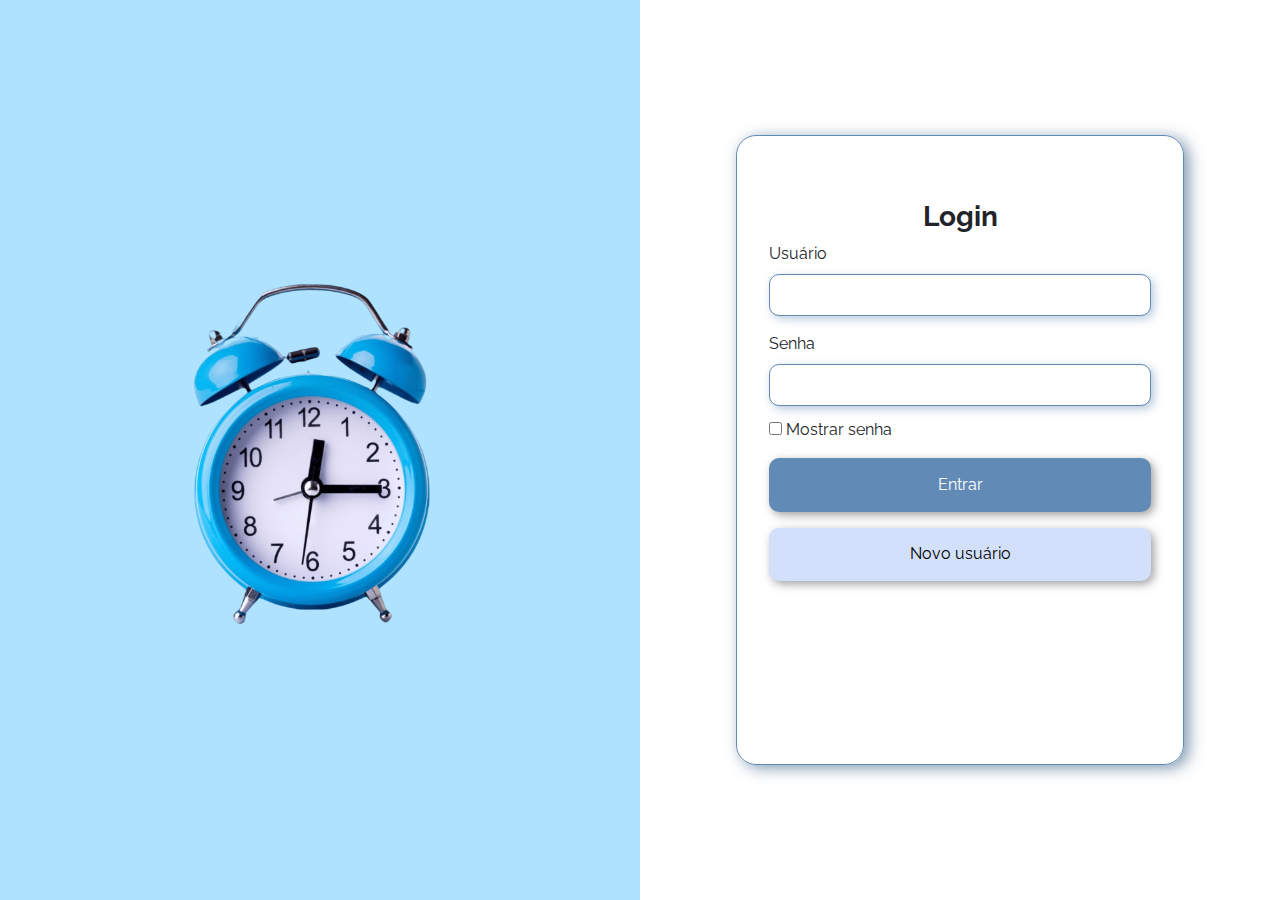
<file: codigo/index.html>
<!DOCTYPE html>
<html lang="pt-br">

<head>
    <meta charset="UTF-8">
    <meta name="viewport" content="width=device-width, initial-scale=1.0">
    <title>Clock</title>
    <link href="assets/Styles/style.css" rel="stylesheet">
    <link href="https://cdn.jsdelivr.net/npm/bootstrap@5.3.2/dist/css/bootstrap.min.css" rel="stylesheet"
        integrity="sha384-T3c6CoIi6uLrA9TneNEoa7RxnatzjcDSCmG1MXxSR1GAsXEV/Dwwykc2MPK8M2HN" crossorigin="anonymous">
    <script src="https://cdn.jsdelivr.net/npm/bootstrap@5.3.2/dist/js/bootstrap.bundle.min.js"
        integrity="sha384-C6RzsynM9kWDrMNeT87bh95OGNyZPhcTNXj1NW7RuBCsyN/o0jlpcV8Qyq46cDfL"
        crossorigin="anonymous"></script>
    <script src="https://code.jquery.com/jquery-3.7.1.min.js"
        integrity="sha256-/JqT3SQfawRcv/BIHPThkBvs0OEvtFFmqPF/lYI/Cxo=" crossorigin="anonymous"></script>
    <script src="assets/Scripts/login.js"></script>
    <script>
        // Verifica se o usuário já esta logado e se negativo, redireciona para tela de login        
        if (!usuarioCorrente.login) {
            window.location.href = LOGIN_URL;
            console.log('não armazwenou')
        }

        function initPage() {
            document.getElementById('btn_logout').addEventListener('click', logoutUser);
        }

        function returnHomePage() {
            window.location.href = 'index.html?id=' + usuarioCorrente.id;
        }

        function IdUser(page) {
            window.location.href = `${page}?id=` + usuarioCorrente.id;
        }
        // Associa ao evento de carga da página a função para verificar se o usuário está logado
        window.addEventListener('load', initPage);
    </script>
</head>

<body id="body">
    <header class="header">
        <!-- <a onclick="returnHomePage()"><img src="assets/imgs/CLOCK - PNG.png" id="logo"></a>
        <ul>
            <li><a href="./metodosEstudo.html">Metodos de Estudos</a></li>
            <li><a href="#">Minha Conta</a></li>
            <li><a href="#" id="btn_logout">Sair</a></li>
        </ul> -->
        <nav class="nav">
            <div class="logo">
                <a href="#" onclick="returnHomePage()">
                    <img src="assets//imgs/CLOCK - PNG.png" class="logo-icon" />
                </a>
            </div>
            <input type="checkbox" id="menu-toggle">
            <label for="menu-toggle" class="menu-icon">&#9776;</label>
            <ul class="menu">
                <li><a href="./metodosEstudo.html">Metodos de Estudos</a></li>
                <li><a href="./minhConta.html">Minha Conta</a></li>
                <li><a href="#" onclick="IdUser('Desempenho.html')">Desempenho</a></li>
                <li><a href="#" id="btn_logout">Sair</a></li>
            </ul>
        </nav>
    </header>
    <div id="filtros">
        <div id="Lista_tarefas">
            <div class="titulo">
                <h3>Tarefas</h3>
                <a data-bs-toggle="modal" data-bs-target="#addModal" class="add-modal-btn"><img
                        src="assets/imgs/criação.png" alt="icone de adição de tarefas"></a>
            </div>

            <div id="Tarefas_vertical"></div>

        </div>

        <!--Modal de Adição/Edição-->
        <div class="modal fade" id="addModal" tabindex="-1" aria-labelledby="exampleModalLabel" aria-hidden="true">
            <div class="modal-dialog modal-dialog-centered">
                <div class="modal-content">
                    <div class="modal-header text-white p-4">
                        <h5 class="modal-title" id="exampleModalLabel">Criar/Editar Tarefa</h5>
                        <!-- <button type="button" class="btn-close" data-bs-dismiss="modal" aria-label="Close"></button> -->
                    </div>
                    <div class="modal-body">
                        <form id="addForm" class="d-flex flex-column">
                            <div class="d-flex flex-column my-2">
                                <label for="name">Qual tarefa você fará?</label>
                                <input type="text" name="name" class="w-100 inputModal"
                                    placeholder="Escreva o nome aqui...">
                            </div>
                            <div class="d-flex flex-column my-2">
                                <label for="date">Para quando é a tarefa?</label>
                                <input type="datetime-local" name="date" class="w-100 inputModal">
                            </div>
                            <div class="d-flex flex-column my-2">
                                <label for="date">Qual o nível de importância?</label>
                                <select name="priority" id="" class="inputModal">
                                    <option class="priorityOption" value="0">Selecione</option>
                                    <option class="priorityOption" value="3">Baixa</option>
                                    <option class="priorityOption" value="2">Média</option>
                                    <option class="priorityOption" value="1">Alta</option>
                                </select>
                            </div>
                            <div class="d-flex flex-column my-2">
                                <label for="date">Deseja comentar algo?</label>
                                <textarea id="myTextarea" name="comment" rows="4" cols="50" class="w-100 inputModal"
                                    placeholder="Comente aqui..."></textarea>
                            </div>
                            <div class="d-flex flex-column align-items-start my-2">
                                <label for="recurrent">A tarefa é recorrente?</label>
                                <input name="recurrent" id="recurrent" type="checkbox">
                            </div>
                            <div id="week-days-select-container" class="d-flex flex-column my-2">
                                <label for="date">Em quais dias da semana deve repetir?</label>
                                <div class="weekDays-select-container d-flex flex-column mt-3">
                                    <input hidden data-value="[]" name="weekDays" type="text">
                                    <div class="d-flex flex-column">
                                        <label class="weekDayLine p-2" for="domingo"><input type="checkbox" hidden
                                                class="days-checkbox" data-value="1" name="domingo" id="domingo">
                                            Domingo</label>
                                        <label class="weekDayLine p-2" for="segunda"><input type="checkbox" hidden
                                                class="days-checkbox" data-value="2" name="segunda" id="segunda">
                                            Segunda</label>
                                        <label class="weekDayLine p-2" for="terça"><input type="checkbox" hidden
                                                class="days-checkbox" data-value="3" name="terça" id="terça">
                                            Terça</label>
                                        <label class="weekDayLine p-2" for="quarta"><input type="checkbox" hidden
                                                class="days-checkbox" data-value="4" name="quarta" id="quarta">
                                            Quarta</label>
                                        <label class="weekDayLine p-2" for="quinta"><input type="checkbox" hidden
                                                class="days-checkbox" data-value="5" name="quinta" id="quinta">
                                            Quinta</label>
                                        <label class="weekDayLine p-2" for="sexta"><input type="checkbox" hidden
                                                class="days-checkbox" data-value="6" name="sexta" id="sexta">
                                            Sexta</label>
                                        <label class="weekDayLine p-2" for="sábado"><input type="checkbox" hidden
                                                class="days-checkbox" data-value="7" name="sábado" id="sábado">
                                            Sábado</label>
                                    </div>
                                </div>

                            </div>
                        </form>
                    </div>
                    <div class="modal-footer border-0">
                        <div id="btnCancel" class="btn border-0" data-bs-dismiss="modal">Cancelar</div>
                        <div id="addButton" class="btn btnAddModal border-0" data-action="add">Adicionar
                        </div>
                    </div>
                </div>
            </div>
        </div>
        <!--Fim modal de Adição/Edição-->

        <div id="Barra_tarefa">
            <h3>Importantes</h3>
            <a href="#" onclick="IdUser('tarefasConcluidas.html')" id="tarefas-cocluidas-btn">Tarefas Concluídas</a>
            <div class="container">
                <button id="backward">
                    <img src="assets/imgs/anterior.png">
                </button>

                <div id="cards-tarefas"></div>

                <button id="forward">
                    <img src="assets/imgs/proximo.png">
                </button>
            </div>
        </div>
        <div class="container mt-2" id="calendario">
            <div class="calendar">
                <div class="header">
                    <button id="prev" class="btn">&#10094;</button>
                    <span id="month"></span>
                    <button id="next" class="btn">&#10095;</button>
                </div>
                <div class="weekdays"></div>
                <div class="days"></div>
                <div data-bs-toggle="modal" data-bs-target="#addModal" class="add-task-button">+</div>
            </div>
            <div class="task-modal">
                <div class="task-modal-content">
                    <span class="close">&times;</span>
                    <h2>Adicionar Tarefa</h2>
                    <input type="text" id="taskName" class="form-control mb-2" placeholder="Nome da Tarefa">
                    <select id="priority" class="form-control mb-2">
                        <option value="alta">Alta Prioridade</option>
                        <option value="media">Média Prioridade</option>
                        <option value="baixa">Baixa Prioridade</option>
                    </select>
                    <label for="taskStartDate">Data de Início:</label>
                    <input type="date" id="taskStartDate" class="form-control mb-2">
                    <label for="taskEndDate">Data de Término:</label>
                    <input type="date" id="taskEndDate" class="form-control mb-2">
                    <button onclick="addTask()" class="btn btn-success">Adicionar</button>
                </div>
            </div>
            <div class="task-details-modal">
                <div class="task-modal-content">
                    <span class="close-details">&times;</span>
                    <h2><span id="taskDetailsTitle"></span> Detalhes</h2>
                    <p><strong>Data de Início:</strong> <span id="taskDetailsStartDate"></span></p>
                    <p><strong>Data de Término:</strong> <span id="taskDetailsEndDate"></span></p>
                </div>
            </div>
        </div>
</body>
<script src="assets/Scripts/app.js" type="module"></script>
<script src="assets/Scripts/botao.js"></script>
<script src="assets/Scripts/script.js" type="module"></script>
<script src="assets/Scripts/btnModalModule.js" type="module"></script>

</html>
</file>
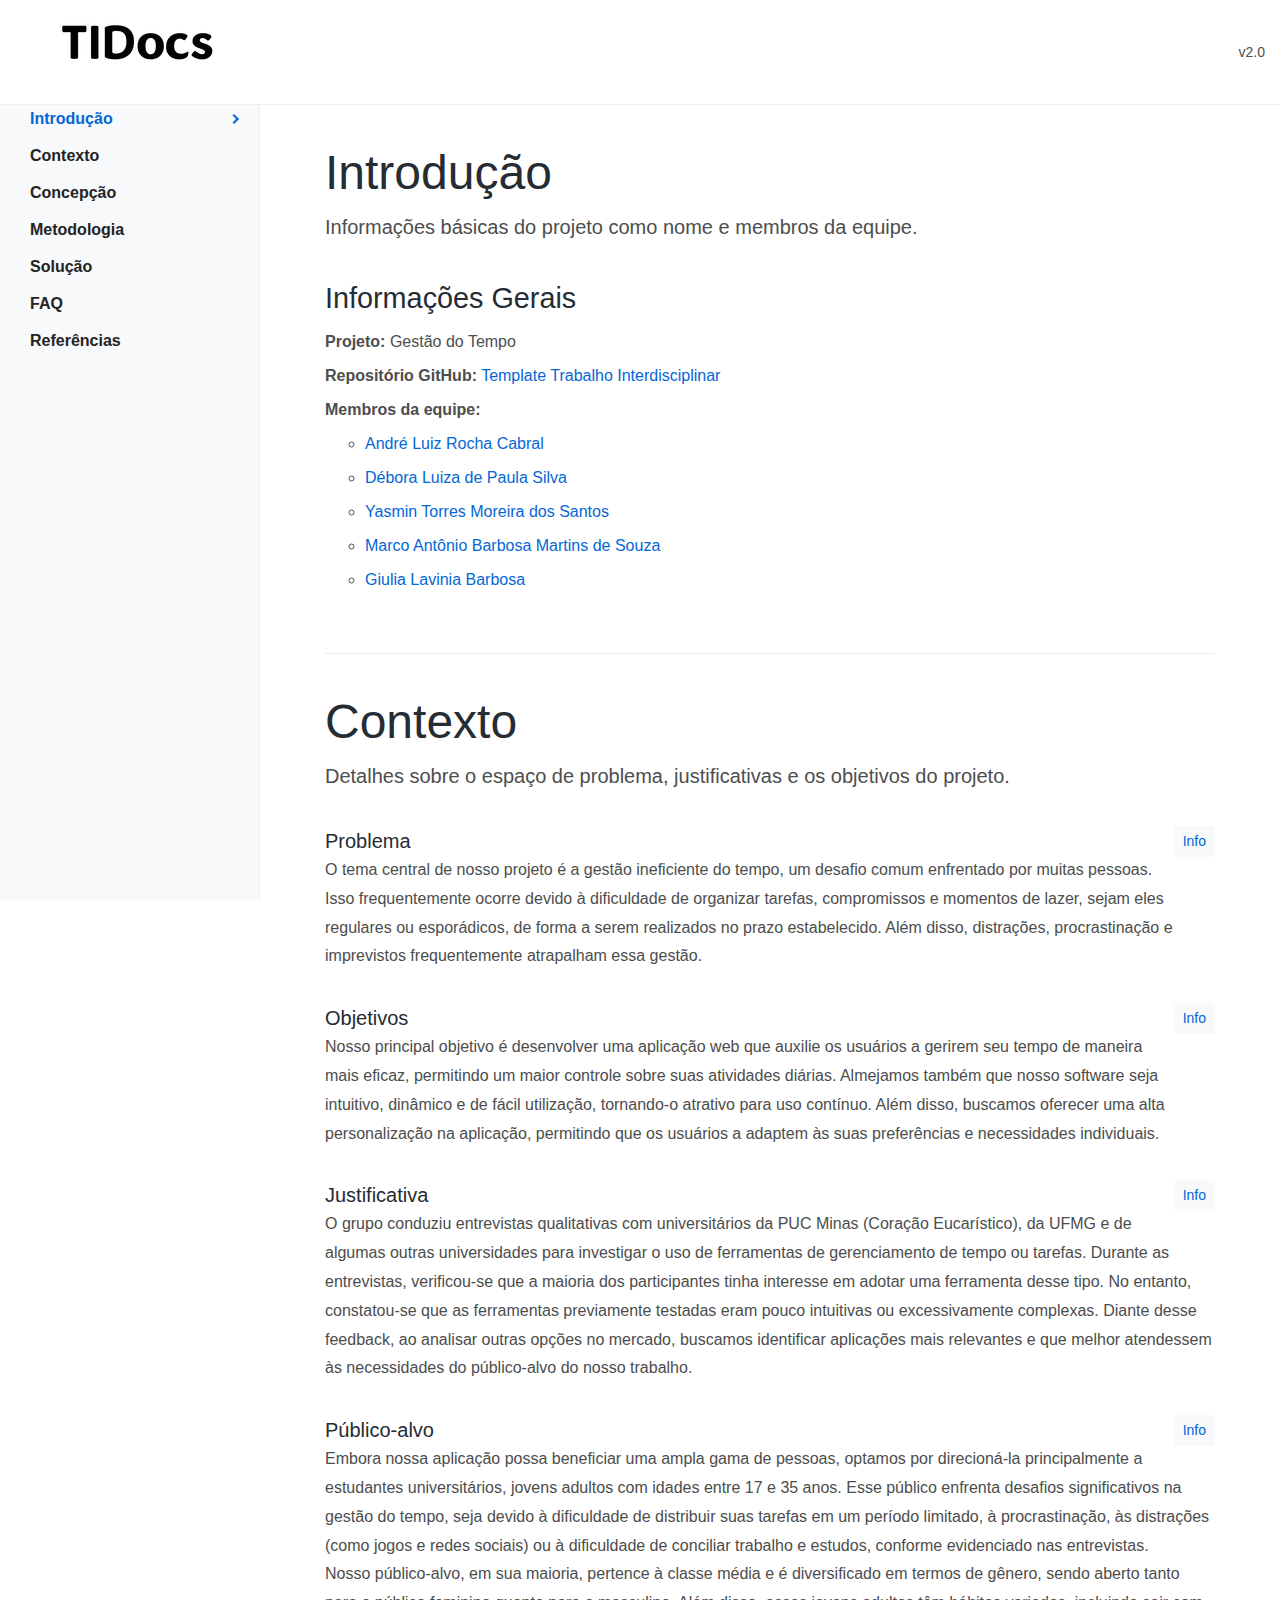
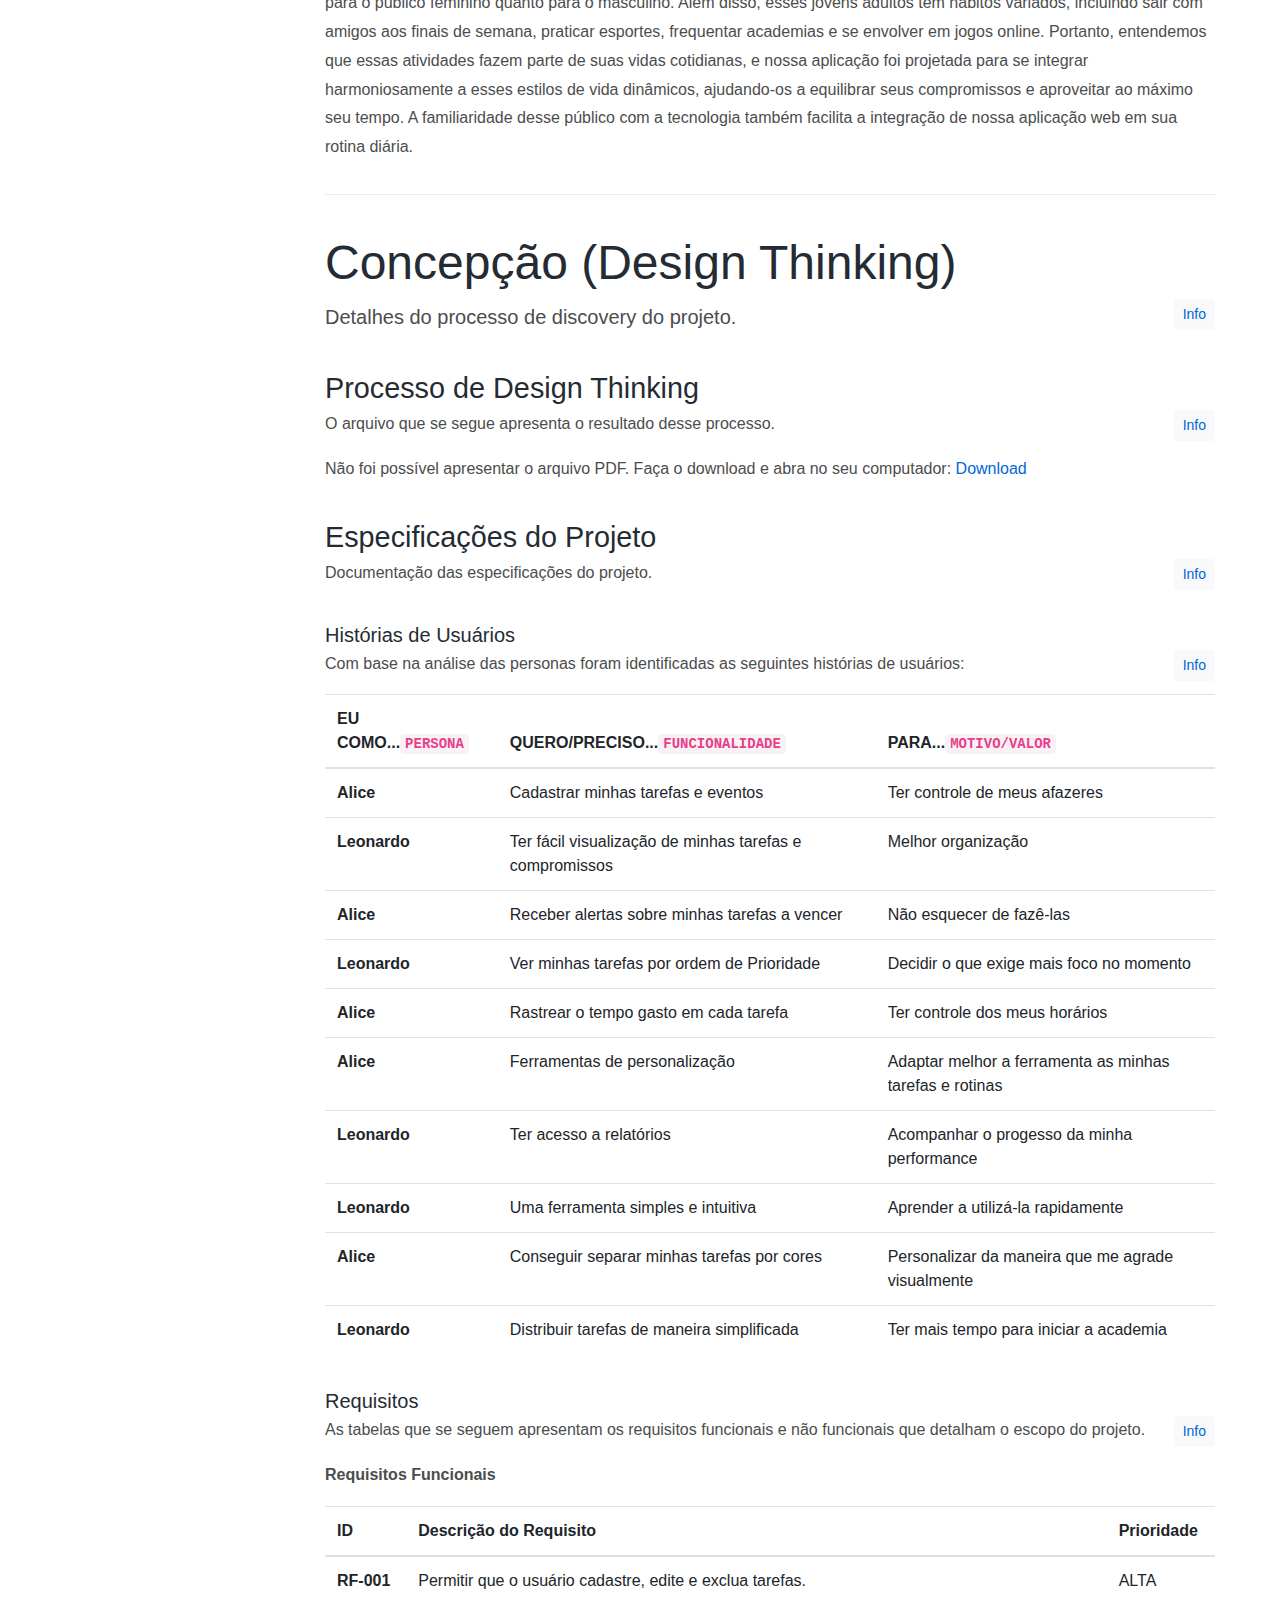
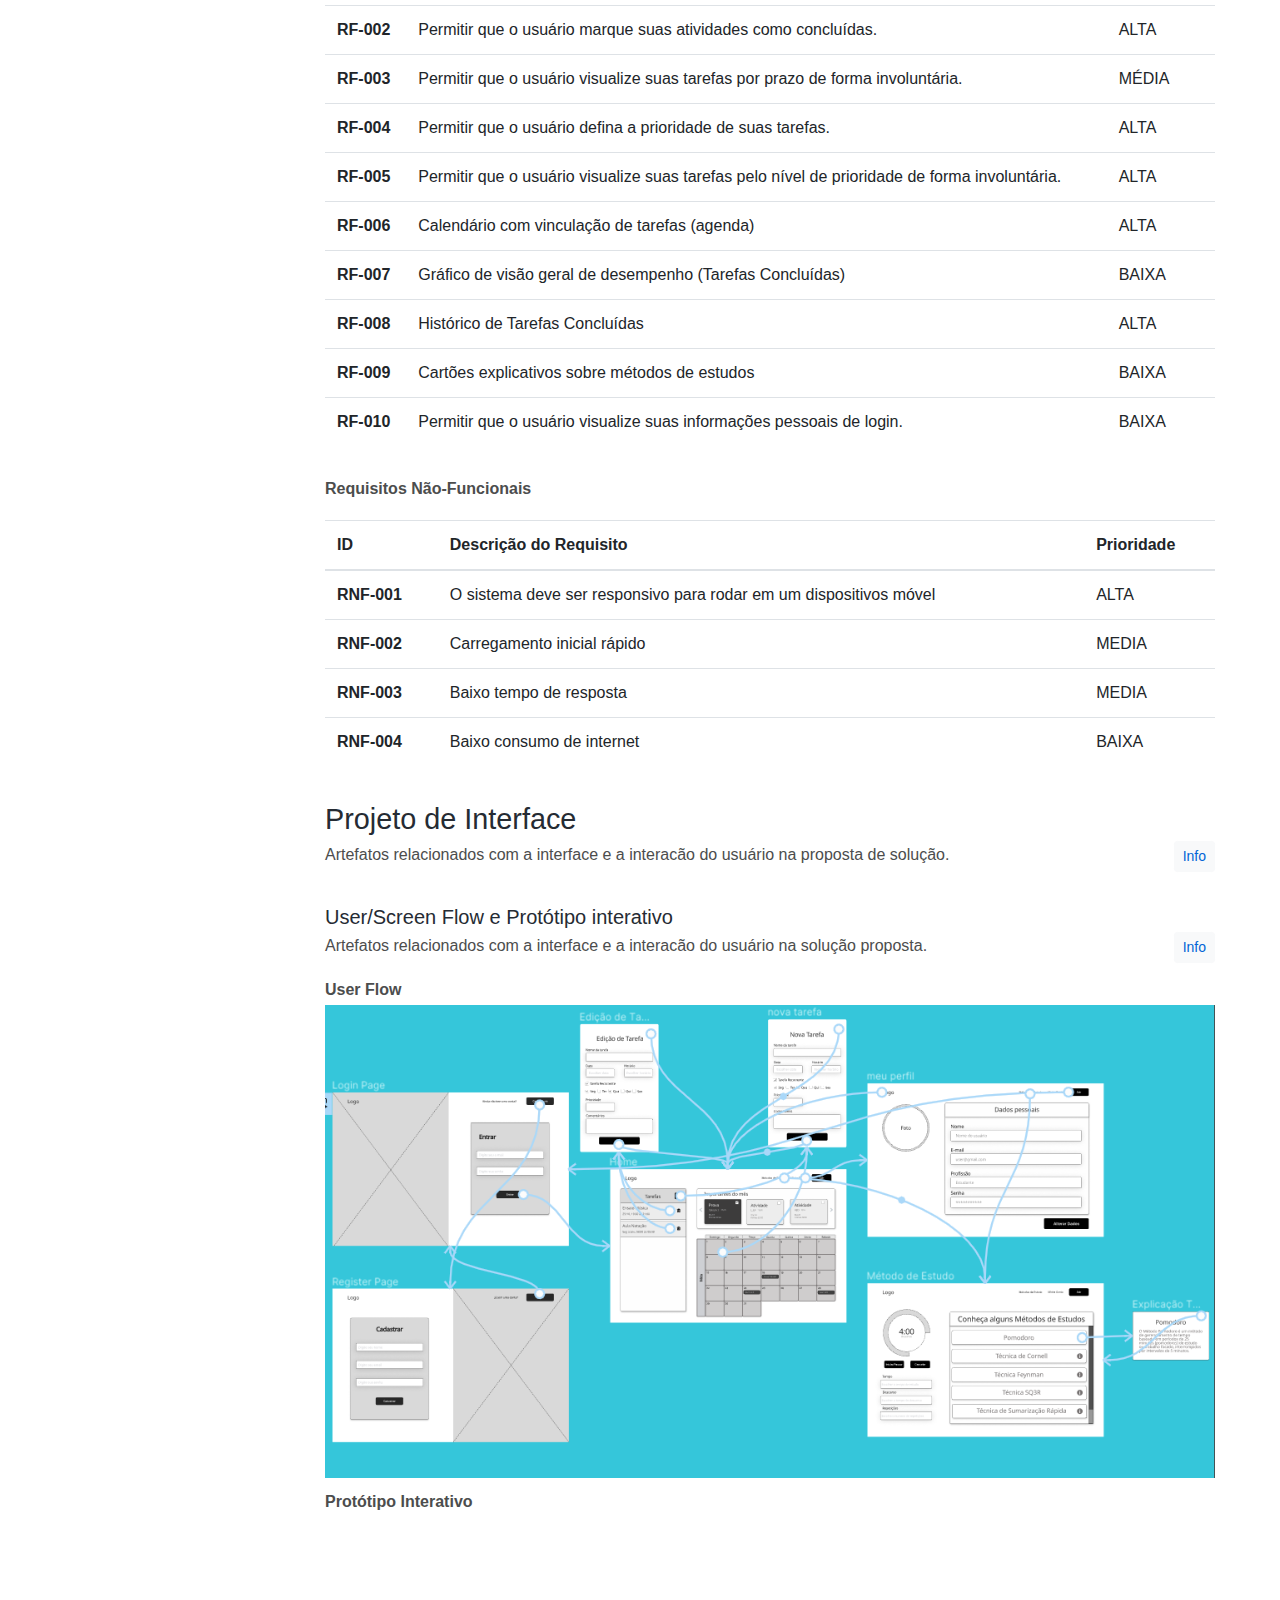
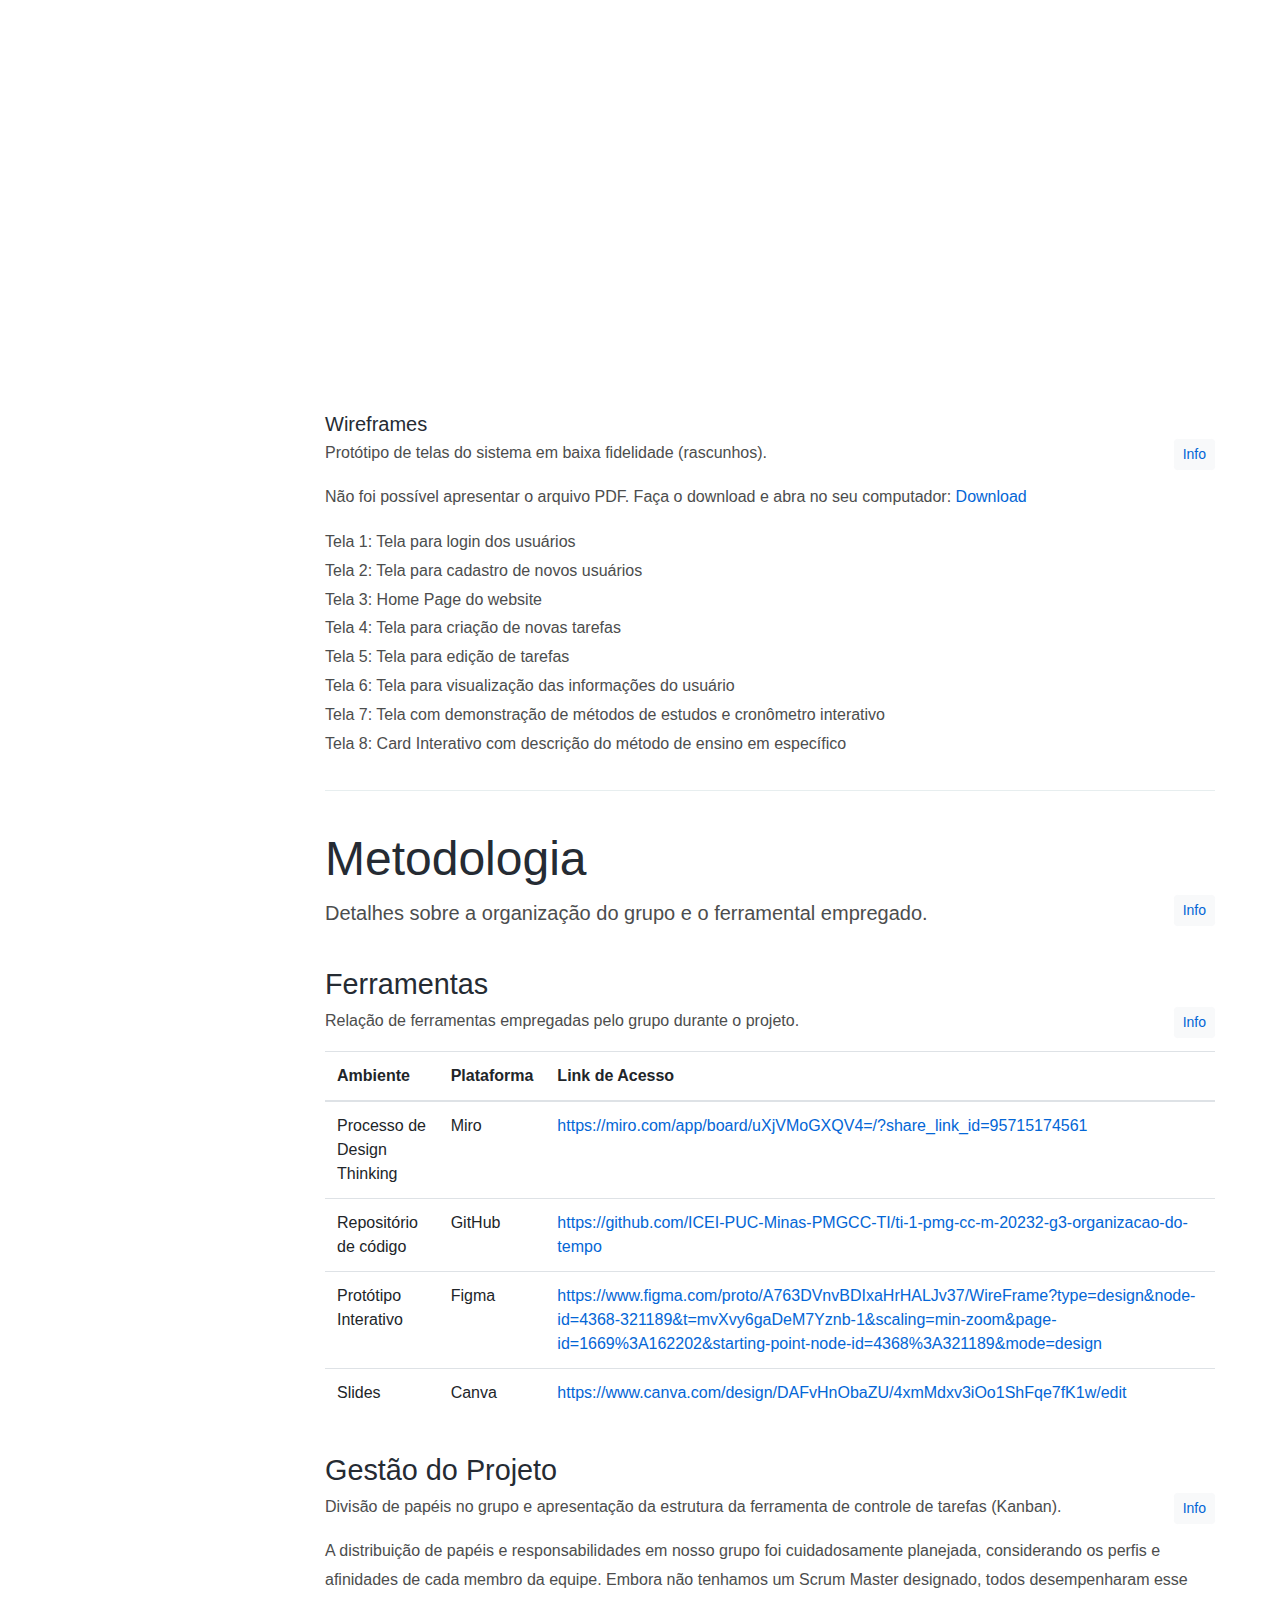
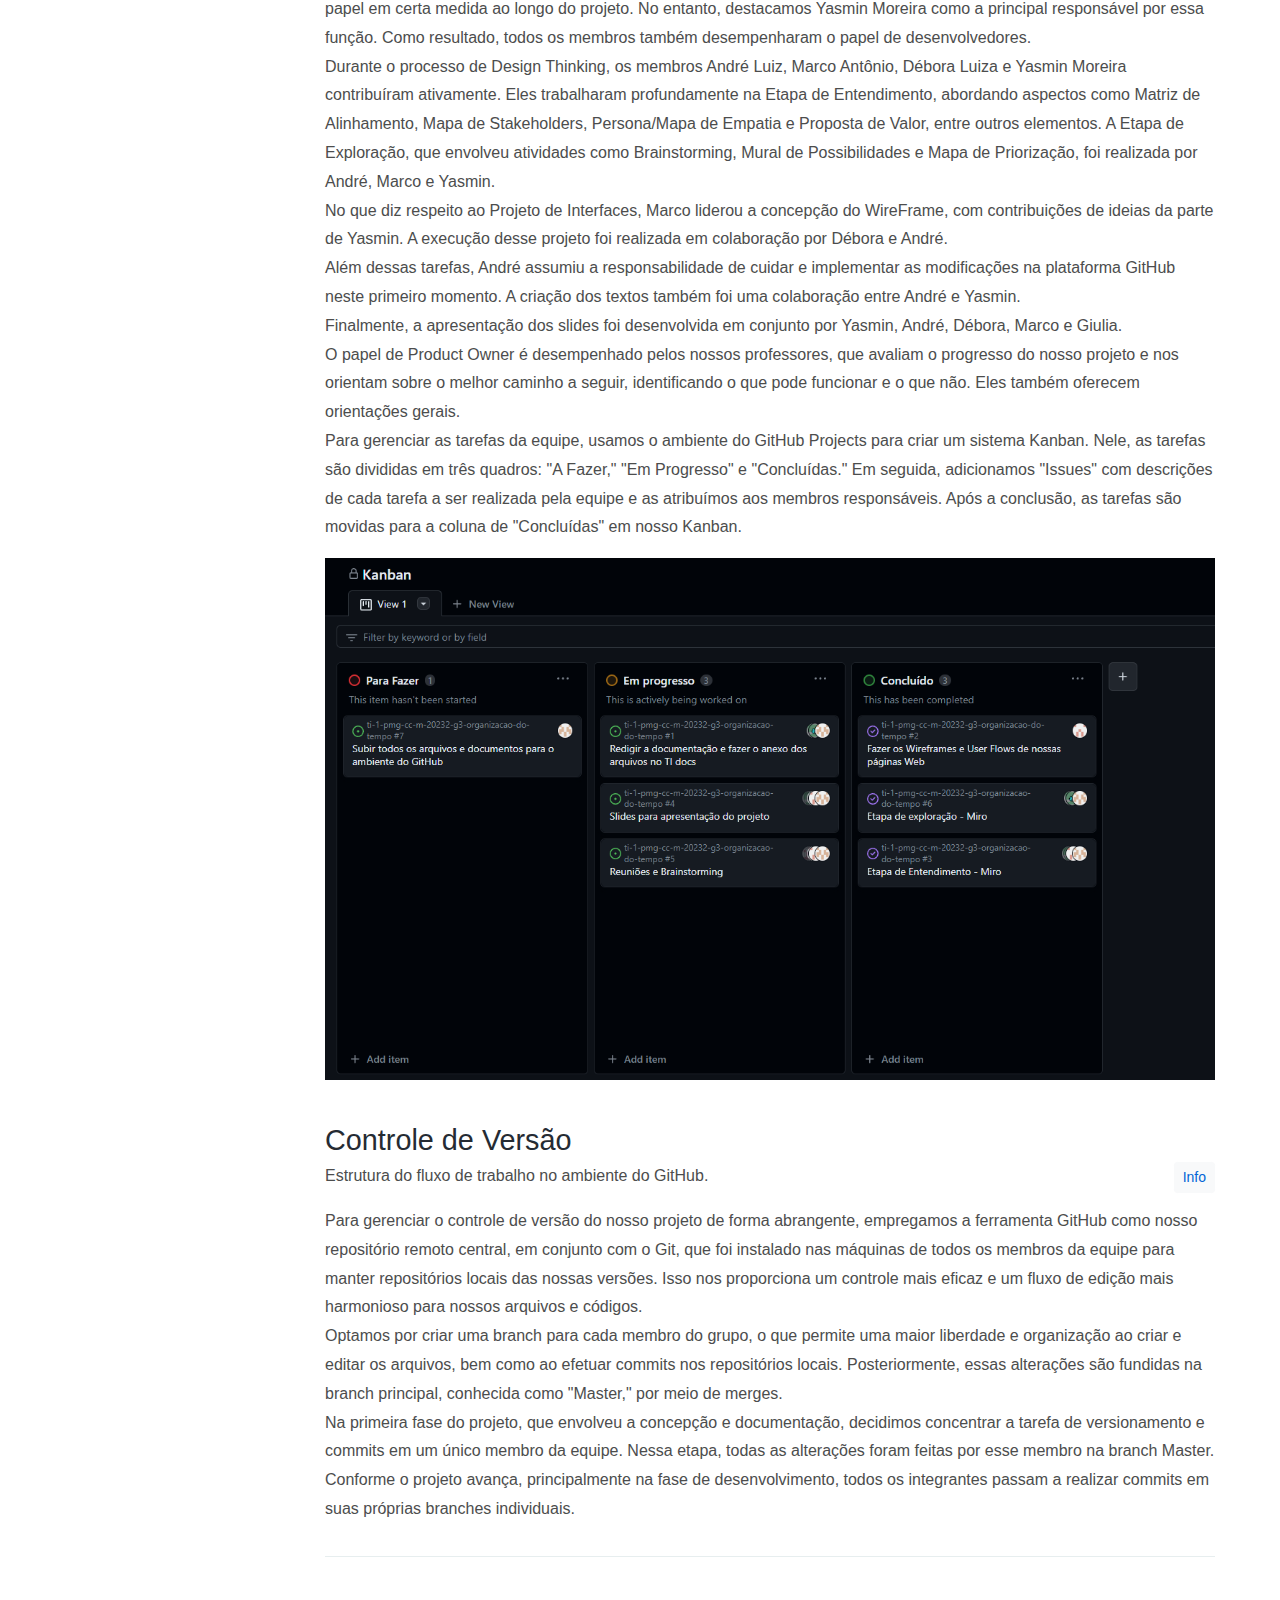
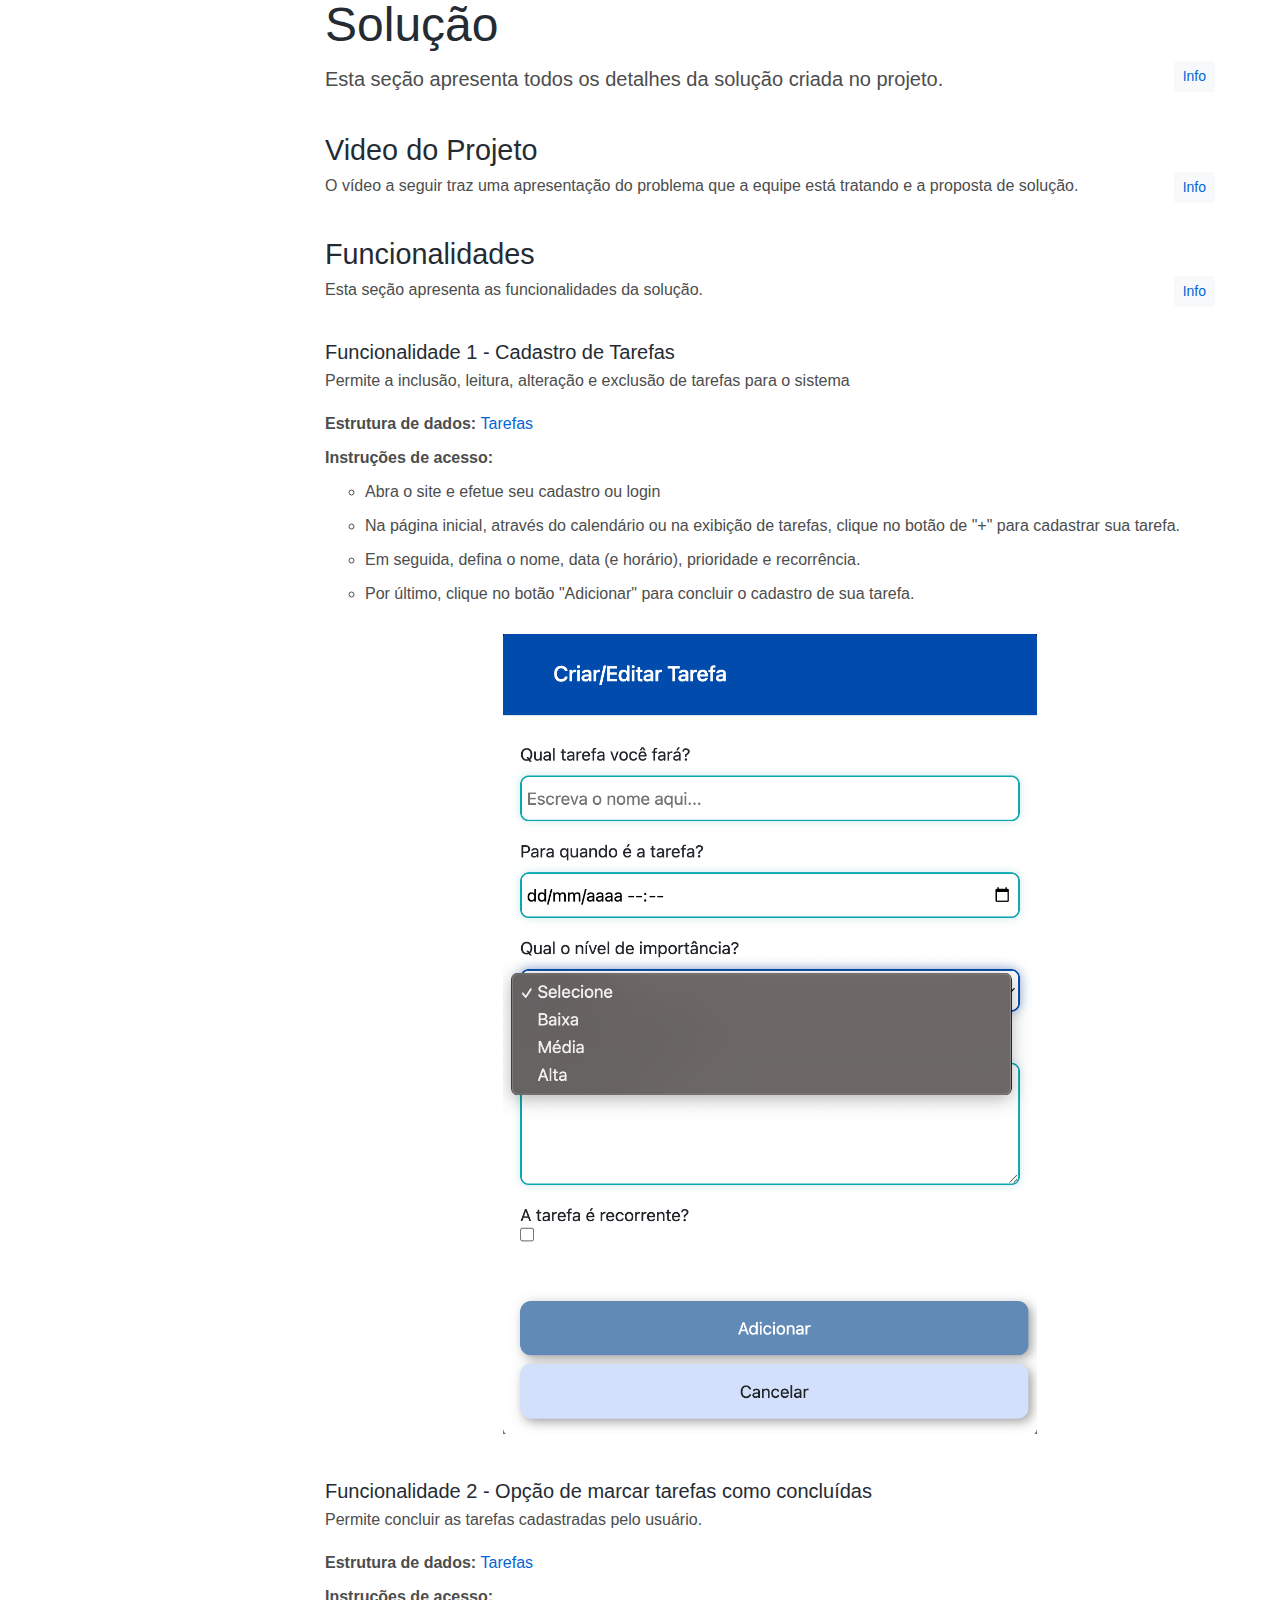
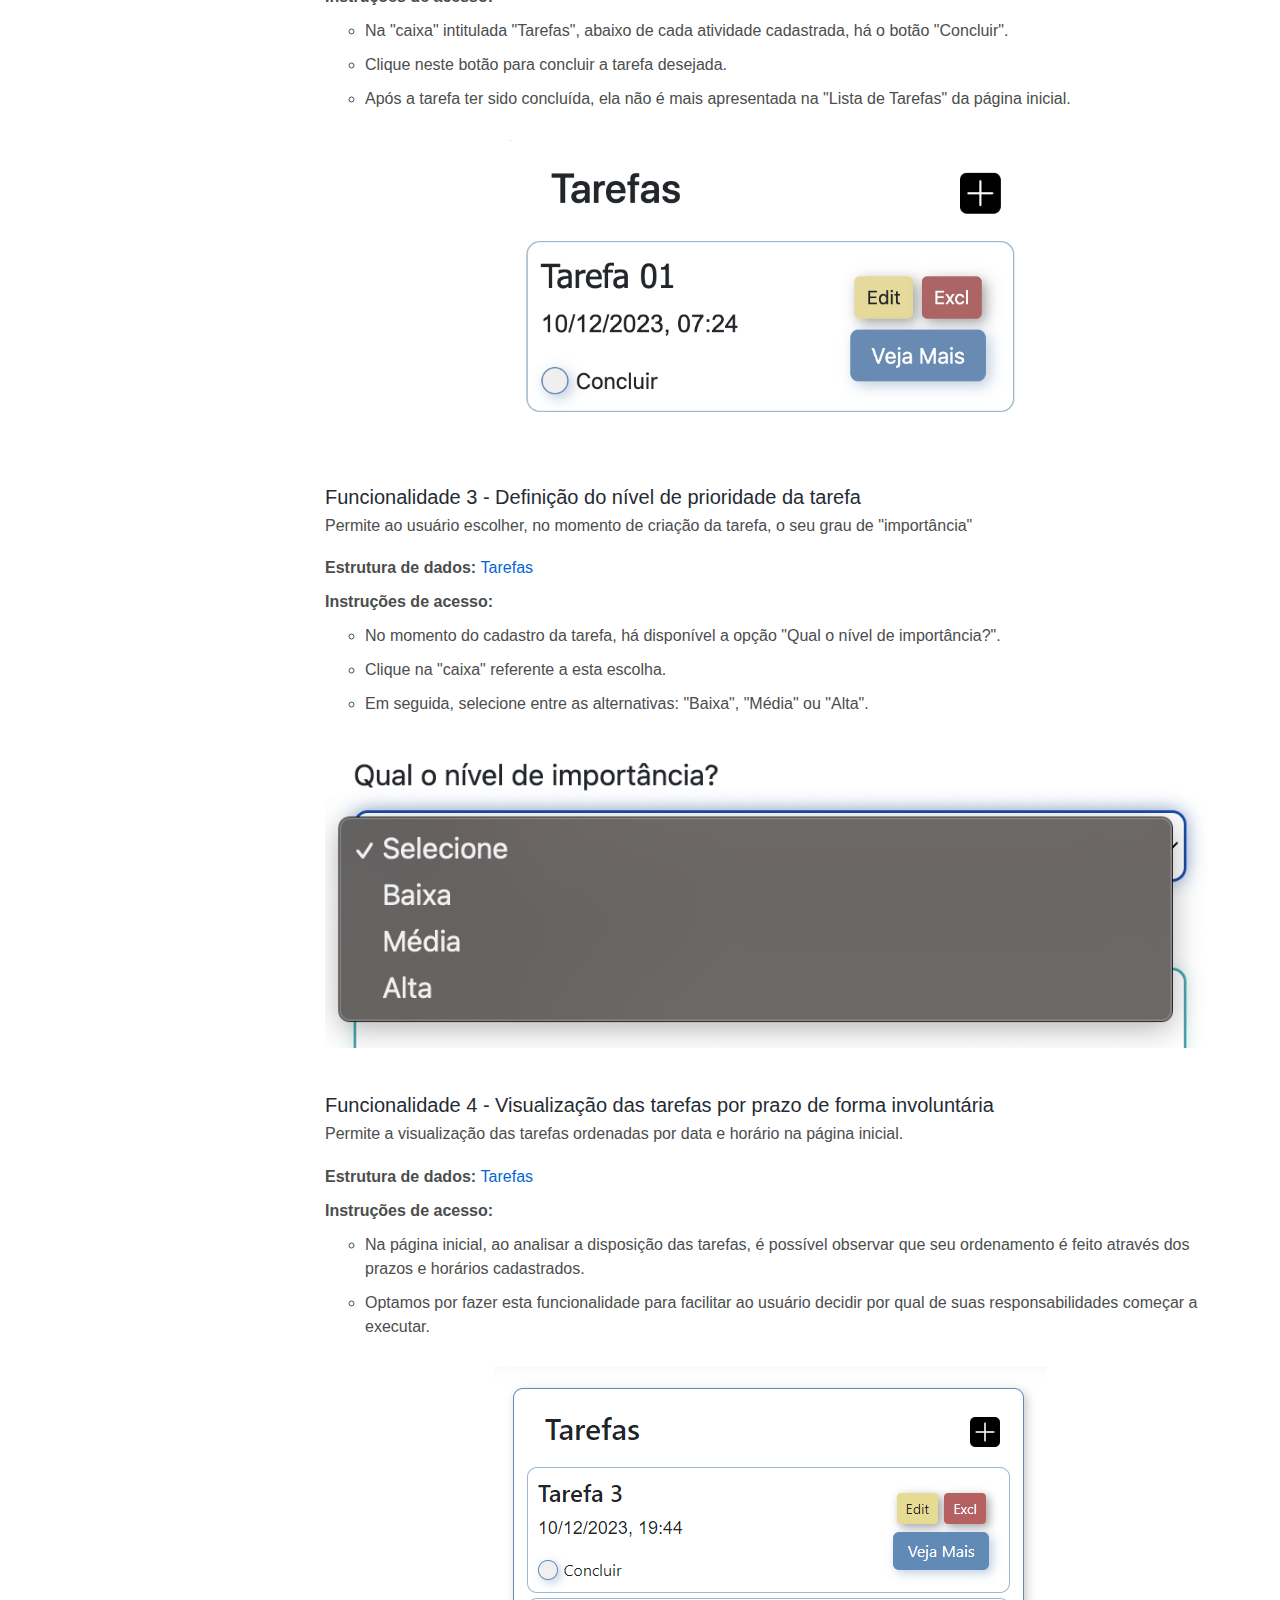
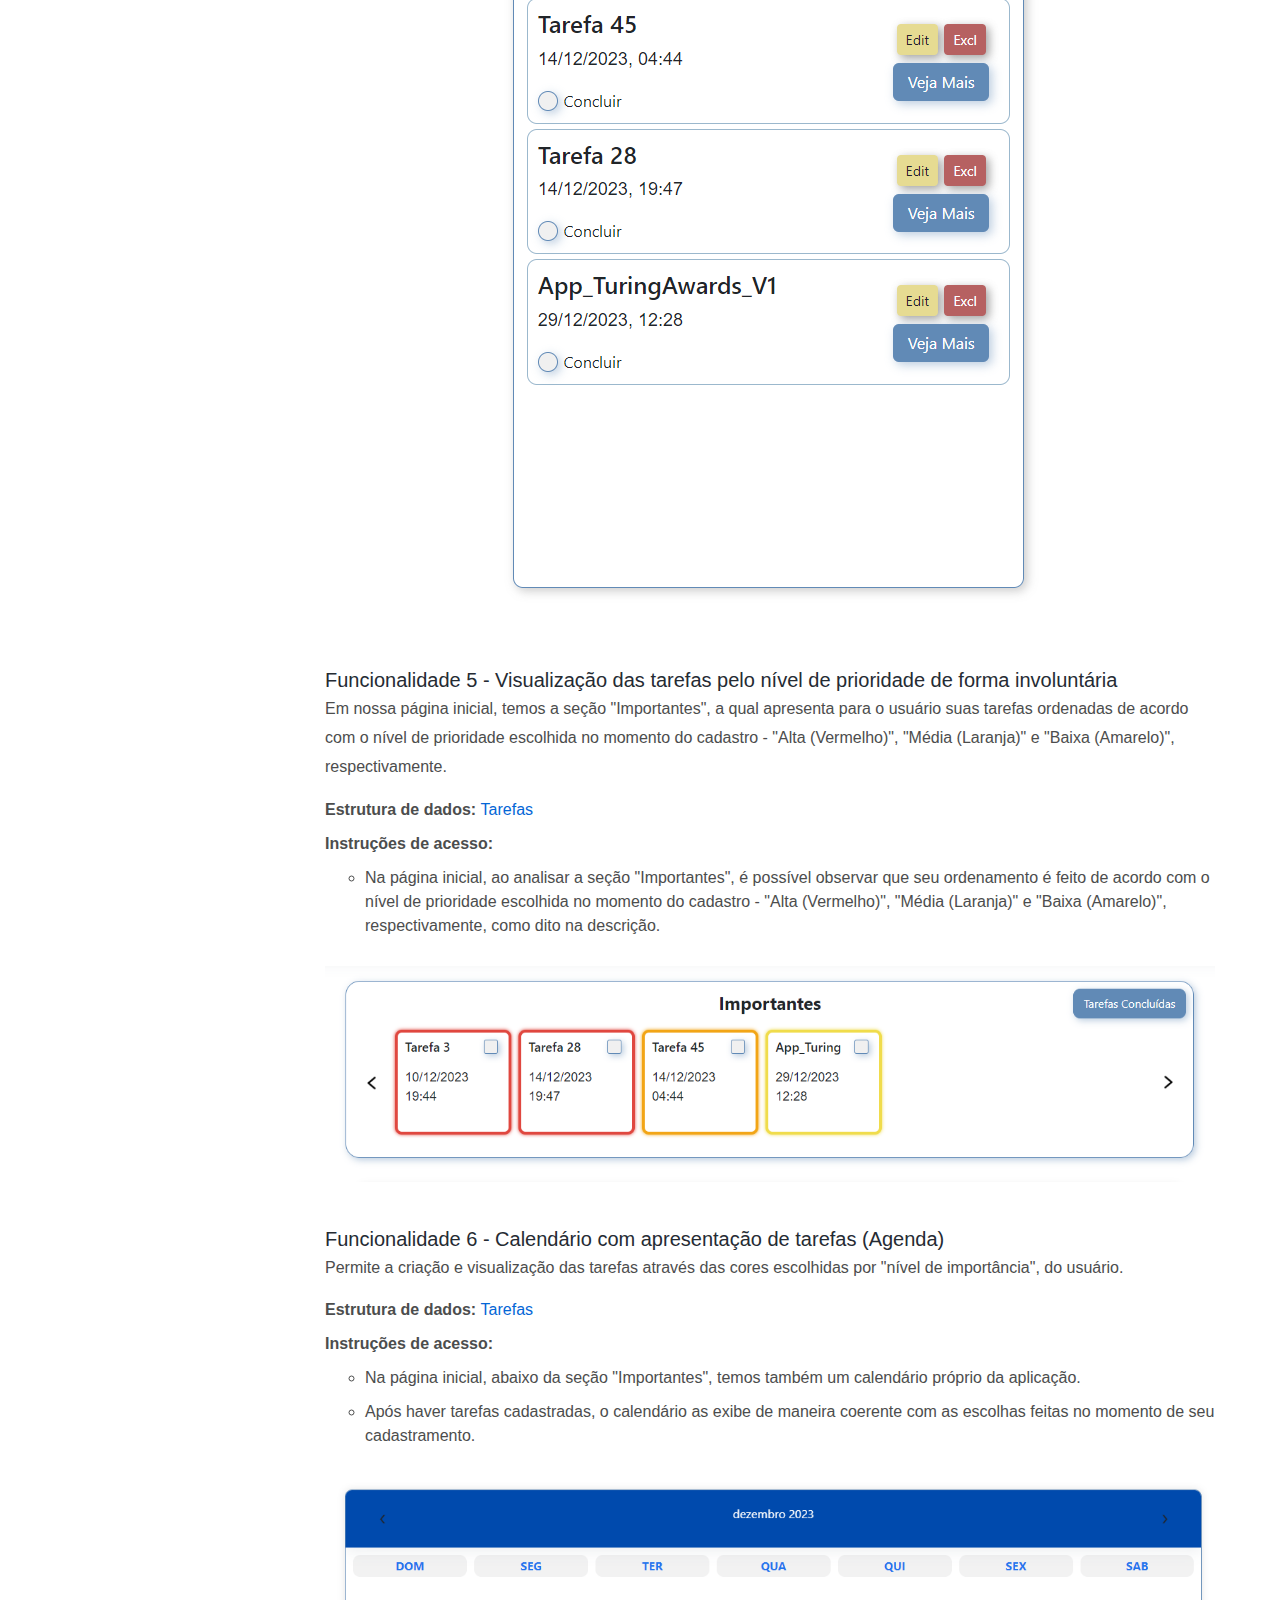
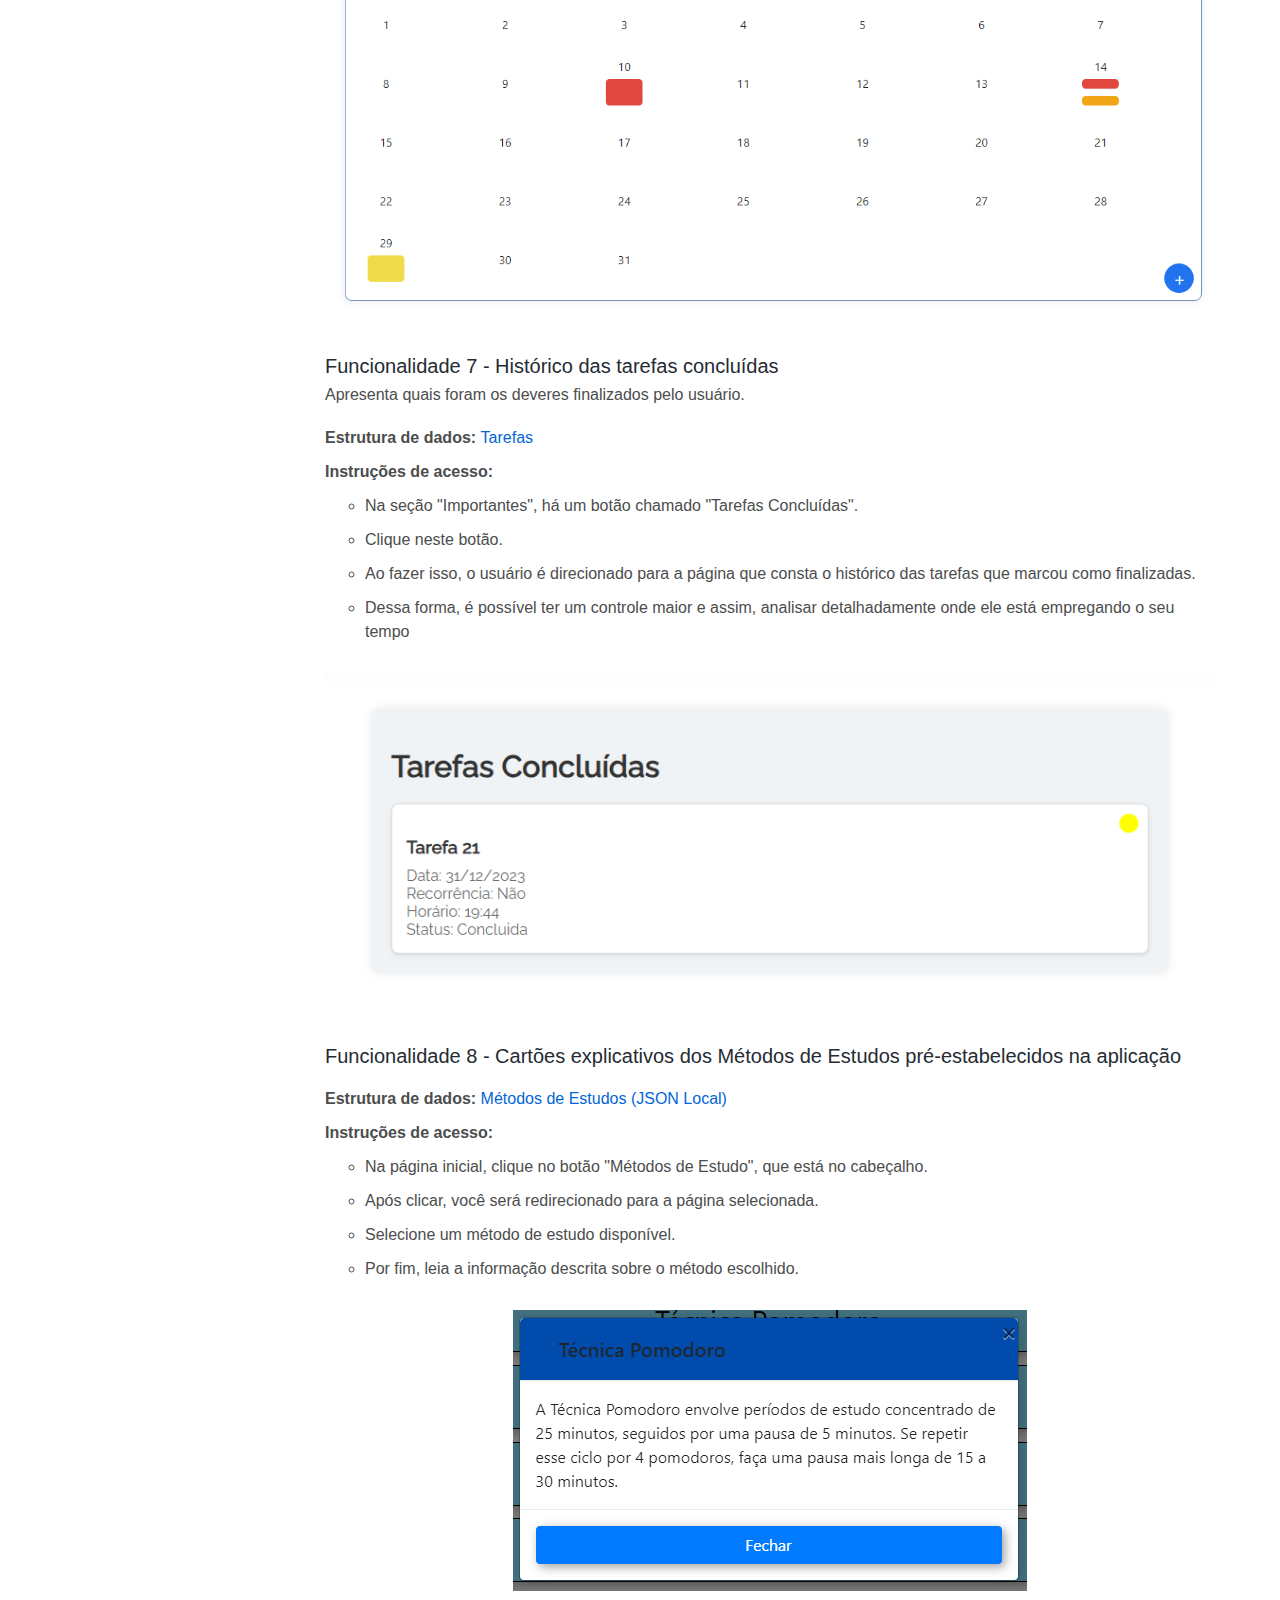
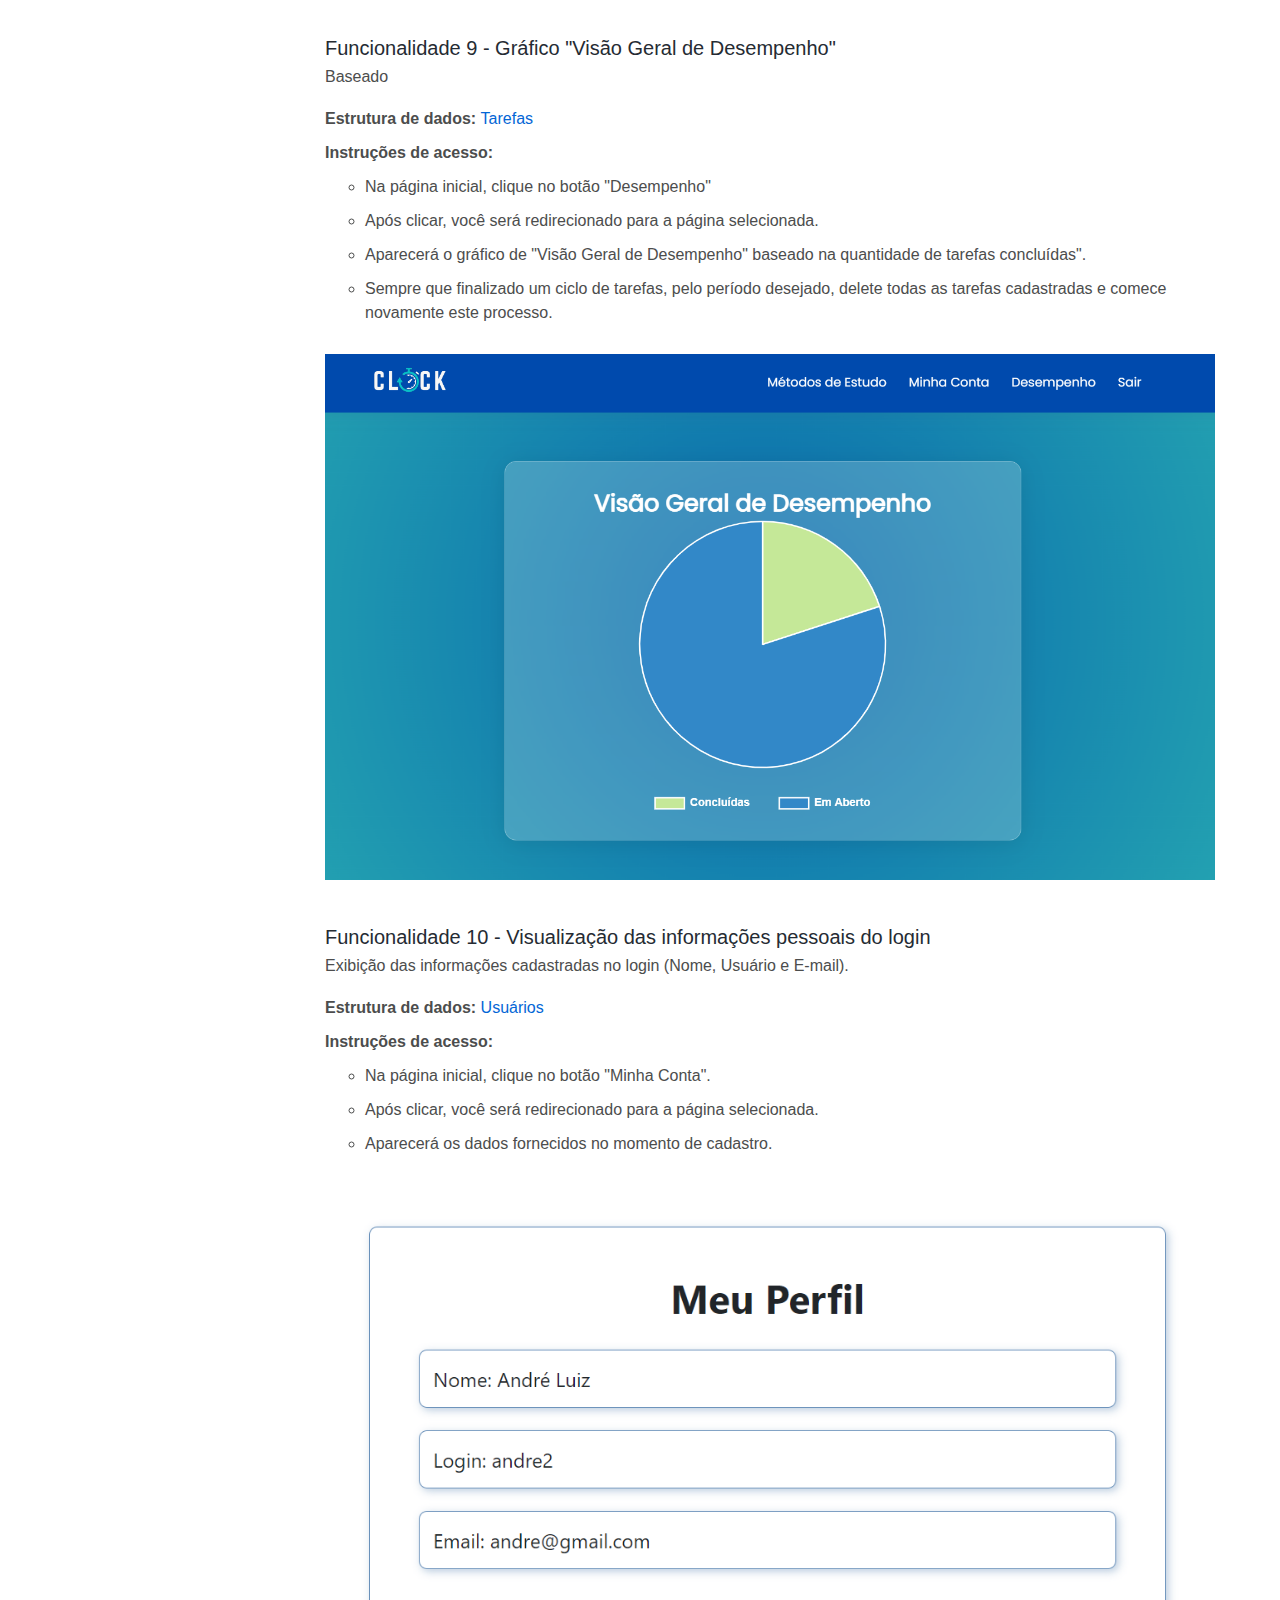
<file: docs/index.html>
<!DOCTYPE html>
<html lang="en">

<head>
  <meta charset="UTF-8">
  <meta http-equiv="X-UA-Compatible" content="IE=edge">
  <meta name="viewport" content="width=device-width, initial-scale=1, minimum-scale=1.0, shrink-to-fit=no">
  <link href="assets/images/favicon.png" rel="icon">
  <title>Trabalho Interdisciplinar - Documentação</title>
  <meta name="description" content="Documentação do projeto da disciplina de Trabalho Interdisciplinar">
  <meta name="author" content="Rommel Carneiro (WebTech)">

  <!-- Stylesheet ========================= -->
  <link rel="stylesheet" type="text/css" href="assets/vendor/bootstrap/css/bootstrap.min.css">
  <link rel="stylesheet" type="text/css" href="assets/vendor/font-awesome/css/all.min.css">
  <link rel="stylesheet" type="text/css" href="assets/vendor/magnific-popup/magnific-popup.min.css">
  <link rel="stylesheet" type="text/css" href="assets/vendor/highlight.js/styles/github.css">
  <!-- Custom Stylesheet -->
  <link rel="stylesheet" type="text/css" href="assets/css/stylesheet.css">
</head>

<body data-spy="scroll" data-target=".idocs-navigation" data-offset="125">
  <!-- Preloader -->
  <div class="preloader">
    <div class="lds-ellipsis">
      <div></div>
      <div></div>
      <div></div>
      <div></div>
    </div>
  </div>

  <!-- Document Wrapper  =============================== -->
  <div id="main-wrapper">

    <!-- Header  ============================ -->
    <header id="header" class="sticky-top">
      <!-- Navbar -->
      <nav class="primary-menu navbar navbar-expand-lg navbar-dropdown-dark">
        <div class="container-fluid">
          <!-- Sidebar Toggler -->
          <button type="button" id="sidebarCollapse" class="navbar-toggler d-block d-md-none"><span></span><span
              class="w-75"></span><span class="w-50"></span></button>

          <!-- Logo -->
          <a class="logo ml-md-3" href="index.html" title="iDocs Template"> <img src="assets/images/logo.png"
              alt="iDocs Template"> </a>
          <span class="text-2 ml-2">v2.0</span>
          <!-- Logo End -->
        </div>
      </nav>
    </header>
    <!-- Header End -->

    <!-- Content ============================ -->
    <main id="content">

      <!-- Sidebar Navigation	============================ -->
      <div class="idocs-navigation bg-light">
        <ul class="nav flex-column ">
          <li class="nav-item"><a class="nav-link active" href="#ti_intro">Introdução</a> </li>
          <li class="nav-item"><a class="nav-link" href="#ti_contexto">Contexto</a></li>
          <li class="nav-item"><a class="nav-link" href="#ti_concepcao">Concepção</a>
            <ul class="nav flex-column">
              <li class="nav-item"><a class="nav-link" href="#ti_processo_dt">Design Thinking</a></li>
              <li class="nav-item"><a class="nav-link" href="#ti_especificacoes">Especificações</a></li>
              <li class="nav-item"><a class="nav-link" href="#ti_projeto_interfaces">Projeto de Interfaces</a></li>
            </ul>
          </li>
          <li class="nav-item"><a class="nav-link" href="#ti_metodologia">Metodologia</a>
            <ul class="nav flex-column">
              <li class="nav-item"><a class="nav-link" href="#ti_ferramentas">Ferramentas</a></li>
              <li class="nav-item"><a class="nav-link" href="#ti_gestao_projeto">Gestao do Projeto</a></li>
              <li class="nav-item"><a class="nav-link" href="#ti_controle_versao">Controle de Versão</a></li>
            </ul>
          </li>
          <li class="nav-item"><a class="nav-link" href="#ti_solucao">Solução</a>
            <ul class="nav flex-column">
              <li class="nav-item"><a class="nav-link" href="#ti_video">Vídeo do Projeto</a></li>
              <li class="nav-item"><a class="nav-link" href="#ti_funcionalidades">Funcionalidades</a></li>
              <li class="nav-item"><a class="nav-link" href="#ti_estruturas_dados">Estruturas de Dados</a></li>
              <li class="nav-item"><a class="nav-link" href="#ti_modulos_apis">Módulos e APIs</a></li>
            </ul>
          </li>
          <li class="nav-item"><a class="nav-link" href="#ti_faq">FAQ</a></li>
          <li class="nav-item"><a class="nav-link" href="#ti_referencias">Referências</a></li>
        </ul>
      </div>

      <!-- Docs Content ============================ -->
      <div class="idocs-content">
        <div class="container">

          <!-- Introdução ============================ -->
          <section id="ti_intro">
            <h2>Introdução</h2>
            <p class="lead">Informações básicas do projeto como nome e membros da equipe.</p>

            <section id="ti_intro_info">
              <h4>Informações Gerais</h4>
              <div class="row">
                <div class="col-12">
                  <ul class="list-unstyled">
                    <li><strong>Projeto:</strong> Gestão do Tempo </li>
                    <li><strong>Repositório GitHub:</strong> <a href="https://github.com/ICEI-PUC-Minas-PMGCC-TI/ti-1-pmg-cc-m-20232-g3-organizacao-do-tempo/blob/master/docs/index.html">Template Trabalho Interdisciplinar</a>
                    </li>
                    <li><strong>Membros da equipe:</strong>
                      <ul>
                        <li><a href="https://github.com/AndreLuizrc">André Luiz Rocha Cabral</a></li>
                        <li><a href="https://github.com/DebLuizaPuc">Débora Luiza de Paula Silva</a></li>
                        <li><a href="https://github.com/yasmin-moreira">Yasmin Torres Moreira dos Santos</a></li>
                        <li><a href="https://github.com/Mabms1974">Marco Antônio Barbosa Martins de Souza</a></li>
                        <li><a href="https://github.com/Giulia-Barbosa">Giulia Lavinia Barbosa</a></li>
                      </ul>
                    </li>
                  </ul>
                </div>
              </div>
            </section>

          </section>
          <hr class="divider">

          <!-- Contexto ============================ -->
          <section id="ti_contexto">
            <h2>Contexto</h2>
            <p class="lead">Detalhes sobre o espaço de problema, justificativas e os objetivos do projeto.</p>
            <section>
              <h5>Problema
              <button type="button" class="btn btn-light btn-sm float-right" data-toggle="collapse" href="#collapseProblema">Info</button></h5>
              <div class="alert alert-warning collapse" role="alert" id="collapseProblema">
                Nesse momento você deve apresentar o problema que a sua aplicação deve resolver. No entanto, não é a hora de comentar sobre a aplicação. Descreva também o contexto em que essa aplicação será usada, se houver: empresa, tecnologias, etc. Novamente, descreva apenas o que de fato existir, pois ainda não é a hora de apresentar requisitos detalhados ou projetos.
              </div>
              <p>
                O tema central de nosso projeto é a gestão ineficiente do tempo, um desafio comum enfrentado por muitas pessoas. 
                Isso frequentemente ocorre devido à dificuldade de organizar tarefas, compromissos e momentos de lazer, sejam eles regulares ou esporádicos, 
                de forma a serem realizados no prazo estabelecido. Além disso, distrações, procrastinação e imprevistos frequentemente atrapalham essa gestão.
              </p>
            </section>

            <section>
              <h5>Objetivos
              <button type="button" class="btn btn-light btn-sm float-right" data-toggle="collapse" href="#collapseObjetivos">Info</button></h5>
              <div class="alert alert-warning collapse" role="alert" id="collapseObjetivos">
                Aqui você deve descrever os objetivos do trabalho indicando que o objetivo geral é desenvolver um software para solucionar o problema apresentado acima. Apresente também alguns (pelo menos 2) objetivos específicos dependendo de onde você vai querer concentrar a sua prática investigativa, ou como você vai aprofundar no seu trabalho.
              </div>
              <p>
                Nosso principal objetivo é desenvolver uma aplicação web que auxilie os usuários a gerirem seu tempo de maneira mais eficaz, 
                permitindo um maior controle sobre suas atividades diárias. Almejamos também que nosso software seja intuitivo, dinâmico e de fácil 
                utilização, tornando-o atrativo para uso contínuo. Além disso, buscamos oferecer uma alta personalização na aplicação, permitindo que os 
                usuários a adaptem às suas preferências e necessidades individuais.
              </p>
            </section>

            <section>
              <h5>Justificativa
              <button type="button" class="btn btn-light btn-sm float-right" data-toggle="collapse" href="#collapseJustificativa">Info</button></h5>
              <div class="alert alert-warning collapse" role="alert" id="collapseJustificativa">
                Descreva a importância ou a motivação para trabalhar com esta aplicação que você escolheu. Indique as razões pelas quais você escolheu seus objetivos específicos ou as razões para aprofundar em certos aspectos do software. O grupo de trabalho pode fazer uso de questionários, entrevistas e dados estatísticos, que podem ser apresentados, com o objetivo de esclarecer detalhes do problema que será abordado pelo grupo.
              </div>
              <p>
                O grupo conduziu entrevistas qualitativas com universitários da PUC Minas (Coração Eucarístico), da UFMG e de algumas outras universidades para investigar o uso de ferramentas de gerenciamento de tempo ou tarefas. Durante as entrevistas, verificou-se que a maioria dos participantes tinha interesse em adotar uma ferramenta desse tipo. No entanto, constatou-se que as ferramentas previamente testadas eram pouco intuitivas ou excessivamente complexas. Diante desse feedback, ao analisar outras opções no mercado, buscamos identificar aplicações mais relevantes e que melhor atendessem às necessidades do público-alvo do nosso trabalho.  
              </p>
            </section>

            <section>
              <h5>Público-alvo
              <button type="button" class="btn btn-light btn-sm float-right" data-toggle="collapse" href="#collapsePublico">Info</button></h5>
              <div class="alert alert-warning collapse" role="alert" id="collapsePublico">
                Descreva quem serão as pessoas que usarão a sua aplicação indicando os diferentes perfis. O objetivo aqui não é definir quem serão os clientes ou quais serão os papéis dos usuários na aplicação. A ideia é, dentro do possível, conhecer um pouco mais sobre o perfil dos usuários: conhecimentos prévios, relação com a tecnologia, relações hierárquicas, etc.
                Adicione informações sobre o público-alvo por meio de uma descrição textual, ou diagramas de personas, mapa de stakeholders, ou como o grupo achar mais conveniente.
              </div>
              <p>
                Embora nossa aplicação possa beneficiar uma ampla gama de pessoas, optamos por direcioná-la principalmente a estudantes universitários, 
                jovens adultos com idades entre 17 e 35 anos. Esse público enfrenta desafios significativos na gestão do tempo, seja devido à dificuldade de 
                distribuir suas tarefas em um período limitado, à procrastinação, às distrações (como jogos e redes sociais) ou à dificuldade de conciliar 
                trabalho e estudos, conforme evidenciado nas entrevistas.<br>
                Nosso público-alvo, em sua maioria, pertence à classe média e é diversificado em termos de gênero, sendo aberto tanto para o público feminino 
                quanto para o masculino. Além disso, esses jovens adultos têm hábitos variados, incluindo sair com amigos aos finais de semana, 
                praticar esportes, frequentar academias e se envolver em jogos online. Portanto, entendemos que essas atividades fazem parte de suas vidas 
                cotidianas, e nossa aplicação foi projetada para se integrar harmoniosamente a esses estilos de vida dinâmicos, ajudando-os a equilibrar seus 
                compromissos e aproveitar ao máximo seu tempo. A familiaridade desse público com a tecnologia também facilita a integração de nossa 
                aplicação web em sua rotina diária.
              </p>
            </section>

          </section>
          <hr class="divider">

          <!-- Concepção ============================ -->
          <section id="ti_concepcao">
            <h2>Concepção (Design Thinking)</h2>
            <p class="lead">Detalhes do processo de discovery do projeto.
            <button type="button" class="btn btn-light btn-sm float-right" data-toggle="collapse" href="#collapseConcepcao">Info</button></p>
            <div class="alert alert-warning collapse" role="alert" id="collapseConcepcao">
              <p>Apresente o processo de discovery do projeto. Com foco na experiência do usuário, esse processo abrange a compreensão do contexto do problema e das características do usuário, a definição do problema, a geração de ideias, a prototipagem e a elaboração de uma proposta de solução</p>
            </div>

            <section id="ti_processo_dt">
              <h4>Processo de Design Thinking</h4>
              <p>O arquivo que se segue apresenta o resultado desse processo.
                <button type="button" class="btn btn-light btn-sm float-right" data-toggle="collapse" href="#collapseProcesso">Info</button>
              </p>
              <div class="alert alert-warning collapse" role="alert" id="collapseProcesso">
                <p>Apresente o processo de Design Thinking realizado pelo grupo e documentado por meio do software Miro. No documento apresentado, devem ser incluídos: (1) a matriz CSD, (2) o mapa de stakeholders, (3) as personas, (4) as respectivas propostas de valor e (5) o processo de ideação identificando as ideias levantadas e sua priorização.</p>
              </div>
              <object data="assets/files/Design Thinking - Gestão do Tempo.pdf" type="application/pdf" width="100%" height="500px">
                <p>Não foi possível apresentar o arquivo PDF. Faça o download e abra no seu computador: <a href="/assets/files/Design Thinking - Gestão do Tempo.pdf">Download</a></p>
              </object>
            </section>

            <section id="ti_especificacoes">
              <h4>Especificações do Projeto</h4>
              <p>Documentação das especificações do projeto.
                <button type="button" class="btn btn-light btn-sm float-right" data-toggle="collapse" href="#collapseEspecificacao">Info</button>
              </p>
              <div class="alert alert-warning collapse" role="alert" id="collapseEspecificacao">
                <p>Apresente as especificações do projeto, incluindo as histórias de usuário e os requisitos funcionais e não funcionais.</p>
              </div>

              <section>
                <h5>Histórias de Usuários</h5>
                <p>Com base na análise das personas foram identificadas as seguintes histórias de usuários:
                  <button type="button" class="btn btn-light btn-sm float-right" data-toggle="collapse" href="#collapseHistorias">Info</button>
                </p>
                <div class="alert alert-warning collapse" role="alert" id="collapseHistorias">
                  <p>Apresente aqui as histórias de usuário que são relevantes para o projeto de sua solução. As Histórias de Usuário consistem em uma ferramenta poderosa para a compreensão e elicitação dos requisitos funcionais e não funcionais da sua aplicação. Se possível, agrupe as histórias de usuário por contexto, para facilitar consultas recorrentes à essa parte do documento.</p>
                </div>
                <table class="table">
                  <thead>
                      <tr>
                          <th scope="col">EU COMO...<code>PERSONA</code></th>
                          <th scope="col">QUERO/PRECISO...<code>FUNCIONALIDADE</code></th>
                          <th scope="col">PARA...<code>MOTIVO/VALOR</code></th>
                      </tr>
                  </thead>
                  <tbody>
                      <tr>
                          <th scope="row">Alice</th>
                          <td>Cadastrar minhas tarefas e eventos</td>
                          <td>Ter controle de meus afazeres</td>
                      </tr>
                      <tr>
                        <th scope="row">Leonardo</th>
                        <td>Ter fácil visualização de minhas tarefas e compromissos</td>
                        <td>Melhor organização</td>
                      </tr>
                      <tr>
                          <th scope="row">Alice</th>
                          <td>Receber alertas sobre minhas tarefas a vencer</td>
                          <td>Não esquecer de fazê-las</td>
                      </tr>
                      <tr>
                        <th scope="row">Leonardo</th>
                        <td>Ver minhas tarefas por ordem de Prioridade</td>
                        <td>Decidir o que exige mais foco no momento</td>
                      </tr>
                      <tr>
                        <th scope="row">Alice</th>
                        <td>Rastrear o tempo gasto em cada tarefa</td>
                        <td>Ter controle dos meus horários</td>
                      </tr>
                      <tr>
                        <th scope="row">Alice</th>
                        <td>Ferramentas de personalização</td>
                        <td>Adaptar melhor a ferramenta as minhas tarefas e rotinas</td>
                      </tr>
                      <tr>
                        <th scope="row">Leonardo</th>
                        <td>Ter acesso a relatórios</td>
                        <td>Acompanhar o progesso da minha performance</td>
                      </tr>
                      <tr>
                        <th scope="row">Leonardo</th>
                        <td>Uma ferramenta simples e intuitiva</td>
                        <td>Aprender a utilizá-la rapidamente</td>
                      </tr>
                      <tr>
                        <th scope="row">Alice</th>
                        <td>Conseguir separar minhas tarefas por cores</td>
                        <td>Personalizar da maneira que me agrade visualmente</td>
                      </tr>
                      <tr>
                        <th scope="row">Leonardo</th>
                        <td>Distribuir tarefas de maneira simplificada</td>
                        <td>Ter mais tempo para iniciar a academia</td>
                      </tr>
                  </tbody>
                </table>
              </section>

              <section>
                <h5>Requisitos</h5>
                <p>As tabelas que se seguem apresentam os requisitos funcionais e não funcionais que detalham o escopo do projeto.
                  <button type="button" class="btn btn-light btn-sm float-right" data-toggle="collapse" href="#collapseRequisitos">Info</button>
                </p>
                <div class="alert alert-warning collapse" role="alert" id="collapseRequisitos">
                  <p>Com base nas Histórias de Usuário, enumere os requisitos da sua
                    solução. Classifique esses requisitos em dois grupos:</p>
                  <ul>
                    <li><a href="https://pt.wikipedia.org/wiki/Requisito_funcional">Requisitos Funcionais (RF)</a>:
                      correspondem a uma funcionalidade que deve estar presente na plataforma (ex: cadastro de usuário).</li>
                    <li><a href="https://pt.wikipedia.org/wiki/Requisito_n%C3%A3o_funcional">Requisitos Não Funcionais (RNF)</a>: correspondem a uma característica técnica, seja de usabilidade, desempenho, confiabilidade, segurança ou outro (ex: suporte a dispositivos iOS e Android).</li>
                  </ul>

                  <p>Lembre-se que cada requisito deve corresponder à uma e somente uma característica alvo da sua solução. Além disso, certifique-se de que todos os aspectos capturados nas Histórias de Usuário foram cobertos.</p>
                </div>

                <p><strong>Requisitos Funcionais</strong></p>
                <table class="table">
                  <thead>
                      <tr>
                          <th scope="col">ID</th>
                          <th scope="col">Descrição do Requisito</th>
                          <th scope="col">Prioridade</th>
                      </tr>
                  </thead>
                  <tbody>
                      <tr>
                          <th scope="row">RF-001</th>
                          <td>Permitir que o usuário cadastre, edite e exclua tarefas.</td>
                          <td>ALTA</td>
                      </tr>
                      <tr>
                        <th scope="row">RF-002</th>
                        <td>Permitir que o usuário marque suas atividades como concluídas.</td>
                        <td>ALTA</td>
                      </tr>
                      <tr>
                        <th scope="row">RF-003</th>
                        <td>Permitir que o usuário visualize suas tarefas por prazo de forma involuntária.</td>
                        <td>MÉDIA</td>
                      </tr>
                      <tr>
                        <th scope="row">RF-004</th>
                        <td>Permitir que o usuário defina a prioridade de suas tarefas.</td>
                        <td>ALTA</td>
                      </tr>
                      <tr>
                        <th scope="row">RF-005</th>
                        <td>Permitir que o usuário visualize suas tarefas pelo nível de prioridade de forma involuntária.</td>
                        <td>ALTA</td>
                      </tr>
                      <tr>
                        <th scope="row">RF-006</th>
                        <td>Calendário com vinculação de tarefas (agenda)</td>
                        <td>ALTA</td>
                      </tr>
                      <tr>
                        <th scope="row">RF-007</th>
                        <td>Gráfico de visão geral de desempenho (Tarefas Concluídas)</td>
                        <td>BAIXA</td>
                      </tr>
                      <tr>
                        <th scope="row">RF-008</th>
                        <td>Histórico de Tarefas Concluídas</td>
                        <td>ALTA</td>
                      </tr>
                      <tr>
                        <th scope="row">RF-009</th>
                        <td>Cartões explicativos sobre métodos de estudos</td>
                        <td>BAIXA</td>
                      </tr>
                      <tr>
                        <th scope="row">RF-010</th>
                        <td>Permitir que o usuário visualize suas informações pessoais de login.</td>
                        <td>BAIXA</td>
                      </tr>
                      
                  </tbody>
                </table>

                <p><strong>Requisitos Não-Funcionais</strong></p>
                <table class="table">
                  <thead>
                      <tr>
                          <th scope="col">ID</th>
                          <th scope="col">Descrição do Requisito</th>
                          <th scope="col">Prioridade</th>
                      </tr>
                  </thead>
                  <tbody>
                      <tr>
                          <th scope="row">RNF-001</th>
                          <td>O sistema deve ser responsivo para rodar em um dispositivos móvel</td>
                          <td>ALTA</td>
                      </tr>
                      <tr>
                          <th scope="row">RNF-002</th>
                          <td>Carregamento inicial rápido</td>
                          <td>MEDIA</td>
                      </tr>
                      <tr>
                        <th scope="row">RNF-003</th>
                        <td>Baixo tempo de resposta</td>
                        <td>MEDIA</td>
                      </tr>
                      <tr>
                        <th scope="row">RNF-004</th>
                        <td>Baixo consumo de internet</td>
                        <td>BAIXA</td>
                      </tr>
                  </tbody>
                </table>
              </section>
            </section>

            <section id="ti_projeto_interfaces">
              <h4>Projeto de Interface</h4>
              <p>Artefatos relacionados com a interface e a interacão do usuário na proposta de solução.
                <button type="button" class="btn btn-light btn-sm float-right" data-toggle="collapse" href="#collapseInterface">Info</button>
              </p>
              <div class="alert alert-warning collapse" role="alert" id="collapseInterface">
                <p>Apresente a ideia de interface que está sendo prevista para o projeto. Inclua os wireframes, o user/screen flow e o protótipo interativo.</p>
              </div>

              <section>
                <h5>User/Screen Flow e Protótipo interativo</h5>
                <p>Artefatos relacionados com a interface e a interacão do usuário na solução proposta.
                  <button type="button" class="btn btn-light btn-sm float-right" data-toggle="collapse" href="#collapseUserFlow">Info</button>
                </p>
                <div class="alert alert-warning collapse" role="alert" id="collapseUserFlow">
                  <p>O fluxo de usuário (User Flow) é uma técnica que permite ao desenvolvedor mapear todo fluxo de telas do site ou app. Essa técnica funciona para alinhar os caminhos e as possíveis ações que o usuário pode fazer junto com os membros de sua equipe. <img  class="img-fluid" src="assets/images/exemplo-userflow.png" alt="Exemplo de fluxo de usuário">
                  </p>
                  <p>Um protótipo interativo apresenta o projeto de interfaces e permite ao usuário navegar pelas funcionalidades como se estivesse lidando com o software pronto. Veja o exemplo a seguir.<br>
                    <iframe title="Protótipo interativo" src="https://marvelapp.com/prototype/4hd6091?emb=1&iosapp=false&frameless=false" width="600px" height="360px" allowtransparency="true" frameborder="0"></iframe>
                  </p>
                </div>
                <p>
                  <b>User Flow</b>
                  <img  class="img-fluid" src="assets/images/UserFlow-Gestão Do Tempo.png" alt="Fluxo de usuário">
                  <b>Protótipo Interativo</b><br>
                  <iframe style="border: 1px solid rgba(0, 0, 0, 0.1);" width="800" height="450" src="https://www.figma.com/embed?embed_host=share&url=https%3A%2F%2Fwww.figma.com%2Fproto%2FA763DVnvBDIxaHrHALJv37%2FWireFrame%3Ftype%3Ddesign%26node-id%3D4368-321189%26t%3DQQKDZZr6auXwGEeA-1%26scaling%3Dmin-zoom%26page-id%3D1669%253A162202%26starting-point-node-id%3D4368%253A321189%26mode%3Ddesign" allowfullscreen></iframe>

                </p>
              </section>

              <section>
                <h5>Wireframes</h5>
                <p>Protótipo de telas do sistema em baixa fidelidade (rascunhos).
                  <button type="button" class="btn btn-light btn-sm float-right" data-toggle="collapse" href="#collapseWireframes">Info</button>
                </p>
                <div class="alert alert-warning collapse" role="alert" id="collapseWireframes">
                  <p>Os Wireframes são protótipos das telas da aplicação usados em design de interface para sugerir a estrutura de um site web e seu relacionamentos entre suas páginas. Um wireframe web é uma ilustração semelhante ao layout de elementos fundamentais na interface. <img  class="img-fluid" src="assets/images/exemplo-wireframe.png" alt="Exemplo de wireframe"></p>
                </div>
                <object data="assets/files/Wireframe - Gestão do Tempo.pdf" type="application/pdf" width="100%" height="500px">
                  <p>Não foi possível apresentar o arquivo PDF. Faça o download e abra no seu computador: <a href="assets/files/Wireframe - Gestão do Tempo.pdf">Download</a></p>
                </object>
                <p>
                  Tela 1: Tela para login dos usuários<br>Tela 2: Tela para cadastro de novos usuários<br>Tela 3: Home Page do website<br>Tela 4: Tela para criação de novas tarefas<br>Tela 5: Tela para edição de tarefas
                  <br>Tela 6: Tela para visualização das informações do usuário<br>Tela 7: Tela com demonstração de métodos de estudos e cronômetro interativo<br>
                  Tela 8: Card Interativo com descrição do método de ensino em específico
                </p>
              </section>

            </section>
          </section>

          <hr class="divider">

          <!-- Metodologia ============================ -->
          <section id="ti_metodologia">
            <h2>Metodologia</h2>
            <p class="lead">Detalhes sobre a organização do grupo e o ferramental empregado.
              <button type="button" class="btn btn-light btn-sm float-right" data-toggle="collapse" href="#collapseMetodologia">Info</button>
            </p>
            <div class="alert alert-warning collapse" role="alert"  id="collapseMetodologia">
              <p>Nesta parte do documento, você deve apresentar a metodologia adotada pelo grupo, descrevendo o processo de trabalho baseado nas metodologias ágeis, a divisão de papéis e tarefas, as ferramentas empregadas e como foi realizada agestão de configuração do projeto via GitHub.</p>
              <p>Coloque detalhes sobre o processo de Design Thinking e a implementação do Framework Scrum seguido pelo grupo. O grupo poderá fazer uso de ferramentas on-line para acompanhar o andamento do projeto, a execução das tarefas e o status de desenvolvimento da solução.</p>
            </div>

            <section>
              <h4 id="ti_ferramentas">Ferramentas</h4>
              <p>Relação de ferramentas empregadas pelo grupo durante o projeto.
                <button type="button" class="btn btn-light btn-sm float-right" data-toggle="collapse" href="#collapseFerramentas">Info</button>
              </p>
              <div class="alert alert-warning collapse" role="alert" id="collapseFerramentas">
                <p>Liste as ferramentas empregadas no desenvolvimento do projeto, justificando a escolha delas, sempre que possível. Inclua itens como: (1) Editor de código, ferramentas de comunicação, ferramentas de diagramação, plataformas de hospedagem, entre outras.</p>
              </div>
              <table class="table">
                <thead>
                    <tr>
                        <th scope="col">Ambiente</th>
                        <th scope="col">Plataforma</th>
                        <th scope="col">Link de Acesso</th>
                    </tr>
                </thead>
                <tbody>
                    <tr>
                        <td>Processo de Design Thinking</td>
                        <td>Miro</td>
                        <td><a href="https://miro.com/app/board/uXjVMoGXQV4=/?share_link_id=95715174561">https://miro.com/app/board/uXjVMoGXQV4=/?share_link_id=95715174561</a></td>
                    </tr>
                    <tr>
                        <td>Repositório de código</td>
                        <td>GitHub</td>
                        <td><a href="https://github.com/ICEI-PUC-Minas-PMGCC-TI/ti-1-pmg-cc-m-20232-g3-organizacao-do-tempo">https://github.com/ICEI-PUC-Minas-PMGCC-TI/ti-1-pmg-cc-m-20232-g3-organizacao-do-tempo</a></td>
                    </tr>
                    <tr>
                        <td>Protótipo Interativo</td>
                        <td>Figma</td>
                        <td><a href="https://www.figma.com/proto/A763DVnvBDIxaHrHALJv37/WireFrame?type=design&node-id=4368-321189&t=mvXvy6gaDeM7Yznb-1&scaling=min-zoom&page-id=1669%3A162202&starting-point-node-id=4368%3A321189&mode=design">https://www.figma.com/proto/A763DVnvBDIxaHrHALJv37/WireFrame?type=design&node-id=4368-321189&t=mvXvy6gaDeM7Yznb-1&scaling=min-zoom&page-id=1669%3A162202&starting-point-node-id=4368%3A321189&mode=design</a></td>
                    </tr>
                    <tr>
                      <td>Slides</td>
                      <td>Canva</td>
                      <td><a href="https://www.canva.com/design/DAFvHnObaZU/4xmMdxv3iOo1ShFqe7fK1w/edit">https://www.canva.com/design/DAFvHnObaZU/4xmMdxv3iOo1ShFqe7fK1w/edit</a></td>
                  </tr>
                </tbody>
              </table>
            </section>

            <section id="ti_gestao_projeto">
              <h4>Gestão do Projeto</h4>
              <p>Divisão de papéis no grupo e apresentação da estrutura da ferramenta de controle de tarefas (Kanban).
                <button type="button" class="btn btn-light btn-sm float-right" data-toggle="collapse" href="#collapsePapeis">Info</button>
              </p>
              <div class="alert alert-warning collapse" role="alert" id="collapsePapeis">
                <p>Apresente a divisão de papéis e tarefas entre os membros do grupo. Informe quem é o Scrum Master, o Product Owner e os desenvolvedores. Informe também quem é o responsável pela documentação do projeto.</p>
                <p>Apresente o quadro de gerenciamento do time (Kanban), seu formato e as experiências na utilização dessa ferramenta (GitHub Projects) </p>
              </div>
              <p>
                A distribuição de papéis e responsabilidades em nosso grupo foi cuidadosamente planejada, considerando os perfis e afinidades de cada 
                membro da equipe. Embora não tenhamos um Scrum Master designado, todos desempenharam esse papel em certa medida ao longo do projeto. 
                No entanto, destacamos Yasmin Moreira como a principal responsável por essa função. Como resultado, todos os membros também desempenharam 
                o papel de desenvolvedores.<br>
                Durante o processo de Design Thinking, os membros André Luiz, Marco Antônio, Débora Luiza e Yasmin Moreira contribuíram ativamente. 
                Eles trabalharam profundamente na Etapa de Entendimento, abordando aspectos como Matriz de Alinhamento, Mapa de Stakeholders, 
                Persona/Mapa de Empatia e Proposta de Valor, entre outros elementos. A Etapa de Exploração, que envolveu atividades como Brainstorming, 
                Mural de Possibilidades e Mapa de Priorização, foi realizada por André, Marco e Yasmin.<br>
                No que diz respeito ao Projeto de Interfaces, Marco liderou a concepção do WireFrame, com contribuições de ideias da parte de Yasmin. 
                A execução desse projeto foi realizada em colaboração por Débora e André.<br>               
                Além dessas tarefas, André assumiu a responsabilidade de cuidar e implementar as modificações na plataforma GitHub neste primeiro momento. 
                A criação dos textos também foi uma colaboração entre André e Yasmin.<br> 
                Finalmente, a apresentação dos slides foi desenvolvida em conjunto por Yasmin, André, Débora, Marco e Giulia.<br>               
                O papel de Product Owner é desempenhado pelos nossos professores, que avaliam o progresso do nosso projeto e nos orientam sobre o melhor 
                caminho a seguir, identificando o que pode funcionar e o que não. Eles também oferecem orientações gerais.<br>
                Para gerenciar as tarefas da equipe, usamos o ambiente do GitHub Projects para criar um sistema Kanban. Nele, as tarefas são divididas em 
                três quadros: "A Fazer," "Em Progresso" e "Concluídas." Em seguida, adicionamos "Issues" com descrições de cada tarefa a ser realizada pela 
                equipe e as atribuímos aos membros responsáveis. Após a conclusão, as tarefas são movidas para a coluna de "Concluídas" em nosso Kanban.
              </p>
              <img  class="img-fluid" src="assets/images/Demonstração quadro Kanban.png" alt="Quadro Kanban">
            </section>


            <section id="ti_controle_versao">
              <h4>Controle de Versão</h4>
              <p>Estrutura do fluxo de trabalho no ambiente do GitHub.
              <button type="button" class="btn btn-light btn-sm float-right" data-toggle="collapse" href="#collapseVersao">Info</button>
              </p>
              <div class="alert alert-warning collapse" role="alert" id="collapseVersao">
                <p>Discuta como a configuração do projeto foi feita na ferramenta de versionamento (GitHub). Exponha como a gerência de tags, merges, commits e branchs é realizada. Discuta como a gerência de issues foi realizada.<br>
                  <img class="img-fluid" src="assets/images/exemplo-workflow.png" alt="">
                </p>
              </div>
              <p>
                Para gerenciar o controle de versão do nosso projeto de forma abrangente, empregamos a ferramenta GitHub como nosso repositório 
                remoto central, em conjunto com o Git, que foi instalado nas máquinas de todos os membros da equipe para manter repositórios 
                locais das nossas versões. Isso nos proporciona um controle mais eficaz e um fluxo de edição mais harmonioso para nossos arquivos e 
                códigos.<br>
                Optamos por criar uma branch para cada membro do grupo, o que permite uma maior liberdade e organização ao criar e editar os arquivos, 
                bem como ao efetuar commits nos repositórios locais. Posteriormente, essas alterações são fundidas na branch principal, conhecida 
                como "Master," por meio de merges.<br>
                Na primeira fase do projeto, que envolveu a concepção e documentação, decidimos concentrar a tarefa de versionamento e commits em um único 
                membro da equipe. Nessa etapa, todas as alterações foram feitas por esse membro na branch Master. Conforme o projeto avança, 
                principalmente na fase de desenvolvimento, todos os integrantes passam a realizar commits em suas próprias branches individuais.
              </p>
            </section>
          </section>
          <hr class="divider">

          <!-- Funcionalidades ==================== -->
          <section id="ti_solucao">
            <h2>Solução</h2>
            <p class="lead">Esta seção apresenta todos os detalhes da solução criada no projeto.
              <button type="button" class="btn btn-light btn-sm float-right" data-toggle="collapse" href="#collapseSolucao">Info</button>
            </p>
            <div class="alert alert-warning collapse" role="alert" id="collapseSolucao">
              <p>Apresente cada uma das funcionalidades que a aplicação fornece tanto para os usuários quanto aos administradores da solução.</p>
              <p>Inclua, para cada funcionalidade, itens como: (1) titulos e descrição da funcionalidade; (2) Estrutura de dados associada; (3) o detalhe sobre as instruções de acesso e uso.</p>
            </div>

            <section id="ti_video">
              <h4>Video do Projeto</h4>
              <p>O vídeo a seguir traz uma apresentação do problema que a equipe está tratando e a proposta de solução.
                <button type="button" class="btn btn-light btn-sm float-right" data-toggle="collapse" href="#collapseVideo">Info</button>
              </p>
              <div class="alert alert-warning collapse" role="alert" id="collapseVideo">
                <p>O video de apresentação é voltado para que o público externo possa conhecer a solução. O formato é livre, sendo importante que seja apresentado o problema e a solução numa linguagem descomplicada e direta.</p>
                <p>Utilize o recurso de compartilhamento via embed e inclua o vídeo logo abaixo.</p>
              </div>
              <p href="https://drive.google.com/file/d/1Bsx4oON0bFjdw5-Ao5cN3aWiC0FMysQO/view?usp=sharing"></p>
            </section>

            <section id="ti_funcionalidades">
              <h4>Funcionalidades</h4>
              <p>Esta seção apresenta as funcionalidades da solução.
              <button type="button" class="btn btn-light btn-sm float-right" data-toggle="collapse" href="#collapseFuncionalidades">Info</button>
              </p>
              <div class="alert alert-warning collapse" role="alert" id="collapseFuncionalidades">
                <p>Apresente cada uma das funcionalidades que a aplicação fornece tanto para os usuários quanto aos administradores da solução.</p>
                <p>Inclua, para cada funcionalidade, itens como: (1) titulos e descrição da funcionalidade; (2) Estrutura de dados associada; (3) o detalhe sobre as instruções de acesso e uso.</p>
              </div>

              <section>
                <h5>Funcionalidade 1 - Cadastro de Tarefas</h5>
                <p>Permite a inclusão, leitura, alteração e exclusão de tarefas para o sistema</p>
                <ul class="list-unstyled">
                  <li><strong>Estrutura de dados: </strong><a href="#ti_ed_contatos">Tarefas</a></li>
                  <li><strong>Instruções de acesso: </strong><ul>
                    <li>Abra o site e efetue seu cadastro ou login</li>
                    <li>Na página inicial, através do calendário ou na exibição de tarefas, clique no botão de "+" para cadastrar sua tarefa.</li>
                    <li>Em seguida, defina o nome, data (e horário), prioridade e recorrência.</li>
                    <li>Por último, clique no botão "Adicionar" para concluir o cadastro de sua tarefa.</li>
                
                  </ul></li>
                </ul>
                <p class="text-center"><img class="img-fluid" src="assets/images/cadastro-tarefas.png" alt="Tela Cadastro de Tarefas" style="width: 60%; height: 800px;"></p>
              </section>

              <section>
                <h5>Funcionalidade 2 - Opção de marcar tarefas como concluídas</h5>
                <p>Permite concluir as tarefas cadastradas pelo usuário.</p>
                <ul class="list-unstyled">
                  <li><strong>Estrutura de dados: </strong><a href="#ti_ed_contatos">Tarefas</a></li>
                  <li><strong>Instruções de acesso: </strong><ul>
                    <li>Na "caixa" intitulada "Tarefas", abaixo de cada atividade cadastrada, há o botão "Concluir".</li>
                    <li>Clique neste botão para concluir a tarefa desejada.</li>
                    <li>Após a tarefa ter sido concluída, ela não é mais apresentada na "Lista de Tarefas" da página inicial.</li>
                  </ul></li>
                </ul>
                <p class="text-center"><img class="img-fluid" src="assets/images/tarefa-concluída.png" alt="Tela Cadastro de Tarefas" style="height: 300px;"></p>
              </section>

              <section>
                <h5>Funcionalidade 3 - Definição do nível de prioridade da tarefa</h5>
                <p>Permite ao usuário escolher, no momento de criação da tarefa, o seu grau de "importância"</p>
                <ul class="list-unstyled">
                  <li><strong>Estrutura de dados: </strong><a href="#ti_ed_contatos">Tarefas</a></li>
                  <li><strong>Instruções de acesso: </strong><ul>
                    <li>No momento do cadastro da tarefa, há disponível a opção "Qual o nível de importância?".</li>
                    <li>Clique na "caixa" referente a esta escolha.</li>
                    <li>Em seguida, selecione entre as alternativas: "Baixa", "Média" ou "Alta".</li>
                    
                
                  </ul></li>
                </ul>
                <p class="text-center"><img class="img-fluid" src="assets/images/prioridade.png" alt="Tela Cadastro de Tarefas"></p>
              </section>

              <section>
                <h5>Funcionalidade 4 - Visualização das tarefas por prazo de forma involuntária</h5>
                <p>Permite a visualização das tarefas ordenadas por data e horário na página inicial.</p>
                <ul class="list-unstyled">
                  <li><strong>Estrutura de dados: </strong><a href="#ti_ed_contatos">Tarefas</a></li>
                  <li><strong>Instruções de acesso: </strong><ul>
                    <li>Na página inicial, ao analisar a disposição das tarefas, é possível observar que seu ordenamento é feito através dos prazos e horários cadastrados.</li>
                    <li>Optamos por fazer esta funcionalidade para facilitar ao usuário decidir por qual de suas responsabilidades começar a executar.</li>
                  </ul></li>
                </ul>
                <p class="text-center"><img class="img-fluid" src="assets/images/ordem-tarefas.png" alt="Tela Cadastro de Tarefas"></p>
              </section>

              <section>
                <h5>Funcionalidade 5 - Visualização das tarefas pelo nível de prioridade de forma involuntária</h5>
                <p>Em nossa página inicial, temos a seção "Importantes", a qual apresenta para o usuário suas tarefas ordenadas de acordo com o nível de prioridade escolhida no momento do cadastro - "Alta (Vermelho)", "Média (Laranja)" e "Baixa (Amarelo)", respectivamente.</p>
                <ul class="list-unstyled">
                  <li><strong>Estrutura de dados: </strong><a href="#ti_ed_contatos">Tarefas</a></li>
                  <li><strong>Instruções de acesso: </strong><ul>
                    <li>Na página inicial, ao analisar a seção "Importantes", é possível observar que seu ordenamento é feito de acordo com o nível de prioridade escolhida no momento do cadastro - "Alta (Vermelho)", "Média (Laranja)" e "Baixa (Amarelo)", respectivamente, como dito na descrição.</li>
                  </ul></li>
                </ul>
                <p class="text-center"><img class="img-fluid" src="assets/images/importantes.png" alt="Tela Cadastro de Tarefas"></p>
              </section>

              <section>
                <h5>Funcionalidade 6 - Calendário com apresentação de tarefas (Agenda)</h5>
                <p>Permite a criação e visualização das tarefas através das cores escolhidas por "nível de importância", do usuário.</p>
                <ul class="list-unstyled">
                  <li><strong>Estrutura de dados: </strong><a href="#ti_ed_contatos">Tarefas</a></li>
                  <li><strong>Instruções de acesso: </strong><ul>
                    <li>Na página inicial, abaixo da seção "Importantes", temos também um calendário próprio da aplicação.</li>
                    <li>Após haver tarefas cadastradas, o calendário as exibe de maneira coerente com as escolhas feitas no momento de seu cadastramento.</li>
                  </ul></li>
                </ul>
                <p class="text-center"><img class="img-fluid" src="assets/images/calendário.png" alt="Tela Cadastro de Tarefas"></p>
              </section>

              <section>
                <h5>Funcionalidade 7 - Histórico das tarefas concluídas</h5>
                <p>Apresenta quais foram os deveres finalizados pelo usuário.</p>
                <ul class="list-unstyled">
                  <li><strong>Estrutura de dados: </strong><a href="#ti_ed_contatos">Tarefas</a></li>
                  <li><strong>Instruções de acesso: </strong><ul>
                    <li>Na seção "Importantes", há um botão chamado "Tarefas Concluídas".</li>
                    <li>Clique neste botão.</li>
                    <li>Ao fazer isso, o usuário é direcionado para a página que consta o histórico das tarefas que marcou como finalizadas.</li>
                    <li>Dessa forma, é possível ter um controle maior e assim, analisar detalhadamente onde ele está empregando o seu tempo</li>
                
                  </ul></li>
                </ul>
                <p class="text-center"><img class="img-fluid" src="assets/images/histórico.png" alt="Tela Cadastro de Tarefas"></p>
              </section>

              <section>
                <h5>Funcionalidade 8 - Cartões explicativos dos Métodos de Estudos pré-estabelecidos na aplicação</h5>
                <p></p>
                <ul class="list-unstyled">
                  <li><strong>Estrutura de dados: </strong><a href="#ti_ed_contatos">Métodos de Estudos (JSON Local)</a></li>
                  <li><strong>Instruções de acesso: </strong><ul>
                    <li>Na página inicial, clique no botão "Métodos de Estudo", que está no cabeçalho.</li>
                    <li> Após clicar, você será redirecionado para a página selecionada.</li>
                    <li>Selecione um método de estudo disponível.</li>
                    <li>Por fim, leia a informação descrita sobre o método escolhido.</li>
                
                  </ul></li>
                </ul>
                <p class="text-center"><img class="img-fluid" src="assets/images/cartão.png" alt="Tela Cadastro de Tarefas"></p>
              </section>

              <section>
                <h5>Funcionalidade 9 - Gráfico "Visão Geral de Desempenho" </h5>
                <p>Baseado</p>
                <ul class="list-unstyled">
                  <li><strong>Estrutura de dados: </strong><a href="#ti_ed_contatos">Tarefas</a></li>
                  <li><strong>Instruções de acesso: </strong><ul>
                    <li>Na página inicial, clique no botão "Desempenho"</li>
                    <li> Após clicar, você será redirecionado para a página selecionada.</li>
                    <li>Aparecerá o gráfico de "Visão Geral de Desempenho" baseado na quantidade de tarefas concluídas".</li>
                    <li>Sempre que finalizado um ciclo de tarefas, pelo período desejado, delete todas as tarefas cadastradas e comece novamente este processo.</li>
                  </ul></li>
                </ul>
                <p class="text-center"><img class="img-fluid" src="assets/images/gráfico.png" alt="Tela Cadastro de Tarefas"></p>
              </section>

              <section>
                <h5>Funcionalidade 10 - Visualização das informações pessoais do login</h5>
                <p>Exibição das informações cadastradas no login (Nome, Usuário e E-mail).</p>
                <ul class="list-unstyled">
                  <li><strong>Estrutura de dados: </strong><a href="#ti_ed_contatos">Usuários</a></li>
                  <li><strong>Instruções de acesso: </strong><ul>
                    <li>Na página inicial, clique no botão "Minha Conta".</li>
                    <li> Após clicar, você será redirecionado para a página selecionada.</li>
                    <li>Aparecerá os dados fornecidos no momento de cadastro.</li> 
                  </ul></li>
                </ul>
                <p class="text-center"><img class="img-fluid" src="assets/images/perfil.png" alt="Tela Cadastro de Tarefas"></p>
              </section>

            </section>

            <!-- Estruturas de dados =============== -->
            <section id="ti_estruturas_dados">
              <h4>Estruturas de Dados</h4>
              <p>Descrição das estruturas de dados utilizadas na solução com exemplos no formato JSON.
                <button type="button" class="btn btn-light btn-sm float-right" data-toggle="collapse" href="#collapseEstruturas">Info</button>
              </p>
              <div class="alert alert-warning collapse" role="alert" id="collapseEstruturas">
                <p>Apresente as estruturas de dados utilizadas na solução tanto para dados utilizados na essência da aplicação quanto outras estruturas que foram criadas para algum tipo de configuração</p>
                <p>Nomeie a estrutura, coloque uma descrição sucinta e apresente um exemplo em formato JSON.</p>
              </div>

              <section>
                <h5>Estrutura de Dados - Tarefas</h5>
                <p>Tarefas da aplicação</p>
                <pre>
                  {
                    "Tarefas": [
                      {
                        "id": 1,
                        "nome": "Aula Natação",
                        "Data": "2023-10-09",
                        "Prioridade": "Média",
                        "Recorrência": "Seg à sex",
                        "Hora_inicial": "08:00",
                        "Hora_final": "09:00",
                        "Comentarios": "Lembrar de levar a toalha e o protetor solar",
                        "Status": "Aberta"
                      }
                    }
                </pre>
              </section>

              <section>
                <h5>Estrutura de Dados - Usuários</h5>
                <p>Registro dos usuários do sistema utilizados para login e para o perfil do sistema</p>
                <pre>
                  {
                    "id": 2,
                    "login": "andre",
                    "nome": "André Luiz",
                    "email": "andre@gmail.com",
                    "senha": "1234"
                  },
                </pre>
              </section>
            </section>

            <!-- Módulos e APIs ================= -->
            <section id="ti_modulos_apis">
              <h4>Módulos e APIs</h4>
              <p>Esta seção apresenta os módulos e APIs utilizados na solução.
                <button type="button" class="btn btn-light btn-sm float-right" data-toggle="collapse" href="#collapseModulos">Info</button>
              </p>
              <div class="alert alert-warning collapse" role="alert" id="collapseModulos">
                <p>Apresente os módulos e APIs utilizados no desenvolvimento da solução. Inclua itens como: (1) Frameworks, bibliotecas, módulos, etc. utilizados no desenvolvimento da solução; (2) APIs utilizadas para acesso a dados, serviços, etc.</p>
              </div>

              <section>
                <h5>Images:</h5>
                <ul>
                  <li>Unsplash - <a target="_blank" href="https://unsplash.com/">https://unsplash.com/</a></li>
                </ul>
              </section>

              <section>
                <h5>Fonts:</h5>
                <ul>
                  <li>Icons Font Face - <a target="_blank" href="https://fonts.googleapis.com/css2?family=Inclusive+Sans&family=Poppins&display=swap">https://fonts.googleapis.com/css2?family=Inclusive+Sans&family=Poppins&display=swap</a></li>
                </ul>
              </section>

              <section>
                <h5>Scripts:</h5>
                <ul>
                  <li>jQuery - <a target="_blank" href="http://www.jquery.com/">http://www.jquery.com/</a></li>
                  <li>Bootstrap 4 - <a target="_blank" href="http://getbootstrap.com/">http://getbootstrap.com/</a></li>
                </ul>
              </section>
            </section>

          </section>
          <hr class="divider">

          <!-- FAQ ============================ -->
          <section id="ti_faq">
            <h2>FAQ</h2>
            <p class="lead">Perguntas e respostas comuns associadas ao projeto.
              <button type="button" class="btn btn-light btn-sm float-right" data-toggle="collapse" href="#collapseFAQ">Info</button>
            </p>
            <div class="alert alert-warning collapse" role="alert" id="collapseFAQ">
              <p>Apresente uma lista de perguntas e respostas comuns associadas ao projeto. Inclua perguntas como: (1) detalhes de acesso e uso do projeto; (2) informações sobre a instalação e configuração da aplicação; (3) questões sobre a manutenção da aplicação; (4) detalhes sobre a integração da aplicação com outros sistemas; (5) questões sobre a segurança da aplicação.</p>
            </div>

            <span class="exemplo">EXEMPLO</span>
            <div class="row">
              <div class="col-lg-12">
                <div class="accordion accordion-alterate arrow-right" id="popularTopics">
                  <div class="card">
                    <div class="card-header" id="heading1">
                      <h5 class="mb-0"> <a href="#" class="collapsed" data-toggle="collapse" data-target="#collapse1"
                          aria-expanded="false" aria-controls="collapse1">What does royalty free mean?</a> </h5>
                    </div>
                    <div id="collapse1" class="collapse" aria-labelledby="heading1" data-parent="#popularTopics">
                      <div class="card-body"> Lorem Ipsum is simply dummy text of the printing and typesetting industry.
                        Lorem Ipsum has been the industry's standard dummy text ever since the 1500s, when an unknown
                        printer took a galley of type and scrambled it to make a type specimen book. It has survived not
                        only five centuries, but also the leap into electronic typesetting, remaining essentially
                        unchanged. </div>
                    </div>
                  </div>
                  <div class="card">
                    <div class="card-header" id="heading2">
                      <h5 class="mb-0"> <a href="#" class="collapsed" data-toggle="collapse" data-target="#collapse2"
                          aria-expanded="false" aria-controls="collapse2">What is a single application?</a> </h5>
                    </div>
                    <div id="collapse2" class="collapse" aria-labelledby="heading2" data-parent="#popularTopics">
                      <div class="card-body"> Iisque Anim pariatur cliche reprehenderit, enim eiusmod high life
                        accusamus terry richardson ad squid. Food truck quinoa nesciunt laborum eiusmod. Brunch 3 wolf
                        moon tempor, sunt aliqua put a bird on it squid single-origin coffee nulla assumenda shoreditch
                        et. Nihil anim keffiyeh helvetica, craft beer labore wes anderson cred nesciunt sapiente ea
                        proident. Ad vegan excepteur butcher vice lomo. </div>
                    </div>
                  </div>
                  <div class="card">
                    <div class="card-header" id="heading3">
                      <h5 class="mb-0"> <a href="#" class="collapsed" data-toggle="collapse" data-target="#collapse3"
                          aria-expanded="false" aria-controls="collapse3">What are some examples of permitted end
                          products?</a> </h5>
                    </div>
                    <div id="collapse3" class="collapse" aria-labelledby="heading3" data-parent="#popularTopics">
                      <div class="card-body"> Iisque persius interesset his et, in quot quidam persequeris vim, ad mea
                        essent possim iriure. Mutat tacimates id sit. Ridens mediocritatem ius an, eu nec magna
                        imperdiet. </div>
                    </div>
                  </div>
                </div>
              </div>
            </div>

          </section>
          <hr class="divider">

          <!-- Referências Bibliográficas ================= -->
          <section id="ti_referencias">
            <h2>Referências Bibliográficas</h2>
            <p class="lead">Esta seção apresenta as referências bibliográficas utilizadas no projeto.
              <button type="button" class="btn btn-light btn-sm float-right" data-toggle="collapse" href="#collapseReferencias">Info</button></p>
            <div class="alert alert-warning collapse" role="alert" id="collapseReferencias">
              <p>Apresente as referências bibliográficas utilizadas no projeto. Inclua itens como: (1) livros, artigos, tutoriais, etc. utilizados no desenvolvimento da solução; (2) links para sites, blogs, etc. utilizados no desenvolvimento da solução.</p>
            </div>
            <p>
              Todos as referências e conteúdos utilizados foram retirados do Canvas (Também conhecido como Posto Ipiranga), conteúdos esses que
              foram disponibilizados pelos professores da matéria.
            </p>
          </section>

        </div>
      </div>
    <!-- Content end -->
    </main>

    <!-- Footer
  ============================ -->
    <footer id="footer" class="section bg-dark footer-text-light">
      <div class="container">
        <p class="text-center"><strong>Trabalho Interdisciplinar - ICEI PUC Minas</strong><br>Modelo adaptado de <a
            href="http://www.harnishdesign.net/idocs-one-page-documentation-html-template/">iDocs</a>  - Design &amp; Develop by <a class="btn-link" target="_blank"
            href="http://www.harnishdesign.net/">HarnishDesign</a></p>
      </div>
    </footer>
    <!-- Footer end -->

    <!-- Document Wrapper end -->
  </div>

  <!-- Back To Top -->
  <a id="back-to-top" data-toggle="tooltip" title="Topo" href="javascript:void(0)"><i
        class="fa fa-chevron-up"></i></a>

  <!-- JavaScript ============================ -->
  <script src="assets/vendor/jquery/jquery.min.js"></script>
  <script src="assets/vendor/bootstrap/js/bootstrap.bundle.min.js"></script>
  <!-- Highlight JS -->
  <script src="assets/vendor/highlight.js/highlight.min.js"></script>
  <!-- Easing -->
  <script src="assets/vendor/jquery.easing/jquery.easing.min.js"></script>
  <!-- Magnific Popup -->
  <script src="assets/vendor/magnific-popup/jquery.magnific-popup.min.js"></script>
  <!-- Custom Script -->
  <script src="assets/js/theme.js"></script>
</body>

</html>
</file>
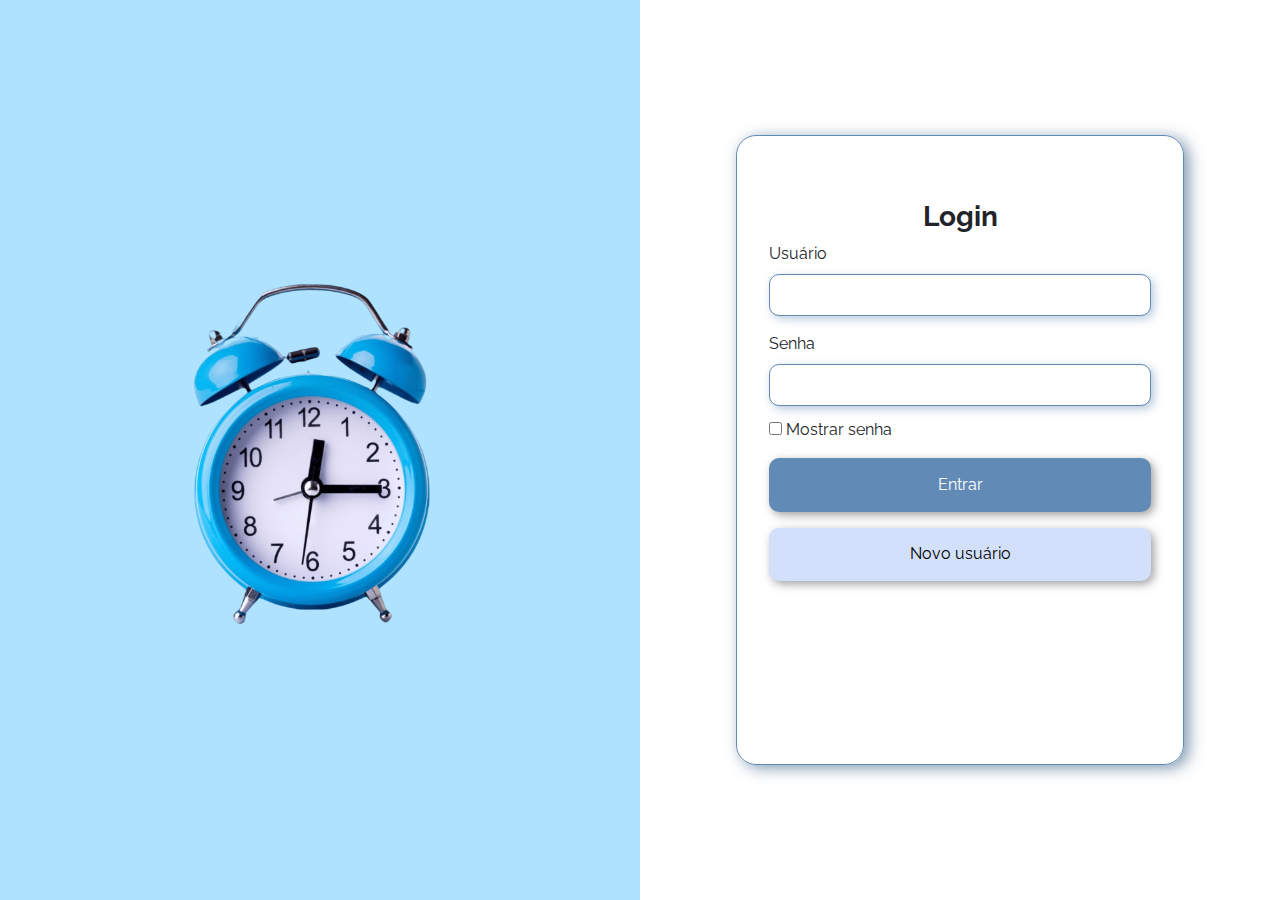
<file: codigo/login.html>
<!DOCTYPE html>
<html lang="en">

<head>
    <meta charset="UTF-8">
    <meta name="viewport" content="width=device-width, initial-scale=1.0">
    <title>Login</title>
    <link rel="stylesheet" href="https://maxcdn.bootstrapcdn.com/bootstrap/4.0.0/css/bootstrap.min.css"
        integrity="sha384-Gn5384xqQ1aoWXA+058RXPxPg6fy4IWvTNh0E263XmFcJlSAwiGgFAW/dAiS6JXm" crossorigin="anonymous">
    <link rel="stylesheet" href="assets/Styles/style.css">
</head>

<body id="body">
    <div id="login" class="login">
        <div class="parte-img">
            <img src="./assets/imgs/fotinha-clock.png" alt="" class="logo-login">
        </div>
        <div class="parte-form">
            <div class="container-login">
                <div id="login-row">
                    <div id="login-column">
                        <div id="login-box">
                            <form id="login-form" class="form" method="post" onsubmit="loginUser (this)">
                                <h3 class="text-center text-info-login txt-login">Login</h3>
                                <div class="form-group">
                                    <label for="username" class="text-info-login">Usuário</label><br>
                                    <input type="text" name="username" id="username" class="form-control" required>
                                </div>
                                <div class="form-group">
                                    <label for="password" class="text-info-login">Senha</label><br>
                                    <input type="password" name="password" id="password" class="form-control" required>
                                    <div class="show-password">
                                        <input type="checkbox" onclick="showPassword()"> Mostrar senha
                                    </div>
                                </div>
                                <div class="form-group">
                                    <input type="submit" name="submit" class="btn btn-entrar" value="Entrar">
                                </div>
                            </form>
                        </div>
                        <button type="button" class="btn btn-newUser" data-toggle="modal" data-target="#loginModal">Novo
                            usuário</button>
                    </div>
                </div>
            </div>
        </div>
    </div>

    <!-- Modal -->
    <div class="modal fade" id="loginModal" tabindex="-1" role="dialog" aria-labelledby="loginModalLabel"
        aria-hidden="true">
        <div class="modal-dialog" role="document">
            <div class="modal-content">
                <button type="button" class="btn-close" data-dismiss="modal" aria-label="Close">
                    <img src="./assets/imgs/close-btn.svg" alt="" class="img-close">
                </button>
                <div class="modal-body">
                    <div id="login-box" class="col-md-12">
                        <form id="login-form" class="form" method="post" onsubmit="loginUser (this)">
                            <h3 class="text-center text-info-login">Novo usuário</h3>
                            <div class="form-group">
                                <label for="login" class="text-info-login">Usuário</label><br>
                                <input type="text" name="txt_login" id="txt_login" class="form-control" required>
                            </div>
                            <div class="form-group">
                                <label for="nome" class="text-info-login">Nome completo</label><br>
                                <input type="text" name="txt_nome" id="txt_nome" class="form-control" required>
                            </div>
                            <div class="form-group">
                                <label for="email" class="text-info-login">email</label><br>
                                <input type="text" name="txt_email" id="txt_email" class="form-control" required>
                            </div>
                            <div class="form-group">
                                <label for="senha" class="text-info-login">Senha</label><br>
                                <input type="password" name="txt_senha" id="txt_senha" class="form-control" required>
                            </div>
                            <div class="form-group">
                                <label for="senha2" class="text-info-login">Confirmação de Senha</label><br>
                                <input type="password" name="txt_senha2" id="txt_senha2" class="form-control">
                            </div>
                        </form>
                    </div>
                </div>
                <div class="modal-footer">
                    <button type="button" class="btn btn-secondary" data-dismiss="modal">Cancelar</button>
                    <button type="button" id="btn_salvar" class="btn btn-salvar">Salvar</button>
                </div>
            </div>
        </div>
    </div>

    <script src="assets/Scripts/login.js"></script>
    <script>

        function showPassword() {
            var x = document.getElementById("password");
            if (x.type === "password") {
                x.type = "text";
            } else {
                x.type = "password";
            }
        }

        // Declara uma função para processar o formulário de login
        function processaFormLogin(event) {
            // Cancela a submissão do formulário para tratar sem fazer refresh da tela
            event.preventDefault();

            // Obtem os dados de login e senha a partir do formulário de login
            var username = document.getElementById('username').value;
            var password = document.getElementById('password').value;

            // Valida login e se estiver ok, redireciona para tela inicial da aplicação
            resultadoLogin = loginUser(username, password);
            console.log(resultadoLogin);
            if (resultadoLogin) {
                window.location.href = 'index.html?id=' + usuarioCorrente.id;
                console.log('ususario encontrado');
            }
            else { // Se login falhou, avisa ao usuário
                alert('Usuário ou senha incorretos');
            }
        }

        function salvaLogin(event) {
            // Cancela a submissão do formulário para tratar sem fazer refresh da tela
            event.preventDefault();

            // Obtem os dados do formulário
            let login = document.getElementById('txt_login').value;
            let nome = document.getElementById('txt_nome').value;
            let email = document.getElementById('txt_email').value;
            let senha = document.getElementById('txt_senha').value;
            let senha2 = document.getElementById('txt_senha2').value;
            if (senha != senha2) {
                alert('As senhas informadas não conferem.');
                return
            }

            // Adiciona o usuário no banco de dados
            addUser(nome, login, senha, email);
            location.reload();
            alert('Usuário salvo com sucesso. Proceda com o login para ');

            // Oculta a div modal do login
            //document.getElementById ('loginModal').style.display = 'none';
            $('#loginModal').modal('hide');
        }

        // Associa a funçao processaFormLogin  formulário adicionado um manipulador do evento submit
        document.getElementById('login-form').addEventListener('submit', processaFormLogin);


        // Associar salvamento ao botao
        document.getElementById('btn_salvar').addEventListener('click', salvaLogin);        
    </script>

    <script src="https://code.jquery.com/jquery-3.2.1.slim.min.js"
        integrity="sha384-KJ3o2DKtIkvYIK3UENzmM7KCkRr/rE9/Qpg6aAZGJwFDMVNA/GpGFF93hXpG5KkN"
        crossorigin="anonymous"></script>
    <script src="https://cdnjs.cloudflare.com/ajax/libs/popper.js/1.12.9/umd/popper.min.js"
        integrity="sha384-ApNbgh9B+Y1QKtv3Rn7W3mgPxhU9K/ScQsAP7hUibX39j7fakFPskvXusvfa0b4Q"
        crossorigin="anonymous"></script>
    <script src="https://maxcdn.bootstrapcdn.com/bootstrap/4.0.0/js/bootstrap.min.js"
        integrity="sha384-JZR6Spejh4U02d8jOt6vLEHfe/JQGiRRSQQxSfFWpi1MquVdAyjUar5+76PVCmYl"
        crossorigin="anonymous"></script>
</body>

</html>
</file>
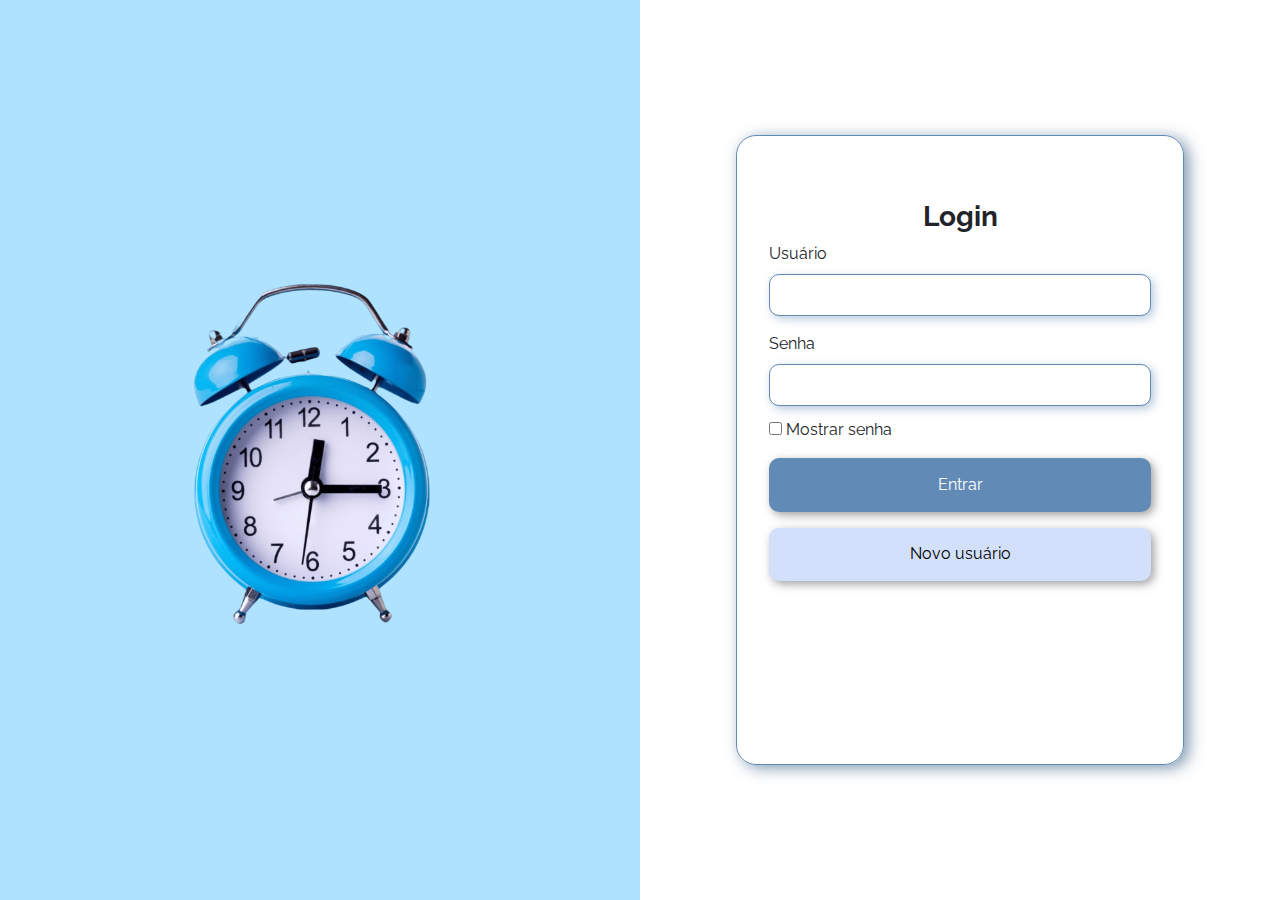
<file: codigo/tarefasConcluidas.html>
<!DOCTYPE html>
<html lang="en">
<head>
    <meta charset="UTF-8">
    <meta name="viewport" content="width=device-width, initial-scale=1.0">
    <title>Listagem de Tarefas Concluídas</title>
    <link rel="stylesheet" href="./assets/Styles/style.css">
    <script src="assets/Scripts/login.js"></script>
    <script>
        // Verifica se o usuário já esta logado e se negativo, redireciona para tela de login        
        if (!usuarioCorrente.login) {
            window.location.href = LOGIN_URL;
            console.log('não armazwenou')
        }

        function initPage() {
            document.getElementById('btn_logout').addEventListener('click', logoutUser);
        }

        function returnHomePage() {
            window.location.href = 'index.html?id=' + usuarioCorrente.id;
        }

        function IdUser() {
            window.location.href = 'tarefasConcluidas.html?id=' + usuarioCorrente.id;
        }
        // Associa ao evento de carga da página a função para verificar se o usuário está logado
        window.addEventListener('load', initPage);
    </script>
</head>
<body class="body-tarefa-concluida">
    <header class="header">
        <nav class="nav">
            <div class="logo">
                <a href="#" onclick="returnHomePage()">
                    <img src="assets//imgs/CLOCK - PNG.png" class="logo-icon" />
                </a>
            </div>
            <input type="checkbox" id="menu-toggle">
            <label for="menu-toggle" class="menu-icon">&#9776;</label>
            <ul class="menu">
                <li><a href="./metodosEstudo.html">Metodos de Estudos</a></li>
                <li><a href="#">Minha Conta</a></li>
                <li><a href="#" id="btn_logout">Sair</a></li>
            </ul>
        </nav>
    </header>
    <div class="container-tarefa-concluida">
        <h1>Tarefas Concluídas</h1>
        <div id="tarefasConcluidas" class="tarefas-container"></div>
    </div>

    <div id="modal-tarefaConcluida" class="modalConcluida">
        <div class="modal-content-concluida">
            <span class="modal-close-concluida" id="modal-close-concluida">&times;</span>
            <h2 id="modal-title-concluida"></h2>
            <p id="modal-description-concluida"></p>
        </div>
    </div>

    
</body>
<script src="assets/Scripts/app.js" type="module"></script>
<script src="assets/Scripts/tarefaConcluida.js" type="module"></script>
</html>
</file>
<file: codigo/assets/Styles/style.css>
@import url("https://fonts.googleapis.com/css2?family=Raleway:wght@400;500&family=Roboto+Slab&display=swap");

body {
  margin: 0px;
  padding: 0px;
  font-family: "Raleway", sans-serif;
}

#logo {
  max-width: 150px;
  max-height: 80px;
  padding: 10px;
}

#filtros {
  display: grid;
  grid-template-columns: minmax(300px, 0.85fr) minmax(200px, 2fr);
}

#Lista_tarefas {
  width: 90%;
  height: 90%;
  border: 10px;
  margin: 30px;
  border-radius: 10px;
  grid-row-start: 1;
  grid-row-end: 3;
  min-height: 30rem;
  max-height: 800px;
  overflow: auto;
  padding: 0 0.8rem;
  box-shadow: 3px 3px 10px #4e4e4e4c;
  border: 1px solid #618ab6;
}

.titulo {
  padding: 10px;
  height: 60px;
  display: flex;
  align-items: center;
  justify-content: space-between;
  margin-top: 0.8rem;
}

.titulo h3 {
  font-size: 30px;
  padding: 0.5rem;
}

.titulo a {
  margin: auto 0;
  width: 30px;
  height: 30px;
}

.titulo a:hover {
  cursor: pointer;
}

.titulo a img {
  width: 30px;
  height: 30px;
  margin: auto 0;
}

#Tarefas_vertical {
  overflow: auto;
  height: 90%;
}

.tarefas {
  padding: 10px;
  border: 1px solid #9bb8cd;
  margin-top: 5px;
  display: flex;
  justify-content: space-between;
  min-height: 100px;
  border-radius: 10px;
}

.conteudo h3 {
  font-family: "Segoe UI", Tahoma, Geneva, Verdana, sans-serif;
  font-size: 24px;
}

.conteudo p {
  font-family: Arial, Helvetica, sans-serif;
  font-size: 18px;
}

.icone {
  justify-content: center;
  margin: auto;
  margin-right: 10px;
  align-items: center;
  min-width: 93px;
}

.icone img {
  width: 30px;
  height: 30px;
  padding: 2px;
  margin: 0 auto;
}

.btn_concluir {
  width: 20px;
  height: 20px;
  border: 1px solid #618ab6;
  border-radius: 10px;
  box-shadow: 3px 3px 10px #618ab66f;
  margin-right: 0.35rem;
}

.calendar {
  border: 1px solid #618ab6;
  border-radius: 10px;
  box-shadow: 3px 3px 10px #618ab66f;
}

.conclude-div {
  display: flex;
  align-items: center;
}

#prev {
  width: 40px;
  box-shadow: none;
}

#next {
  width: 40px;
  box-shadow: none;
}

#exampleModalLabel {
  color: white;
}

#btn-fechar-modal {
  width: 100%;
  background: #d2e0fb;
  border-style: none;
  padding: 0.85rem;
  box-shadow: 3px 3px 10px #4c4c4c89;
  border-radius: 10px;
  transition: all 0.4s;
}

#btn-fechar-modal:hover {
  transform: scale(1.02);
  box-shadow: 3px 3px 10px #30303089;
}

.btn_update_status {
  width: 100%;
  background: #618ab6;
  color: white;
  border-style: none;
  padding: 0.85rem;
  box-shadow: 3px 3px 10px #4c4c4c89;
  border-radius: 10px;
  transition: all 0.4s;
}

.btn_update_status:hover {
  transform: scale(1.02);
  box-shadow: 3px 3px 10px #30303089;
}

#btnCancel {
  width: 100%;
  border-style: none;
  padding: 0.85rem;
  box-shadow: 3px 3px 10px #4c4c4c89;
  border-radius: 10px;
  background: #d2e0fb;
  transition: all 0.4s;
}

#btnCancel:hover {
  transform: scale(1.02);
  box-shadow: 3px 3px 10px #30303089;
}

#addButton {
  width: 100%;
  background: #618ab6;
  color: white;
  border-style: none;
  padding: 0.85rem;
  box-shadow: 3px 3px 10px #4c4c4c89;
  border-radius: 10px;
  transition: all 0.4s;
}

#addButton:hover {
  transform: scale(1.02);
  box-shadow: 3px 3px 10px #30303089;
}

#Barra_tarefa {
  width: 90%;
  border: 1px solid #618ab6 !important;
  border-radius: 10px;
  box-shadow: 3px 3px 10px #618ab66f;
  margin: 30px auto;
  height: 250px;
  border: 10px;
  border-radius: 20px;
  grid-row-start: 1;
  position: relative;
}

#Barra_tarefa h3 {
  text-align: center;
  padding: 0.3rem;
  margin: 10px;
  font-size: 25px;
  font-weight: bold;
}

#tarefas-cocluidas-btn {
  position: absolute;
  padding: 0.5rem 0.9rem;
  text-decoration: none;
  top: 10px;
  right: 10px;
  border: 1px solid #618ab6 !important;
  border-radius: 10px;
  box-shadow: 3px 3px 10px #618ab66f;
  color: white;
  background: #618ab6;
}

.container {
  display: flex;
  justify-content: space-between;
}
#forward,
#backward {
  background-color: rgba(0, 0, 0, 0);
  border: none;
  width: 50px;
  height: 165px;
}

#forward:hover,
#backward:hover {
  background-color: rgba(0, 0, 0, 0.3);
  cursor: pointer;
}

#forward img {
  width: 30px;
  height: 30px;
}

#backward img {
  width: 30px;
  height: 30px;
}

#cards-tarefas {
  display: flex;
  width: 100%;
  overflow: hidden;
  align-items: center;
}

.card-corpo {
  width: 100%;
  height: 100%;
  vertical-align: middle;
}

.card-header {
  display: flex;
  position: relative;
}

.card-header button {
  min-width: 20px;
  min-height: 20px;
  position: absolute;
  top: 0;
  right: 0;
  border-style: groove;
  border-radius: 3px;
}

.card-header h5 {
  width: 90%;
}

.card-tarefa {
  height: 90%;
  margin-left: 10px;
  min-width: 165px;
  max-width: 165px;
  padding: 10px;
  background-color: white;
  border: 5px;
  border-radius: 10px;
  font-family: Arial, Helvetica, sans-serif;
}

.card-titulo {
  font-family: "Segoe UI", Tahoma, Geneva, Verdana, sans-serif;
  font-size: 18px;
}

.card-texto {
  font-family: Arial, Helvetica, sans-serif;
  font-size: 18px;
  padding-top: 10px;
}

.Modal_conteudo {
  display: flex;
  justify-content: space-between;
  width: 90%;
  margin: 0 auto;
}

.Modal-Comentario {
  width: 90%;
  margin: 0 auto;
}

.Modal-Comentario textarea {
  width: 100%;
  margin: 0 auto;
}

.modal-title {
  margin-left: 23px;
}

.modal-body {
  position: relative;
  padding: 2rem 1rem;
}

.modal-body h3 {
  margin-top: 2rem;
}

.modal-footer {
  padding-bottom: 2rem;
  border: none;
  flex-direction: column-reverse;
}

.btn-salvar {
  background: #618ab6 !important;
  color: white;
}

.btn-close {
  cursor: pointer;
  z-index: 20;
  position: absolute;
  top: 20px;
  right: 15px;
}

.modal-header {
  display: flex;
  align-items: center;
  justify-content: end;
  border-radius: 20px 20px 0 0;
  border: none;
}

.modal-content {
  border-radius: 20px;
}

.img-close {
  width: 30px;
}

.btn-close {
  background: transparent;
  border: none;
}

/*Estilização barra de rolagem tarefas vertical*/
#Tarefas_vertical::-webkit-scrollbar {
  width: 16px; /* width of the entire scrollbar */
}

#Tarefas_vertical::-webkit-scrollbar-track {
  background: rgb(33, 115, 238); /* color of the tracking area */
}

#Tarefas_vertical::-webkit-scrollbar-thumb {
  background-color: #38d0f2; /* color of the scroll thumb */
  border-radius: 20px; /* roundness of the scroll thumb */
  border: solid 3px rgb(33, 115, 238);
}

#Tarefas_vertical::-webkit-scrollbar-thumb:hover {
  background-color: #38d0f2a8;
}

/*---------------------------------------------------------------------*/

#calendario {
  grid-row-start: 2;
  grid-column: 2;
}

.calendar {
  width: 90%; /* pra ajustar a largura*/
  margin: auto;
  background-color: white;
  border-radius: 10px;
  box-shadow: 0 0 10px rgba(0, 0, 0, 0.1);
  text-align: center;
  overflow: hidden;
  position: relative;
  margin-bottom: 20px;
}

.weekdays {
  display: grid;
  grid-template-columns: repeat(7, 1fr);
  gap: 10px;
  padding: 10px;
  font-weight: bold;
  color: rgb(33, 115, 238);
}

.weekday {
  display: flex;
  justify-content: center;
  align-items: center;
  height: 30px;
  border-radius: 10px;
  background-color: #f2f2f2;
}

.header {
  display: flex;
  justify-content: space-between;
  background-color: rgb(33, 115, 238);
  color: white;
  padding: 10px;
}

.days {
  display: grid;
  grid-template-columns: repeat(7, 70px);
  gap: 10px;
  padding: 20px;
}

.day {
  width: 70px;
  height: 70px;
  border-radius: 10px;
  background-color: #ffffff;
  display: flex;
  justify-content: flex-start;
  align-items: flex-start;
  position: relative;
  cursor: pointer;
  flex-direction: column;
}

.day:hover {
  background-color: #e0e0e0;
}

.add-task-button {
  position: absolute;
  bottom: 10px;
  right: 10px;
  width: 40px;
  height: 40px;
  background-color: rgb(33, 115, 238);
  color: white;
  border-radius: 50%;
  font-size: 24px;
  display: flex;
  justify-content: center;
  align-items: center;
  cursor: pointer;
}

.task-modal {
  display: none;
  position: fixed;
  z-index: 1;
  left: 0;
  top: 0;
  width: 100%;
  height: 100%;
  overflow: auto;
  background-color: rgba(0, 0, 0, 0.4);
}

.task-modal-content {
  background-color: #fefefe;
  margin: 10% auto;
  padding: 20px;
  border: 1px solid #888;
  border-radius: 10px;
  max-width: 300px;
  text-align: center;
  position: relative;
}

.close {
  position: absolute;
  top: 0;
  right: 0;
  font-size: 24px;
  cursor: pointer;
}

.task {
  width: 50px;
  height: 50px;
  border-radius: 5px;
  margin: 5px;
}

.header {
  display: flex;
  justify-content: space-between;
  background-color: rgb(33, 115, 238);
  color: white;
  padding: 10px;
}

.days {
  display: grid;
  grid-template-columns: repeat(7, 1fr);
  gap: 10px;
  padding: 20px;
}

.day {
  width: 70px;
  height: 70px;
  border-radius: 50%;
  background-color: #ffffff;
  display: flex;
  justify-content: center;
  align-items: center;
  cursor: pointer;
}

.add-task-button {
  position: absolute;
  bottom: 10px;
  right: 10px;
  width: 40px;
  height: 40px;
  background-color: rgb(33, 115, 238);
  color: white;
  border-radius: 50%;
  font-size: 24px;
  display: flex;
  justify-content: center;
  align-items: center;
  cursor: pointer;
}

.task-modal,
.task-details-modal {
  display: none;
  position: fixed;
  z-index: 1;
  left: 0;
  top: 0;
  width: 100%;
  height: 100%;
  overflow: auto;
  background-color: rgba(0, 0, 0, 0.4);
}

.task-modal-content,
.task-details-modal-content {
  background-color: #fefefe;
  margin: 10% auto;
  padding: 20px;
  border: 1px solid #888;
  border-radius: 10px;
  max-width: 300px;
  text-align: center;
  position: relative;
}

.close,
.close-details {
  position: absolute;
  top: 0;
  right: 0;
  font-size: 24px;
  cursor: pointer;
}

/* parte login */
.login {
  height: 100vh;
  display: flex;
}

.parte-img {
  width: 50%;
  display: flex;
  align-items: center;
  justify-content: center;
  background: #aee2ff;
}

.txt-login {
  font-weight: 700;
}

.parte-form {
  background: white;
  width: 50%;
  display: flex;
  flex-direction: column;
  justify-content: center;
  align-items: center;
}

.container-login {
  border-radius: 20px;
  height: 70vh;
  margin: 0 4rem;
  width: 70%;
  padding: 4rem 2rem;
  box-shadow: 5px 3px 15px #14426f89;
  border: 1px solid #618ab6;
  min-width: 380px;
  animation: appearFromDown 0.9s;
}

.logo-login {
  width: 40rem;
  animation: appearFromUp 0.9s;
  transition: all 0.4s;
}

.logo-login::hover {
  transform: scale(1.05);
}

.btn {
  width: 100%;
  padding: 0.85rem;
  box-shadow: 3px 3px 10px #4c4c4c89;
  border-radius: 10px;
  transition: all 0.4s;
}

.btn:hover {
  transform: scale(1.02);
  box-shadow: 3px 3px 10px #30303089;
}

.btn-entrar {
  background: #618ab6;
  color: white;
}

.btn-newUser {
  background: #d2e0fb;
}

#login-box input[type="text"] {
  padding: 0.5rem;
  border: 1px solid #618ab6;
  border-radius: 10px;
  box-shadow: 3px 3px 10px #618ab66f;
}

#login-box input[type="text"]:focus {
  box-shadow: 3px 3px 10px #436484a7;
}

#login-box input[type="password"] {
  padding: 0.5rem;
  border: 1px solid #618ab6;
  border-radius: 10px;
  box-shadow: 3px 3px 10px #618ab679;
}

#login-box input[type="password"]:focus {
  box-shadow: 3px 3px 10px #436484a7;
}

.show-password {
  margin-top: 0.8rem;
}

@media (max-width: 920px) {
  .parte-img {
    display: none;
  }
  .parte-form {
    width: 100%;
  }
}

@keyframes appearFromUp {
  0% {
    opacity: 0;
    transform: translateY(-100px);
  }
  100% {
    opacity: 1;
    transform: translateY(0px);
  }
}

@keyframes appearFromDown {
  0% {
    opacity: 0;
    transform: translateY(100px);
  }
  100% {
    opacity: 1;
    transform: translateY(0px);
  }
}

/* parte cadastro tarefa */

#week-days-select-container {
  height: 0;
  overflow: hidden;
  transition: all 0.3s ease;
}

#week-days-select-container.show {
  height: 350px;
}

.table-head,
.modal-header {
  background: #004bac;
}

.tarefas-item {
  padding: 0.8rem 0.4rem;
}

.tarefas-table,
.modal-content {
  border-radius: 10px;
  box-shadow: 3px 2px 10px rgba(0, 0, 0, 0.14);
}

.iconeSvg {
  max-width: 1.8rem;
  border: 1.5px solid #d71313;
  padding: 0.3rem;
  border-radius: 5px;
}

#editzinho {
  max-width: 1.7rem;
  border: 1.5px solid #004bac;
}

.btnNewTask {
  padding: 0.375rem 0;
}

.iconeSvgAdd {
  width: 2.5rem;
}

.title-tarefa {
  font-size: 1.3rem;
}

.btnActions {
  margin: 0.2rem;
}

.textzinho {
  padding: 0 1.5rem;
}

.btnAddModal {
  color: white;
  background: #00c2cb;
}

.btnAddModal:hover {
  background: #07a7af;
}

.btnCloseModal:hover {
  background: #4e4e4e;
}

.inputModal {
  padding: 0.5rem 0.3rem;
  margin-top: 0.5rem;
  border-radius: 8px;
  border: 1.5px solid #07a7af;
  box-shadow: 0px 0px 8px #07a7af3f;
  transition: all 0.4s;
}

.inputModal:focus {
  border: 1.5px solid #004bac;
  box-shadow: 0px 0px 10px #004bac7f;
  outline: none;
}

.btnActionEdit {
  position: relative;
}

.edit-img {
  position: absolute;
}

.inputModal.wrong {
  border-color: red;
  color: red;
  box-shadow: 0px 0px 8px #af07073f;
}

.inputModal.wrong::placeholder {
  color: red;
}

#btn-edit {
  display: flex;
  align-items: center;
  justify-content: center;
  background: #e6db92;
}

#btn-exclude {
  display: flex;
  align-items: center;
  justify-content: center;
  background: #b66161;
  color: white;
}

.exclude-btn {
  display: flex;
  align-items: center;
  justify-content: center;
}

.btn-see-more {
  background: #618ab6 !important;
  color: white !important;
  margin-top: 0.3rem;
  border: 1px solid #618ab6;
  border-radius: 10px;
  box-shadow: 3px 3px 10px #618ab66f;
}

/* métodos estudos */

.metodo {
  min-width: 470px;
  min-height: 430px;
  width: 50%;
  height: 70%;
  flex-shrink: 0;
  border-radius: 0.5rem;
  border: 1px solid #000000;
  box-shadow: 2px 5px 10px 0px rgba(0, 0, 0, 0.25);
  /*transition: transform 0.5s;*/
}

/*.metodo:hover {
    transform: translateY(-10px);
} */

.title {
  display: flex;
  align-items: center;
  justify-content: center;
  border-radius: 0.5rem 0.5rem 0rem 0rem;
  background: #00bfff;
  box-shadow: 2px 5px 10px 0px rgba(0, 0, 0, 0.25);
  width: 100%;
  height: 5rem;
  flex-shrink: 0;
  border-bottom: 1px solid black;
  font-size: 2.3rem;
  font-weight: 400;
  line-height: 100%;
  letter-spacing: -0.03rem;
}

.parte-metodos {
  padding: 1rem;
  overflow: auto;
  max-height: 80%;
}

.parte-metodos::-webkit-scrollbar {
  width: 12px;
}

.parte-metodos::-webkit-scrollbar-track {
  background-color: rgb(110, 110, 110);
}

.parte-metodos::-webkit-scrollbar-thumb {
  background: rgb(51, 51, 51);
}

.div-item {
  display: flex;
  align-items: center;
  justify-content: center;
  border-radius: 0.5rem;
  border: 1px solid #000;
  background: #fff;
  box-shadow: 2px 5px 10px 0px rgba(0, 0, 0, 0.25);
  width: 100%;
  height: 4rem;
  position: relative;
  margin-bottom: 0.8rem;
  background-color: #85e0ff;
}

.title-item {
  color: #0a0a0a;
  font-size: 1.8rem;
  line-height: 100%;
  letter-spacing: -0.025rem;
}

.modal-text {
  margin: 1rem;
}

@media (max-width: 1400px) {
  .title {
    font-size: 1.8rem;
  }
}

@media (max-width: 1100px) {
  .title {
    font-size: 1.5rem;
  }
}

.metodo-container {
  width: 100%;
  height: 100vh;
  display: flex;
  align-items: center;
  justify-content: center;
}

.header {
  position: sticky;
  top: 0;
  width: 100%;
  box-shadow: 0 4px 20px hsla(207, 24%, 35%, 0.1);
  background-color: #004aad;
  z-index: 1;
  padding: 20px 30px;
  max-height: 85px;
}

.nav {
  width: 100%;
  display: flex;
  justify-content: space-around;
  align-items: center;
  text-decoration: none;
  list-style: none;
}

.logo-icon {
  width: 100px;
}

.menu {
  display: flex;
  justify-content: center;
  align-items: center;
  margin: 0;
}

.menu a {
  display: block;
  padding: 7px 15px;
  font-size: 17px;
  font-weight: 500;
  transition: 0.2s all ease-in-out;
  color: #fff;
  text-decoration: none;
  list-style: none;
}

.menu:hover a {
  opacity: 0.4;
}

.menu a:hover {
  opacity: 1;
  color: #fff;
}

.menu li {
  list-style-type: none;
}
.menu-icon {
  display: none;
}

#menu-toggle {
  display: none;
}

#menu-toggle:checked ~ .menu {
  transform: scale(1, 1);
}

@media only screen and (max-width: 950px) {
  .menu {
    flex-direction: column;
    background-color: #004aad;
    align-items: start;
    position: absolute;
    top: 70px;
    left: 0;
    width: 100%;
    z-index: 1;
    transform: scale(1, 0);
    transform-origin: top;
    transition: transform 0.3s ease-in-out;
    box-shadow: rgba(0, 0, 0, 0.15) 1.95px 1.95px 2.6px;
  }

  .menu a {
    margin-left: 12px;
  }

  .menu li {
    margin-bottom: 10px;
  }

  .menu-icon {
    display: block;
    color: #fff;
    font-size: 28px;
    cursor: pointer;
  }
}

/* tarefas concluidas */
.container-tarefa-concluida {
  max-width: 800px;
  margin: 50px auto;
  background-color: #f0f3f5;
  padding: 20px;
  border-radius: 8px;
  box-shadow: 0 0 10px rgba(0, 0, 0, 0.1);
}

.container-tarefa-concluida h1 {
  color: #333;
}

.tarefas-container {
  display: grid;
  grid-gap: 20px;
}

.tarefaConclud {
  border: 1px solid #ddd;
  background-color: #fff;
  padding: 15px;
  border-radius: 8px;
  box-shadow: 0 2px 4px rgba(0, 0, 0, 0.1);
  position: relative;
  cursor: pointer;
  transition: transform 0.2s ease-in-out;
}

.tarefaConclud .h3 {
  margin-bottom: 10px;
  color: #333;
}

.tarefaConclud .p {
  margin: 0;
  color: #666;
}

.prioridade-circle {
  position: absolute;
  top: 10px;
  right: 10px;
  width: 20px;
  height: 20px;
  border-radius: 50%;
}

.modalConcluida {
  display: none;
  position: fixed;
  top: 0;
  left: 0;
  width: 100%;
  height: 100%;
  background-color: rgba(0, 0, 0, 0.5);
}

.modal-content-concluida {
  background-color: #fefefe;
  margin: 10% auto;
  padding: 20px;
  border: 1px solid #888;
  width: 80%;
  box-shadow: 0 0 10px rgba(0, 0, 0, 0.3);
  border-radius: 8px;
  position: relative;
}

.modal-close-concluida {
  color: #aaa;
  position: absolute;
  top: 10px;
  right: 15px;
  font-size: 28px;
  font-weight: bold;
  cursor: pointer;
}

.tarefaConclud:hover {
  transform: scale(1.05);
}

@media (max-width: 1040px) {
  #Barra_tarefa {
    grid-row-start: 3;
  }

  #calendario {
    grid-row-start: 4;
    grid-column: 1;
  }

  #filtros {
    display: grid;
    grid-template-columns: 100% ;
  }

  #Lista_tarefas{
    width: auto;
  }
}

@media (max-width: 600px) {
  #Barra_tarefa h3 {
    text-align: start;
  }
}

/*Estilização página de minha conta*/

.content-all-my-profile {
  width: 100%;
  height: calc(100vh - 85px);
  display: flex;
  align-items: center;
  justify-content: center;
}

.title-meu-perfil {
  font-size: 3rem;
  font-weight: bold;
  text-align: center;
}

.container-info-meu-perfil {
  border: 1px solid #618ab6;
  border-radius: 10px;
  box-shadow: 3px 3px 10px #618ab66f;
  padding: 3rem 2rem;
  width: 50%;
  min-width: 380px;
}

.nome-meu-perfil {
  padding: 1rem;
  margin: 1.7rem;
  font-size: 1.5rem;
  border: 1px solid #618ab6;
  border-radius: 10px;
  box-shadow: 3px 3px 10px #618ab66f;
  transition: all .4s;
}

.nome-meu-perfil:hover, .login-meu-perfil:hover, .email-meu-perfil:hover{
    transform: scale(1.03);
}

.login-meu-perfil {
  padding: 1rem;
  margin: 1.7rem;
  font-size: 1.5rem;
  border: 1px solid #618ab6;
  border-radius: 10px;
  box-shadow: 3px 3px 10px #618ab66f;
  transition: all .4s;
}

.email-meu-perfil {
  padding: 1rem;
  margin: 1.7rem;
  font-size: 1.5rem;
  border: 1px solid #618ab6;
  border-radius: 10px;
  box-shadow: 3px 3px 10px #618ab66f;
  transition: all .4s;
}

/*Estilização página de desempenho*/
</file>
<file: docs/assets/vendor/highlight.js/styles/github.css>
/*

github.com style (c) Vasily Polovnyov <vast@whiteants.net>

*/

.hljs {
  display: block;
  overflow-x: auto;
  padding: 0.5em;
  color: #333;
  background: #f8f8f8;
}

.hljs-comment,
.hljs-quote {
  color: #998;
  font-style: italic;
}

.hljs-keyword,
.hljs-selector-tag,
.hljs-subst {
  color: #333;
  font-weight: bold;
}

.hljs-number,
.hljs-literal,
.hljs-variable,
.hljs-template-variable,
.hljs-tag .hljs-attr {
  color: #008080;
}

.hljs-string,
.hljs-doctag {
  color: #d14;
}

.hljs-title,
.hljs-section,
.hljs-selector-id {
  color: #900;
  font-weight: bold;
}

.hljs-subst {
  font-weight: normal;
}

.hljs-type,
.hljs-class .hljs-title {
  color: #458;
  font-weight: bold;
}

.hljs-tag,
.hljs-name,
.hljs-attribute {
  color: #000080;
  font-weight: normal;
}

.hljs-regexp,
.hljs-link {
  color: #009926;
}

.hljs-symbol,
.hljs-bullet {
  color: #990073;
}

.hljs-built_in,
.hljs-builtin-name {
  color: #0086b3;
}

.hljs-meta {
  color: #999;
  font-weight: bold;
}

.hljs-deletion {
  background: #fdd;
}

.hljs-addition {
  background: #dfd;
}

.hljs-emphasis {
  font-style: italic;
}

.hljs-strong {
  font-weight: bold;
}
</file>
<file: docs/assets/css/stylesheet.css>
/*===========================================================

   Template Name: iDocs - One Page Documentation HTML Template
   Author: Harnish Design
   Template URL: http://demo.harnishdesign.net/html/idocs
   Author URL: https://themeforest.net/user/harnishdesign
   File Description : Main css file of the template
	
=================================================
  Table of Contents
=================================================

	1. Basic
	2. Helpers Classes
	3. Layouts
		3.1 Side Navigation
		3.2 Docs Content
		3.3 Section Divider
	4. Header
		4.1 Main Navigation
	5 Elements
		5.1 List Style
		5.2 Changelog
		5.3 Accordion & Toggle
		5.4 Nav
		5.5 Tabs
		5.6 Popup Img
		5.7 Featured Box
	6 Footer
		6.1 Social Icons
		6.2 Back to Top
	7 Extra

=======================================================*/
/* =================================== */
/*  1. Basic Style 
/* =================================== */
body, html {
  height: 100%;
}

body {
  background: #dddddd;
  color: #4c4d4d;
}

/*-------- Preloader --------*/
.preloader {
  position: fixed;
  width: 100%;
  height: 100%;
  z-index: 999999999 !important;
  background-color: #fff;
  top: 0;
  left: 0;
  right: 0;
  bottom: 0;
}
.preloader .lds-ellipsis {
  display: inline-block;
  position: absolute;
  width: 80px;
  height: 80px;
  margin-top: -40px;
  margin-left: -40px;
  top: 50%;
  left: 50%;
}
.preloader .lds-ellipsis div {
  position: absolute;
  top: 33px;
  width: 13px;
  height: 13px;
  border-radius: 50%;
  background: #000;
  animation-timing-function: cubic-bezier(0, 1, 1, 0);
}
.preloader .lds-ellipsis div:nth-child(1) {
  left: 8px;
  animation: lds-ellipsis1 0.6s infinite;
}
.preloader .lds-ellipsis div:nth-child(2) {
  left: 8px;
  animation: lds-ellipsis2 0.6s infinite;
}
.preloader .lds-ellipsis div:nth-child(3) {
  left: 32px;
  animation: lds-ellipsis2 0.6s infinite;
}
.preloader .lds-ellipsis div:nth-child(4) {
  left: 56px;
  animation: lds-ellipsis3 0.6s infinite;
}

@keyframes lds-ellipsis1 {
  0% {
    transform: scale(0);
  }
  100% {
    transform: scale(1);
  }
}
@keyframes lds-ellipsis3 {
  0% {
    transform: scale(1);
  }
  100% {
    transform: scale(0);
  }
}
@keyframes lds-ellipsis2 {
  0% {
    transform: translate(0, 0);
  }
  100% {
    transform: translate(24px, 0);
  }
}
/*--- Preloader Magnific Popup ----*/
.mfp-container .preloader {
  background: transparent;
}
.mfp-container .preloader .lds-ellipsis div {
  background: #fff;
}

::selection {
  background: #0366d6;
  color: #fff;
  text-shadow: none;
}

code {
  padding: 2px 5px;
  background-color: #f9f2f4;
  border-radius: 4px;
}

form {
  padding: 0;
  margin: 0;
  display: inline;
}

img {
  vertical-align: inherit;
}

a, a:focus {
  color: #0366d6;
  -webkit-transition: all 0.2s ease;
  transition: all 0.2s ease;
}

a:hover, a:active {
  color: #0355b3;
  -webkit-transition: all 0.2s ease;
  transition: all 0.2s ease;
}

a:focus, a:active,
.btn.active.focus,
.btn.active:focus,
.btn.focus,
.btn:active.focus,
.btn:active:focus,
.btn:focus,
button:focus,
button:active {
  outline: none;
}

p {
  line-height: 1.8;
}

blockquote {
  border-left: 5px solid #eee;
  padding: 10px 20px;
}

iframe {
  border: 0 !important;
}

h1, h2, h3, h4, h5, h6 {
  color: #252b33;
  line-height: 1.5;
  margin: 2rem 0 0 0;
  font-family: Roboto, sans-serif;
}

h1 {
  font-size: 3rem;
}

h2 {
  font-size: 3rem;
}

h4 {
  font-size: 1.8rem;
}

dl, ol, ul, pre, blockquote, .table {
  margin-bottom: 1.8rem;
}

/*=== Highlight Js ===*/
.hljs {
  padding: 1.5rem;
}

/* =================================== */
/*  2. Helpers Classes
/* =================================== */
/* Box Shadow */
.shadow-md {
  -webkit-box-shadow: 0px 0px 50px -35px rgba(0, 0, 0, 0.4) !important;
  box-shadow: 0px 0px 50px -35px rgba(0, 0, 0, 0.4) !important;
}

/* Border Radius */
.rounded-lg {
  border-radius: 0.6rem !important;
}

.rounded-top-0 {
  border-top-left-radius: 0px !important;
  border-top-right-radius: 0px !important;
}

.rounded-bottom-0 {
  border-bottom-left-radius: 0px !important;
  border-bottom-right-radius: 0px !important;
}

.rounded-left-0 {
  border-top-left-radius: 0px !important;
  border-bottom-left-radius: 0px !important;
}

.rounded-right-0 {
  border-top-right-radius: 0px !important;
  border-bottom-right-radius: 0px !important;
}

/* Border Size */
.border-1 {
  border-width: 1px !important;
}

.border-2 {
  border-width: 2px !important;
}

.border-3 {
  border-width: 3px !important;
}

.border-4 {
  border-width: 4px !important;
}

.border-5 {
  border-width: 5px !important;
}

/* Text Size */
.text-0 {
  font-size: 11px !important;
  font-size: 0.6875rem !important;
}

.text-1 {
  font-size: 12px !important;
  font-size: 0.75rem !important;
}

.text-2 {
  font-size: 14px !important;
  font-size: 0.875rem !important;
}

.text-3 {
  font-size: 16px !important;
  font-size: 1rem !important;
}

.text-4 {
  font-size: 18px !important;
  font-size: 1.125rem !important;
}

.text-5 {
  font-size: 21px !important;
  font-size: 1.3125rem !important;
}

.text-6 {
  font-size: 24px !important;
  font-size: 1.50rem !important;
}

.text-7 {
  font-size: 28px !important;
  font-size: 1.75rem !important;
}

.text-8 {
  font-size: 32px !important;
  font-size: 2rem !important;
}

.text-9 {
  font-size: 36px !important;
  font-size: 2.25rem !important;
}

.text-10 {
  font-size: 40px !important;
  font-size: 2.50rem !important;
}

.text-11 {
  font-size: 2.75rem !important;
}
@media (max-width: 992px) {
  .text-11 {
    font-size: calc(1.4rem + 2.1774193548vw)  !important;
  }
}

.text-12 {
  font-size: 3rem !important;
}
@media (max-width: 992px) {
  .text-12 {
    font-size: calc(1.425rem + 2.5403225806vw)  !important;
  }
}

.text-13 {
  font-size: 3.25rem !important;
}
@media (max-width: 992px) {
  .text-13 {
    font-size: calc(1.45rem + 2.9032258065vw)  !important;
  }
}

.text-14 {
  font-size: 3.5rem !important;
}
@media (max-width: 992px) {
  .text-14 {
    font-size: calc(1.475rem + 3.2661290323vw)  !important;
  }
}

.text-15 {
  font-size: 3.75rem !important;
}
@media (max-width: 992px) {
  .text-15 {
    font-size: calc(1.5rem + 3.6290322581vw)  !important;
  }
}

.text-16 {
  font-size: 4rem !important;
}
@media (max-width: 992px) {
  .text-16 {
    font-size: calc(1.525rem + 3.9919354839vw)  !important;
  }
}

.text-17 {
  font-size: 4.5rem !important;
}
@media (max-width: 992px) {
  .text-17 {
    font-size: calc(1.575rem + 4.7177419355vw)  !important;
  }
}

.text-18 {
  font-size: 5rem !important;
}
@media (max-width: 992px) {
  .text-18 {
    font-size: calc(1.625rem + 5.4435483871vw)  !important;
  }
}

.text-19 {
  font-size: 5.25rem !important;
}
@media (max-width: 992px) {
  .text-19 {
    font-size: calc(1.65rem + 5.8064516129vw)  !important;
  }
}

.text-20 {
  font-size: 5.75rem !important;
}
@media (max-width: 992px) {
  .text-20 {
    font-size: calc(1.7rem + 6.5322580645vw)  !important;
  }
}

.text-21 {
  font-size: 6.5rem !important;
}
@media (max-width: 992px) {
  .text-21 {
    font-size: calc(1.775rem + 7.6209677419vw)  !important;
  }
}

.text-22 {
  font-size: 7rem !important;
}
@media (max-width: 992px) {
  .text-22 {
    font-size: calc(1.825rem + 8.3467741935vw)  !important;
  }
}

.text-23 {
  font-size: 7.75rem !important;
}
@media (max-width: 992px) {
  .text-23 {
    font-size: calc(1.9rem + 9.435483871vw)  !important;
  }
}

.text-24 {
  font-size: 8.25rem !important;
}
@media (max-width: 992px) {
  .text-24 {
    font-size: calc(1.95rem + 10.1612903226vw)  !important;
  }
}

.text-25 {
  font-size: 9rem !important;
}
@media (max-width: 992px) {
  .text-25 {
    font-size: calc(2.025rem + 11.25vw)  !important;
  }
}

.text-11, .text-12, .text-13, .text-14, .text-15, .text-16, .text-17, .text-18, .text-19, .text-20, .text-21, .text-22, .text-23, .text-24, .text-25 {
  line-height: 1.3;
}

/* Line height */
.line-height-07 {
  line-height: 0.7 !important;
}

.line-height-1 {
  line-height: 1 !important;
}

.line-height-2 {
  line-height: 1.2 !important;
}

.line-height-3 {
  line-height: 1.4 !important;
}

.line-height-4 {
  line-height: 1.6 !important;
}

.line-height-5 {
  line-height: 1.8 !important;
}

/* Font Weight */
.font-weight-100 {
  font-weight: 100 !important;
}

.font-weight-200 {
  font-weight: 200 !important;
}

.font-weight-300 {
  font-weight: 300 !important;
}

.font-weight-400 {
  font-weight: 400 !important;
}

.font-weight-500 {
  font-weight: 500 !important;
}

.font-weight-600 {
  font-weight: 600 !important;
}

.font-weight-700 {
  font-weight: 700 !important;
}

.font-weight-800 {
  font-weight: 800 !important;
}

.font-weight-900 {
  font-weight: 900 !important;
}

/* Opacity */
.opacity-0 {
  opacity: 0;
}

.opacity-1 {
  opacity: 0.1;
}

.opacity-2 {
  opacity: 0.2;
}

.opacity-3 {
  opacity: 0.3;
}

.opacity-4 {
  opacity: 0.4;
}

.opacity-5 {
  opacity: 0.5;
}

.opacity-6 {
  opacity: 0.6;
}

.opacity-7 {
  opacity: 0.7;
}

.opacity-8 {
  opacity: 0.8;
}

.opacity-9 {
  opacity: 0.9;
}

.opacity-10 {
  opacity: 1;
}

/* Background light */
.bg-light-1 {
  background-color: #e9ecef !important;
}

.bg-light-2 {
  background-color: #dee2e6 !important;
}

.bg-light-3 {
  background-color: #ced4da !important;
}

.bg-light-4 {
  background-color: #adb5bd !important;
}

/* Background Dark */
.bg-dark {
  background-color: #111418 !important;
}

.bg-dark-1 {
  background-color: #212529 !important;
}

.bg-dark-2 {
  background-color: #343a40 !important;
}

.bg-dark-3 {
  background-color: #495057 !important;
}

.bg-dark-4 {
  background-color: #6c757d !important;
}

/* Progress Bar */
.progress-sm {
  height: 0.5rem !important;
}

.progress-lg {
  height: 1.5rem !important;
}

hr {
  border-top: 1px solid rgba(16, 85, 96, 0.1);
}

/* =================================== */
/*  3. Layouts
/* =================================== */
#main-wrapper {
  background: #fff;
}

.box #main-wrapper {
  max-width: 1200px;
  margin: 0 auto;
  -webkit-box-shadow: 0px 0px 10px rgba(0, 0, 0, 0.1);
  box-shadow: 0px 0px 10px rgba(0, 0, 0, 0.1);
}
.box .idocs-navigation {
  left: auto;
}

@media (min-width: 1200px) {
  .container {
    max-width: 1170px !important;
  }
}
/*=== 3.1 Side Navigation ===*/
.idocs-navigation {
  position: fixed;
  top: 70px;
  left: 0;
  overflow: hidden;
  overflow-y: auto;
  width: 260px;
  height: calc(100% - 70px);
  z-index: 1;
  border-right: 1px solid rgba(0, 0, 0, 0.05);
  transition: all 0.3s;
}
.idocs-navigation > .nav {
  padding: 30px 0;
}
.idocs-navigation .nav .nav-item {
  position: relative;
}
.idocs-navigation .nav .nav {
  margin: 0 0 5px;
}
.idocs-navigation .nav .nav-link {
  position: relative;
  padding: 6px 30px;
  line-height: 25px;
  font-weight: 600;
}
.idocs-navigation .nav .nav-item:hover > .nav-link, .idocs-navigation .nav .nav-item .nav-link.active {
  font-weight: 700;
}
.idocs-navigation .nav .nav {
  display: none;
  border-left: 1px solid regba(0, 0, 0, 0.3);
}
.idocs-navigation .nav .nav .nav-item .nav-link:after {
  content: "";
  position: absolute;
  left: 30px;
  height: 100%;
  border-left: 1px solid rgba(0, 0, 0, 0.12);
  width: 1px;
  top: 0;
}
.idocs-navigation .nav .nav .nav-item .nav-link.active:after {
  border-color: #0366d6;
  border-width: 2px;
}
.idocs-navigation .nav .nav-item .nav-link.active + .nav {
  display: block;
}
.idocs-navigation .nav .nav .nav-link {
  color: #6a6a6a;
  padding: 4px 30px 4px 45px;
  font-size: 15px;
  text-transform: none;
}
.idocs-navigation .nav .nav .nav .nav-link {
  padding: 4px 30px 4px 60px;
  font-size: 15px;
}
.idocs-navigation .nav .nav .nav .nav-item .nav-link:after {
  left: 45px;
}
.idocs-navigation > .nav > .nav-item > .nav-link.active:after {
  position: absolute;
  content: " ";
  top: 50%;
  right: 18px;
  border-color: #000;
  border-top: 2px solid;
  border-right: 2px solid;
  width: 7px;
  height: 7px;
  -webkit-transform: translate(-50%, -50%) rotate(45deg);
  transform: translate(-50%, -50%) rotate(45deg);
  -webkit-transition: all 0.2s ease;
  transition: all 0.2s ease;
}
.idocs-navigation.docs-navigation-dark .nav .nav-link {
  color: rgba(250, 250, 250, 0.85);
}
.idocs-navigation.docs-navigation-dark .nav .nav .nav-link {
  color: rgba(250, 250, 250, 0.7);
}
.idocs-navigation.docs-navigation-dark .nav .nav .nav-item .nav-link:after {
  border-color: rgba(250, 250, 250, 0.2);
}
.idocs-navigation.docs-navigation-dark .nav .nav .nav-item .nav-link.active:after {
  border-color: #0366d6;
}

/*=== 3.2 Docs Content ===*/
.idocs-content {
  position: relative;
  margin-left: 260px;
  padding: 0px 50px 50px;
  min-height: 750px;
  transition: all 0.3s;
}
.idocs-content ol li, .idocs-content ul li {
  margin-top: 10px;
}

@media (max-width: 767.98px) {
  .idocs-navigation {
    margin-left: -260px;
  }
  .idocs-navigation.active {
    margin-left: 0;
  }

  .idocs-content {
    margin-left: 0px;
    padding: 0px;
  }
}
/*=== 3.3 Section Divider ===*/
.divider {
  margin: 2rem 0;
}

/* =================================== */
/*  4. Header
/* =================================== */
#header {
  -webkit-transition: all 0.5s ease;
  transition: all 0.5s ease;
}
#header .navbar {
  padding: 0px;
  min-height: 70px;
}
#header .logo {
  -webkit-box-align: center;
  -ms-flex-align: center;
  align-items: center;
  display: -webkit-box;
  display: -ms-flexbox;
  display: flex;
  -ms-flex-item-align: stretch;
  align-self: stretch;
}

/*=== 4.1 Main Navigation ===*/
.navbar-light .navbar-nav .active > .nav-link {
  color: #0c2f55;
}
.navbar-light .navbar-nav .nav-link.active, .navbar-light .navbar-nav .nav-link.show {
  color: #0c2f55;
}
.navbar-light .navbar-nav .show > .nav-link {
  color: #0c2f55;
}

.primary-menu {
  display: -webkit-box !important;
  display: -ms-flexbox !important;
  display: flex !important;
  height: auto !important;
  -webkit-box-ordinal-group: 0;
  -ms-flex-item-align: stretch;
  align-self: stretch;
  background: #fff;
  border-bottom: 1px solid #efefef;
}
.primary-menu.bg-transparent {
  position: absolute;
  z-index: 999;
  top: 0;
  left: 0;
  width: 100%;
  box-shadow: none;
  border-bottom: 1px solid rgba(250, 250, 250, 0.3);
}
.primary-menu.sticky-on {
  position: fixed;
  top: 0;
  width: 100%;
  z-index: 1020;
  left: 0;
  -webkit-box-shadow: 0px 0px 10px rgba(0, 0, 0, 0.05);
  box-shadow: 0px 0px 10px rgba(0, 0, 0, 0.05);
  -webkit-animation: slide-down 0.7s;
  -moz-animation: slide-down 0.7s;
  animation: slide-down 0.7s;
}
@-webkit-keyframes slide-down {
  0% {
    opacity: 0;
    transform: translateY(-100%);
  }
  100% {
    opacity: 1;
    transform: translateY(0);
  }
}
@-moz-keyframes slide-down {
  0% {
    opacity: 0;
    transform: translateY(-100%);
  }
  100% {
    opacity: 1;
    transform: translateY(0);
  }
}
@keyframes slide-down {
  0% {
    opacity: 0;
    transform: translateY(-100%);
  }
  100% {
    opacity: 1;
    transform: translateY(0);
  }
}
.primary-menu.sticky-on .none-on-sticky {
  display: none !important;
}
.primary-menu ul.navbar-nav > li {
  display: -webkit-box;
  display: -ms-flexbox;
  display: flex;
  height: 100%;
}
.primary-menu ul.navbar-nav > li + li {
  margin-left: 2px;
}
.primary-menu ul.navbar-nav > li a {
  display: -webkit-box;
  display: -ms-flexbox;
  display: flex;
  -webkit-box-align: center;
  -ms-flex-align: center;
  align-items: center;
}
.primary-menu ul.navbar-nav > li > a:not(.btn) {
  height: 70px;
  padding: 0px 0.85em;
  color: #252b33;
  -webkit-transition: all 0.2s ease;
  transition: all 0.2s ease;
  position: relative;
  position: relative;
}
.primary-menu ul.navbar-nav > li:hover > a:not(.btn), .primary-menu ul.navbar-nav > li > a.active:not(.btn) {
  color: #0366d6;
  text-decoration: none;
  -webkit-transition: all 0.2s ease;
  transition: all 0.2s ease;
}
.primary-menu ul.navbar-nav > li a.btn {
  padding: 0.4rem 1.4rem;
}
.primary-menu ul.navbar-nav > li.dropdown .dropdown-menu li > a:not(.btn) {
  padding: 8px 0px;
  background-color: transparent;
  text-transform: none;
  color: #777;
  -webkit-transition: all 0.2s ease;
  transition: all 0.2s ease;
}
.primary-menu ul.navbar-nav > li.dropdown .dropdown-menu li:hover > a:not(.btn) {
  color: #0366d6;
  -webkit-transition: all 0.2s ease;
  transition: all 0.2s ease;
}
.primary-menu ul.navbar-nav > li.dropdown:hover > a:after {
  clear: both;
  content: ' ';
  display: block;
  width: 0;
  height: 0;
  border-style: solid;
  border-color: transparent transparent #fff transparent;
  position: absolute;
  border-width: 0px 7px 6px 7px;
  bottom: 0px;
  left: 50%;
  margin: 0 0 0 -5px;
  z-index: 1022;
}
.primary-menu ul.navbar-nav > li.dropdown .dropdown-menu {
  -webkit-box-shadow: 0px 0px 12px rgba(0, 0, 0, 0.176);
  box-shadow: 0px 0px 12px rgba(0, 0, 0, 0.176);
  border: 0px none;
  padding: 10px 15px;
  min-width: 220px;
  margin: 0;
  font-size: 14px;
  font-size: 0.875rem;
  z-index: 1021;
}
.primary-menu ul.navbar-nav > li.dropdown > .dropdown-toggle .arrow {
  display: none;
}
.primary-menu .dropdown-menu-right {
  left: auto !important;
  right: 100% !important;
}
.primary-menu ul.navbar-nav > li.dropdown-mega {
  position: static;
}
.primary-menu ul.navbar-nav > li.dropdown-mega > .dropdown-menu {
  width: 100%;
  padding: 20px 20px;
  margin-left: 0px !important;
}
.primary-menu ul.navbar-nav > li.dropdown-mega .dropdown-mega-content > .row > div {
  padding: 5px 5px 5px 20px;
  border-right: 1px solid #eee;
}
.primary-menu ul.navbar-nav > li.dropdown-mega .dropdown-mega-content > .row > div:last-child {
  border-right: 0;
}
.primary-menu ul.navbar-nav > li.dropdown-mega .sub-title {
  display: block;
  font-size: 16px;
  margin-top: 1rem;
  padding-bottom: 5px;
}
.primary-menu ul.navbar-nav > li.dropdown-mega .dropdown-mega-submenu {
  list-style-type: none;
  padding-left: 0px;
}
.primary-menu ul.navbar-nav > li a.btn {
  font-size: 14px;
  padding: 0.65rem 2rem;
  text-transform: uppercase;
}
.primary-menu ul.navbar-nav > li.dropdown .dropdown-menu .dropdown-menu {
  left: 100%;
  margin-top: -40px;
}
.primary-menu ul.navbar-nav > li.dropdown .dropdown-menu .dropdown-toggle:after {
  border-top: .4em solid transparent;
  border-right: 0;
  border-bottom: 0.4em solid transparent;
  border-left: 0.4em solid;
}
.primary-menu ul.navbar-nav > li.dropdown .dropdown-toggle .arrow {
  position: absolute;
  min-width: 30px;
  height: 100%;
  right: 0px;
  top: 0;
  -webkit-transition: all 0.2s ease;
  transition: all 0.2s ease;
}
.primary-menu ul.navbar-nav > li.dropdown .dropdown-toggle .arrow:after {
  content: " ";
  position: absolute;
  top: 50%;
  left: 50%;
  border-color: #000;
  border-top: 1px solid;
  border-right: 1px solid;
  width: 6px;
  height: 6px;
  -webkit-transform: translate(-50%, -50%) rotate(45deg);
  transform: translate(-50%, -50%) rotate(45deg);
}
.primary-menu .dropdown-toggle:after {
  content: none;
}
.primary-menu.navbar-line-under-text ul.navbar-nav > li > a:not(.btn):after {
  position: absolute;
  content: "";
  height: 2px;
  width: 0;
  left: 50%;
  right: 0;
  bottom: 14px;
  background-color: transparent;
  color: #fff;
  border-bottom: 2px solid #0366d6;
  -webkit-transition: all 0.3s ease-in-out;
  transition: all 0.3s ease-in-out;
  transform: translate(-50%, 0) translateZ(0);
  -webkit-transform: translate(-50%, 0) translateZ(0);
}
.primary-menu.navbar-line-under-text ul.navbar-nav > li > a:hover:not(.logo):after, .primary-menu.navbar-line-under-text ul.navbar-nav > li > a.active:after {
  width: calc(100% - 0.99em);
}

/*== Color Options ==*/
.primary-menu.navbar-text-light .navbar-toggler span {
  background: #fff;
}

.primary-menu.navbar-text-light .navbar-nav > li > a:not(.btn) {
  color: #fff;
}
.primary-menu.navbar-text-light .navbar-nav > li:hover > a:not(.btn), .primary-menu.navbar-text-light .navbar-nav > li > a.active:not(.btn) {
  color: rgba(250, 250, 250, 0.75);
}

.primary-menu.navbar-text-light.navbar-line-under-text .navbar-nav > li > a:not(.logo):after, .primary-menu.navbar-text-light.navbar-line-under-text .navbar-nav > li > a.active:after {
  border-color: rgba(250, 250, 250, 0.6);
}

.primary-menu.navbar-dropdown-dark ul.navbar-nav > li.dropdown .dropdown-menu {
  background-color: #252A2C;
  color: #fff;
}
.primary-menu.navbar-dropdown-dark ul.navbar-nav > li.dropdown .dropdown-menu .dropdown-menu {
  background-color: #272c2e;
}
.primary-menu.navbar-dropdown-dark ul.navbar-nav > li.dropdown:hover > a:after {
  border-color: transparent transparent #252A2C transparent;
}
.primary-menu.navbar-dropdown-dark ul.navbar-nav > li.dropdown .dropdown-menu li > a:not(.btn) {
  color: rgba(250, 250, 250, 0.8);
}
.primary-menu.navbar-dropdown-dark ul.navbar-nav > li.dropdown .dropdown-menu li:hover > a:not(.btn) {
  color: #fafafa;
  font-weight: 600;
}
.primary-menu.navbar-dropdown-dark ul.navbar-nav > li.dropdown-mega .dropdown-mega-content > .row > div {
  border-color: #3a3a3a;
}
.primary-menu.navbar-dropdown-primary ul.navbar-nav > li.dropdown .dropdown-menu {
  background-color: #0366d6;
  color: #fff;
}
.primary-menu.navbar-dropdown-primary ul.navbar-nav > li.dropdown .dropdown-menu .dropdown-menu {
  background-color: #0366d6;
}
.primary-menu.navbar-dropdown-primary ul.navbar-nav > li.dropdown:hover > a:after {
  border-color: transparent transparent #0366d6 transparent;
}
.primary-menu.navbar-dropdown-primary ul.navbar-nav > li.dropdown .dropdown-menu li > a:not(.btn) {
  color: rgba(250, 250, 250, 0.95);
}
.primary-menu.navbar-dropdown-primary ul.navbar-nav > li.dropdown .dropdown-menu li:hover > a:not(.btn) {
  color: #fafafa;
  font-weight: 600;
}
.primary-menu.navbar-dropdown-primary ul.navbar-nav > li.dropdown-mega .dropdown-mega-content > .row > div {
  border-color: rgba(250, 250, 250, 0.2);
}

/* Hamburger Menu Button */
.navbar-toggler {
  width: 25px;
  height: 30px;
  padding: 10px;
  margin: 18px 15px;
  position: relative;
  border: none;
  -webkit-transform: rotate(0deg);
  transform: rotate(0deg);
  -webkit-transition: 0.5s ease-in-out;
  transition: 0.5s ease-in-out;
  cursor: pointer;
  display: block;
}
.navbar-toggler span {
  display: block;
  position: absolute;
  height: 2px;
  width: 100%;
  background: #3c3636;
  border-radius: 2px;
  opacity: 1;
  left: 0;
  -webkit-transform: rotate(0deg);
  transform: rotate(0deg);
  -webkit-transition: 0.25s ease-in-out;
  transition: 0.25s ease-in-out;
}
.navbar-toggler span:nth-child(1) {
  top: 7px;
  -webkit-transform-origin: left center;
  -moz-transform-origin: left center;
  -o-transform-origin: left center;
  transform-origin: left center;
}
.navbar-toggler span:nth-child(2) {
  top: 14px;
  -webkit-transform-origin: left center;
  -moz-transform-origin: left center;
  -o-transform-origin: left center;
  transform-origin: left center;
}
.navbar-toggler span:nth-child(3) {
  top: 21px;
  -webkit-transform-origin: left center;
  -moz-transform-origin: left center;
  -o-transform-origin: left center;
  transform-origin: left center;
}
.navbar-toggler.show span:nth-child(1) {
  top: 4px;
  left: 3px;
  -webkit-transform: rotate(45deg);
  transform: rotate(45deg);
}
.navbar-toggler.show span:nth-child(2) {
  width: 0%;
  opacity: 0;
}
.navbar-toggler.show span:nth-child(3) {
  top: 22px;
  left: 3px;
  -webkit-transform: rotate(-45deg);
  transform: rotate(-45deg);
}

.navbar-accordion {
  position: initial;
}

.navbar-expand-none .navbar-collapse {
  position: absolute;
  top: 99%;
  right: 0;
  left: 0;
  background: #fff;
  margin-top: 0px;
  z-index: 1000;
  -webkit-box-shadow: 0px 0px 15px rgba(0, 0, 0, 0.1);
  box-shadow: 0px 0px 15px rgba(0, 0, 0, 0.1);
}
.navbar-expand-none .navbar-collapse .navbar-nav {
  overflow: hidden;
  overflow-y: auto;
  max-height: 65vh;
  padding: 15px;
}
.navbar-expand-none ul.navbar-nav li {
  display: block;
  border-bottom: 1px solid #eee;
  margin: 0;
  padding: 0;
}
.navbar-expand-none ul.navbar-nav li:last-child {
  border: none;
}
.navbar-expand-none ul.navbar-nav li + li {
  margin-left: 0px;
}
.navbar-expand-none ul.navbar-nav li.dropdown > .dropdown-toggle > .arrow.show:after {
  -webkit-transform: translate(-50%, -50%) rotate(-45deg);
  transform: translate(-50%, -50%) rotate(-45deg);
  -webkit-transition: all 0.2s ease;
  transition: all 0.2s ease;
}
.navbar-expand-none ul.navbar-nav li > a:hover:after, .navbar-expand-none ul.navbar-nav li > a.active:after {
  content: none !important;
  width: 0px !important;
}
.navbar-expand-none ul.navbar-nav li.dropdown > .dropdown-toggle .arrow {
  display: block;
}
.navbar-expand-none ul.navbar-nav > li > a:not(.btn) {
  height: auto;
  padding: 8px 0;
  position: relative;
}
.navbar-expand-none ul.navbar-nav > li.dropdown .dropdown-menu li > a:not(.btn) {
  padding: 8px 0;
  position: relative;
}
.navbar-expand-none ul.navbar-nav > li.dropdown:hover > a:after {
  content: none;
}
.navbar-expand-none ul.navbar-nav > li.dropdown .dropdown-toggle .arrow:after {
  -webkit-transform: translate(-50%, -50%) rotate(134deg);
  transform: translate(-50%, -50%) rotate(134deg);
  -webkit-transition: all 0.2s ease;
  transition: all 0.2s ease;
}
.navbar-expand-none ul.navbar-nav > li.dropdown .dropdown-menu {
  margin: 0;
  -webkit-box-shadow: none;
  box-shadow: none;
  border: none;
  padding: 0px 0px 0px 15px;
}
.navbar-expand-none ul.navbar-nav > li.dropdown .dropdown-menu .dropdown-menu {
  margin: 0;
}
.navbar-expand-none ul.navbar-nav > li.dropdown-mega .dropdown-mega-content > .row > div {
  padding: 0px 15px;
}
.navbar-expand-none.navbar-text-light .navbar-collapse {
  background: rgba(0, 0, 0, 0.95);
}
.navbar-expand-none.navbar-text-light .navbar-collapse ul.navbar-nav li {
  border-color: rgba(250, 250, 250, 0.15);
}
.navbar-expand-none.navbar-dropdown-dark .navbar-collapse {
  background-color: #252A2C;
}
.navbar-expand-none.navbar-dropdown-primary .navbar-collapse {
  background-color: #0366d6;
}
.navbar-expand-none.navbar-dropdown-primary ul.navbar-nav > li.dropdown .dropdown-menu .dropdown-menu {
  background-color: #0366d6;
}
.navbar-expand-none.navbar-dropdown-dark ul.navbar-nav li {
  border-color: #444;
}
.navbar-expand-none.navbar-dropdown-dark ul.navbar-nav > li > a {
  color: #a3a2a2;
}
.navbar-expand-none.navbar-dropdown-dark ul.navbar-nav > li:hover > a {
  color: #fff;
}
.navbar-expand-none.navbar-dropdown-primary ul.navbar-nav li {
  border-color: rgba(250, 250, 250, 0.2);
}
.navbar-expand-none.navbar-dropdown-primary ul.navbar-nav > li > a {
  color: rgba(250, 250, 250, 0.8);
}
.navbar-expand-none.navbar-dropdown-primary ul.navbar-nav > li:hover > a {
  color: #fff;
}

@media (max-width: 575.98px) {
  .navbar-expand-sm .navbar-collapse {
    position: absolute;
    top: 99%;
    right: 0;
    left: 0;
    background: #fff;
    margin-top: 0px;
    z-index: 1000;
    -webkit-box-shadow: 0px 0px 15px rgba(0, 0, 0, 0.1);
    box-shadow: 0px 0px 15px rgba(0, 0, 0, 0.1);
  }
  .navbar-expand-sm .navbar-collapse .navbar-nav {
    overflow: hidden;
    overflow-y: auto;
    max-height: 65vh;
    padding: 15px;
  }
  .navbar-expand-sm ul.navbar-nav li {
    display: block;
    border-bottom: 1px solid #eee;
    margin: 0;
    padding: 0;
  }
  .navbar-expand-sm ul.navbar-nav li:last-child {
    border: none;
  }
  .navbar-expand-sm ul.navbar-nav li + li {
    margin-left: 0px;
  }
  .navbar-expand-sm ul.navbar-nav li.dropdown > .dropdown-toggle > .arrow.show:after {
    -webkit-transform: translate(-50%, -50%) rotate(-45deg);
    transform: translate(-50%, -50%) rotate(-45deg);
    -webkit-transition: all 0.2s ease;
    transition: all 0.2s ease;
  }
  .navbar-expand-sm ul.navbar-nav li > a:hover:after, .navbar-expand-sm ul.navbar-nav li > a.active:after {
    content: none !important;
    width: 0px !important;
  }
  .navbar-expand-sm ul.navbar-nav li.dropdown > .dropdown-toggle .arrow {
    display: block;
  }
  .navbar-expand-sm ul.navbar-nav > li > a:not(.btn) {
    height: auto;
    padding: 8px 0;
    position: relative;
  }
  .navbar-expand-sm ul.navbar-nav > li.dropdown .dropdown-menu li > a:not(.btn) {
    padding: 8px 0;
    position: relative;
  }
  .navbar-expand-sm ul.navbar-nav > li.dropdown:hover > a:after {
    content: none;
  }
  .navbar-expand-sm ul.navbar-nav > li.dropdown .dropdown-toggle .arrow:after {
    -webkit-transform: translate(-50%, -50%) rotate(134deg);
    transform: translate(-50%, -50%) rotate(134deg);
    -webkit-transition: all 0.2s ease;
    transition: all 0.2s ease;
  }
  .navbar-expand-sm ul.navbar-nav > li.dropdown .dropdown-menu {
    margin: 0;
    -webkit-box-shadow: none;
    box-shadow: none;
    border: none;
    padding: 0px 0px 0px 15px;
  }
  .navbar-expand-sm ul.navbar-nav > li.dropdown .dropdown-menu .dropdown-menu {
    margin: 0;
  }
  .navbar-expand-sm ul.navbar-nav > li.dropdown-mega .dropdown-mega-content > .row > div {
    padding: 0px 15px;
  }
  .navbar-expand-sm.navbar-text-light .navbar-collapse {
    background: rgba(0, 0, 0, 0.95);
  }
  .navbar-expand-sm.navbar-text-light .navbar-collapse ul.navbar-nav li {
    border-color: rgba(250, 250, 250, 0.15);
  }
  .navbar-expand-sm.navbar-dropdown-dark .navbar-collapse {
    background-color: #252A2C;
  }
  .navbar-expand-sm.navbar-dropdown-primary .navbar-collapse {
    background-color: #0366d6;
  }
  .navbar-expand-sm.navbar-dropdown-primary ul.navbar-nav > li.dropdown .dropdown-menu .dropdown-menu {
    background-color: #0366d6;
  }
  .navbar-expand-sm.navbar-dropdown-dark ul.navbar-nav li {
    border-color: #444;
  }
  .navbar-expand-sm.navbar-dropdown-dark ul.navbar-nav > li > a {
    color: #a3a2a2;
  }
  .navbar-expand-sm.navbar-dropdown-dark ul.navbar-nav > li:hover > a {
    color: #fff;
  }
  .navbar-expand-sm.navbar-dropdown-primary ul.navbar-nav li {
    border-color: rgba(250, 250, 250, 0.2);
  }
  .navbar-expand-sm.navbar-dropdown-primary ul.navbar-nav > li > a {
    color: rgba(250, 250, 250, 0.8);
  }
  .navbar-expand-sm.navbar-dropdown-primary ul.navbar-nav > li:hover > a {
    color: #fff;
  }
}
@media (max-width: 767.98px) {
  .navbar-expand-md .navbar-collapse {
    position: absolute;
    top: 99%;
    right: 0;
    left: 0;
    background: #fff;
    margin-top: 0px;
    z-index: 1000;
    -webkit-box-shadow: 0px 0px 15px rgba(0, 0, 0, 0.1);
    box-shadow: 0px 0px 15px rgba(0, 0, 0, 0.1);
  }
  .navbar-expand-md .navbar-collapse .navbar-nav {
    overflow: hidden;
    overflow-y: auto;
    max-height: 65vh;
    padding: 15px;
  }
  .navbar-expand-md ul.navbar-nav li {
    display: block;
    border-bottom: 1px solid #eee;
    margin: 0;
    padding: 0;
  }
  .navbar-expand-md ul.navbar-nav li:last-child {
    border: none;
  }
  .navbar-expand-md ul.navbar-nav li + li {
    margin-left: 0px;
  }
  .navbar-expand-md ul.navbar-nav li.dropdown > .dropdown-toggle > .arrow.show:after {
    -webkit-transform: translate(-50%, -50%) rotate(-45deg);
    transform: translate(-50%, -50%) rotate(-45deg);
    -webkit-transition: all 0.2s ease;
    transition: all 0.2s ease;
  }
  .navbar-expand-md ul.navbar-nav li > a:hover:after, .navbar-expand-md ul.navbar-nav li > a.active:after {
    content: none !important;
    width: 0px !important;
  }
  .navbar-expand-md ul.navbar-nav li.dropdown > .dropdown-toggle .arrow {
    display: block;
  }
  .navbar-expand-md ul.navbar-nav > li > a:not(.btn) {
    height: auto;
    padding: 8px 0;
    position: relative;
  }
  .navbar-expand-md ul.navbar-nav > li.dropdown .dropdown-menu li > a:not(.btn) {
    padding: 8px 0;
    position: relative;
  }
  .navbar-expand-md ul.navbar-nav > li.dropdown:hover > a:after {
    content: none;
  }
  .navbar-expand-md ul.navbar-nav > li.dropdown .dropdown-toggle .arrow:after {
    -webkit-transform: translate(-50%, -50%) rotate(134deg);
    transform: translate(-50%, -50%) rotate(134deg);
    -webkit-transition: all 0.2s ease;
    transition: all 0.2s ease;
  }
  .navbar-expand-md ul.navbar-nav > li.dropdown .dropdown-menu {
    margin: 0;
    -webkit-box-shadow: none;
    box-shadow: none;
    border: none;
    padding: 0px 0px 0px 15px;
  }
  .navbar-expand-md ul.navbar-nav > li.dropdown .dropdown-menu .dropdown-menu {
    margin: 0;
  }
  .navbar-expand-md ul.navbar-nav > li.dropdown-mega .dropdown-mega-content > .row > div {
    padding: 0px 15px;
  }
  .navbar-expand-md.navbar-text-light .navbar-collapse {
    background: rgba(0, 0, 0, 0.95);
  }
  .navbar-expand-md.navbar-text-light .navbar-collapse ul.navbar-nav li {
    border-color: rgba(250, 250, 250, 0.15);
  }
  .navbar-expand-md.navbar-dropdown-dark .navbar-collapse {
    background-color: #252A2C;
  }
  .navbar-expand-md.navbar-dropdown-primary .navbar-collapse {
    background-color: #0366d6;
  }
  .navbar-expand-md.navbar-dropdown-primary ul.navbar-nav > li.dropdown .dropdown-menu .dropdown-menu {
    background-color: #0366d6;
  }
  .navbar-expand-md.navbar-dropdown-dark ul.navbar-nav li {
    border-color: #444;
  }
  .navbar-expand-md.navbar-dropdown-dark ul.navbar-nav > li > a {
    color: #a3a2a2;
  }
  .navbar-expand-md.navbar-dropdown-dark ul.navbar-nav > li:hover > a {
    color: #fff;
  }
  .navbar-expand-md.navbar-dropdown-primary ul.navbar-nav li {
    border-color: rgba(250, 250, 250, 0.2);
  }
  .navbar-expand-md.navbar-dropdown-primary ul.navbar-nav > li > a {
    color: rgba(250, 250, 250, 0.8);
  }
  .navbar-expand-md.navbar-dropdown-primary ul.navbar-nav > li:hover > a {
    color: #fff;
  }
}
@media (max-width: 991.98px) {
  .navbar-expand-lg .navbar-collapse {
    position: absolute;
    top: 99%;
    right: 0;
    left: 0;
    background: #fff;
    margin-top: 0px;
    z-index: 1000;
    -webkit-box-shadow: 0px 0px 15px rgba(0, 0, 0, 0.1);
    box-shadow: 0px 0px 15px rgba(0, 0, 0, 0.1);
  }
  .navbar-expand-lg .navbar-collapse .navbar-nav {
    overflow: hidden;
    overflow-y: auto;
    max-height: 65vh;
    padding: 15px;
  }
  .navbar-expand-lg ul.navbar-nav li {
    display: block;
    border-bottom: 1px solid #eee;
    margin: 0;
    padding: 0;
  }
  .navbar-expand-lg ul.navbar-nav li:last-child {
    border: none;
  }
  .navbar-expand-lg ul.navbar-nav li + li {
    margin-left: 0px;
  }
  .navbar-expand-lg ul.navbar-nav li.dropdown > .dropdown-toggle > .arrow.show:after {
    -webkit-transform: translate(-50%, -50%) rotate(-45deg);
    transform: translate(-50%, -50%) rotate(-45deg);
    -webkit-transition: all 0.2s ease;
    transition: all 0.2s ease;
  }
  .navbar-expand-lg ul.navbar-nav li > a:hover:after, .navbar-expand-lg ul.navbar-nav li > a.active:after {
    content: none !important;
    width: 0px !important;
  }
  .navbar-expand-lg ul.navbar-nav li.dropdown > .dropdown-toggle .arrow {
    display: block;
  }
  .navbar-expand-lg ul.navbar-nav > li > a:not(.btn) {
    height: auto;
    padding: 8px 0;
    position: relative;
  }
  .navbar-expand-lg ul.navbar-nav > li.dropdown .dropdown-menu li > a:not(.btn) {
    padding: 8px 0;
    position: relative;
  }
  .navbar-expand-lg ul.navbar-nav > li.dropdown:hover > a:after {
    content: none;
  }
  .navbar-expand-lg ul.navbar-nav > li.dropdown .dropdown-toggle .arrow:after {
    -webkit-transform: translate(-50%, -50%) rotate(134deg);
    transform: translate(-50%, -50%) rotate(134deg);
    -webkit-transition: all 0.2s ease;
    transition: all 0.2s ease;
  }
  .navbar-expand-lg ul.navbar-nav > li.dropdown .dropdown-menu {
    margin: 0;
    -webkit-box-shadow: none;
    box-shadow: none;
    border: none;
    padding: 0px 0px 0px 15px;
  }
  .navbar-expand-lg ul.navbar-nav > li.dropdown .dropdown-menu .dropdown-menu {
    margin: 0;
  }
  .navbar-expand-lg ul.navbar-nav > li.dropdown-mega .dropdown-mega-content > .row > div {
    padding: 0px 15px;
  }
  .navbar-expand-lg.navbar-text-light .navbar-collapse {
    background: rgba(0, 0, 0, 0.95);
  }
  .navbar-expand-lg.navbar-text-light .navbar-collapse ul.navbar-nav li {
    border-color: rgba(250, 250, 250, 0.15);
  }
  .navbar-expand-lg.navbar-dropdown-dark .navbar-collapse {
    background-color: #252A2C;
  }
  .navbar-expand-lg.navbar-dropdown-primary .navbar-collapse {
    background-color: #0366d6;
  }
  .navbar-expand-lg.navbar-dropdown-primary ul.navbar-nav > li.dropdown .dropdown-menu .dropdown-menu {
    background-color: #0366d6;
  }
  .navbar-expand-lg.navbar-dropdown-dark ul.navbar-nav li {
    border-color: #444;
  }
  .navbar-expand-lg.navbar-dropdown-dark ul.navbar-nav > li > a {
    color: #a3a2a2;
  }
  .navbar-expand-lg.navbar-dropdown-dark ul.navbar-nav > li:hover > a {
    color: #fff;
  }
  .navbar-expand-lg.navbar-dropdown-primary ul.navbar-nav li {
    border-color: rgba(250, 250, 250, 0.2);
  }
  .navbar-expand-lg.navbar-dropdown-primary ul.navbar-nav > li > a {
    color: rgba(250, 250, 250, 0.8);
  }
  .navbar-expand-lg.navbar-dropdown-primary ul.navbar-nav > li:hover > a {
    color: #fff;
  }
}
@media (max-width: 1199.98px) {
  .navbar-expand-xl .navbar-collapse {
    position: absolute;
    top: 99%;
    right: 0;
    left: 0;
    background: #fff;
    margin-top: 0px;
    z-index: 1000;
    -webkit-box-shadow: 0px 0px 15px rgba(0, 0, 0, 0.1);
    box-shadow: 0px 0px 15px rgba(0, 0, 0, 0.1);
  }
  .navbar-expand-xl .navbar-collapse .navbar-nav {
    overflow: hidden;
    overflow-y: auto;
    max-height: 65vh;
    padding: 15px;
  }
  .navbar-expand-xl ul.navbar-nav li {
    display: block;
    border-bottom: 1px solid #eee;
    margin: 0;
    padding: 0;
  }
  .navbar-expand-xl ul.navbar-nav li:last-child {
    border: none;
  }
  .navbar-expand-xl ul.navbar-nav li + li {
    margin-left: 0px;
  }
  .navbar-expand-xl ul.navbar-nav li.dropdown > .dropdown-toggle > .arrow.show:after {
    -webkit-transform: translate(-50%, -50%) rotate(-45deg);
    transform: translate(-50%, -50%) rotate(-45deg);
    -webkit-transition: all 0.2s ease;
    transition: all 0.2s ease;
  }
  .navbar-expand-xl ul.navbar-nav li > a:hover:after, .navbar-expand-xl ul.navbar-nav li > a.active:after {
    content: none !important;
    width: 0px !important;
  }
  .navbar-expand-xl ul.navbar-nav li.dropdown > .dropdown-toggle .arrow {
    display: block;
  }
  .navbar-expand-xl ul.navbar-nav > li > a:not(.btn) {
    height: auto;
    padding: 8px 0;
    position: relative;
  }
  .navbar-expand-xl ul.navbar-nav > li.dropdown .dropdown-menu li > a:not(.btn) {
    padding: 8px 0;
    position: relative;
  }
  .navbar-expand-xl ul.navbar-nav > li.dropdown:hover > a:after {
    content: none;
  }
  .navbar-expand-xl ul.navbar-nav > li.dropdown .dropdown-toggle .arrow:after {
    -webkit-transform: translate(-50%, -50%) rotate(134deg);
    transform: translate(-50%, -50%) rotate(134deg);
    -webkit-transition: all 0.2s ease;
    transition: all 0.2s ease;
  }
  .navbar-expand-xl ul.navbar-nav > li.dropdown .dropdown-menu {
    margin: 0;
    -webkit-box-shadow: none;
    box-shadow: none;
    border: none;
    padding: 0px 0px 0px 15px;
  }
  .navbar-expand-xl ul.navbar-nav > li.dropdown .dropdown-menu .dropdown-menu {
    margin: 0;
  }
  .navbar-expand-xl ul.navbar-nav > li.dropdown-mega .dropdown-mega-content > .row > div {
    padding: 0px 15px;
  }
  .navbar-expand-xl.navbar-text-light .navbar-collapse {
    background: rgba(0, 0, 0, 0.95);
  }
  .navbar-expand-xl.navbar-text-light .navbar-collapse ul.navbar-nav li {
    border-color: rgba(250, 250, 250, 0.15);
  }
  .navbar-expand-xl.navbar-dropdown-dark .navbar-collapse {
    background-color: #252A2C;
  }
  .navbar-expand-xl.navbar-dropdown-primary .navbar-collapse {
    background-color: #0366d6;
  }
  .navbar-expand-xl.navbar-dropdown-primary ul.navbar-nav > li.dropdown .dropdown-menu .dropdown-menu {
    background-color: #0366d6;
  }
  .navbar-expand-xl.navbar-dropdown-dark ul.navbar-nav li {
    border-color: #444;
  }
  .navbar-expand-xl.navbar-dropdown-dark ul.navbar-nav > li > a {
    color: #a3a2a2;
  }
  .navbar-expand-xl.navbar-dropdown-dark ul.navbar-nav > li:hover > a {
    color: #fff;
  }
  .navbar-expand-xl.navbar-dropdown-primary ul.navbar-nav li {
    border-color: rgba(250, 250, 250, 0.2);
  }
  .navbar-expand-xl.navbar-dropdown-primary ul.navbar-nav > li > a {
    color: rgba(250, 250, 250, 0.8);
  }
  .navbar-expand-xl.navbar-dropdown-primary ul.navbar-nav > li:hover > a {
    color: #fff;
  }
}
/* =================================== */
/*  5. Elements
/* =================================== */
/*=== 5.1 List Style ===*/
.list-style-1 > li {
  position: relative;
  list-style-type: none;
  line-height: 24px;
}
.list-style-1 > li:after {
  content: " ";
  position: absolute;
  top: 12px;
  left: -15px;
  border-color: #000;
  border-top: 1px solid;
  border-right: 1px solid;
  width: 6px;
  height: 6px;
  -webkit-transform: translate(-50%, -50%) rotate(45deg);
  transform: translate(-50%, -50%) rotate(45deg);
}

.list-style-2 {
  padding: 0;
}

.list-style-2 > li {
  list-style-type: none;
  border-bottom: 1px solid #eaeaea;
  padding-top: 12px;
  padding-bottom: 12px;
}

.list-style-2.list-style-light > li {
  border-bottom: 1px solid rgba(250, 250, 250, 0.12);
}

/*=== 5.2 Changelog ===*/
.changelog {
  list-style: none;
  padding: 0;
}
.changelog .badge {
  width: 90px;
  margin-right: 10px;
  border-radius: .20rem;
  text-transform: uppercase;
}
.changelog li {
  line-height: 1.8;
}

/*=== 5.3 Accordion & Toggle ===*/
.accordion .card {
  border: none;
  margin-bottom: 16px;
  margin-bottom: 1rem;
  background-color: transparent;
}
.accordion .card-header {
  padding: 0;
  border: none;
  background: none;
}
.accordion .card-header a {
  font-size: 16px;
  font-weight: normal;
  padding: 1rem 1.25rem 1rem 2.25rem;
  display: block;
  border-radius: 4px;
  position: relative;
}
.accordion .card-header a:hover {
  text-decoration: none;
}
.accordion .card-header a:hover.collapsed {
  color: #0366d6 !important;
}
.accordion:not(.accordion-alternate) .card-header a {
  background-color: #0366d6;
  color: #fff;
}
.accordion:not(.accordion-alternate) .card-header a.collapsed {
  background-color: #f1f2f4;
  color: #4c4d4d;
}
.accordion .card-header a:before {
  position: absolute;
  content: " ";
  left: 20px;
  top: calc(50% + 2px);
  width: 9px;
  height: 9px;
  border-color: #CCC;
  border-top: 2px solid;
  border-right: 2px solid;
  -webkit-transform: translate(-50%, -50%) rotate(-45deg);
  transform: translate(-50%, -50%) rotate(-45deg);
  -webkit-transition: all 0.2s ease;
  transition: all 0.2s ease;
  -webkit-backface-visibility: hidden;
  backface-visibility: hidden;
}
.accordion .card-header a.collapsed:before {
  top: calc(50% - 2px);
  -webkit-transform: translate(-50%, -50%) rotate(135deg);
  transform: translate(-50%, -50%) rotate(135deg);
}
.accordion .card-body {
  line-height: 26px;
}
.accordion.arrow-right .card-header a {
  padding-left: 1.25rem;
}
.accordion.arrow-right .card-header a:before {
  right: 15px;
  left: auto;
}
.accordion.accordion-alternate .card {
  margin: 0;
}
.accordion.accordion-alternate .card-header a {
  padding-left: 1.40rem;
  border-top: 1px solid #e4e9ec;
  border-radius: 0px;
}
.accordion.accordion-alternate .card:first-of-type .card-header a {
  border-top: 0px;
}
.accordion.accordion-alternate .card-header a:before {
  left: 6px;
}
.accordion.accordion-alternate .card-header a.collapsed {
  color: #4c4d4d;
}
.accordion.accordion-alternate .card-body {
  padding: 0rem 0 1rem 1.25rem;
}
.accordion.accordion-alternate.arrow-right .card-header a {
  padding-left: 0;
}
.accordion.accordion-alternate.arrow-right .card-header a:before {
  right: 0px;
  left: auto;
}
.accordion.toggle .card-header a:before {
  content: "-";
  border: none;
  font-size: 20px;
  height: auto;
  top: calc(50% + 2px);
  width: auto;
  -webkit-transform: translate(-50%, -50%) rotate(180deg);
  transform: translate(-50%, -50%) rotate(180deg);
}
.accordion.toggle .card-header a.collapsed:before {
  content: "+";
  top: calc(50% - 1px);
  -webkit-transform: translate(-50%, -50%) rotate(0deg);
  transform: translate(-50%, -50%) rotate(0deg);
}
.accordion.accordion-alternate.style-2 .card-header a {
  padding-left: 0px;
}
.accordion.accordion-alternate.style-2 .card-header a:before {
  right: 2px;
  left: auto;
  -webkit-transform: translate(-50%, -50%) rotate(135deg);
  transform: translate(-50%, -50%) rotate(135deg);
  top: 50%;
}
.accordion.accordion-alternate.style-2 .card-header a.collapsed:before {
  -webkit-transform: translate(-50%, -50%) rotate(45deg);
  transform: translate(-50%, -50%) rotate(45deg);
}
.accordion.accordion-alternate.style-2 .card-body {
  padding-left: 0px;
}
.accordion.accordion-alternate.popularRoutes .card-header .nav {
  margin-top: 3px;
}
.accordion.accordion-alternate.popularRoutes .card-header .nav a {
  font-size: 14px;
}
.accordion.accordion-alternate.popularRoutes .card-header a {
  padding: 0px 8px 0px 0px;
  border: none;
  font-size: inherit;
}
.accordion.accordion-alternate.popularRoutes .card-header a:before {
  content: none;
}
.accordion.accordion-alternate.popularRoutes .card-header h5 {
  cursor: pointer;
}
.accordion.accordion-alternate.popularRoutes .card-header h5:before {
  position: absolute;
  content: " ";
  right: 0px;
  top: 24px;
  width: 10px;
  height: 10px;
  opacity: 0.6;
  border-top: 2px solid;
  border-right: 2px solid;
  -webkit-transform: translate(-50%, -50%) rotate(-45deg);
  transform: translate(-50%, -50%) rotate(-45deg);
  -webkit-transition: all 0.2s ease;
  transition: all 0.2s ease;
  -webkit-backface-visibility: hidden;
  backface-visibility: hidden;
}
.accordion.accordion-alternate.popularRoutes .card-header h5.collapsed:before {
  top: 24px;
  -webkit-transform: translate(-50%, -50%) rotate(135deg);
  transform: translate(-50%, -50%) rotate(135deg);
}
.accordion.accordion-alternate.popularRoutes .card-body {
  padding: 0;
}
.accordion.accordion-alternate.popularRoutes .card {
  border-bottom: 2px solid #e4e9ec;
  padding: 15px 0px;
}
.accordion.accordion-alternate.popularRoutes .routes-list {
  margin: 1rem 0px 0px 0px;
  padding: 0px;
  list-style: none;
}
.accordion.accordion-alternate.popularRoutes .routes-list a {
  color: inherit;
  display: -ms-flexbox !important;
  display: flex !important;
  -ms-flex-align: center !important;
  align-items: center !important;
}
.accordion.accordion-alternate.popularRoutes .routes-list a:hover {
  color: #0071cc;
  text-decoration: underline;
}

/* 5.4 Nav */
.nav .nav-item .nav-link {
  color: #222222;
}

.nav.nav-light .nav-item .nav-link {
  color: #ddd;
}

.nav:not(.nav-pills) .nav-item .nav-link.active, .nav:not(.nav-pills) .nav-item .nav-link:hover {
  color: #0366d6;
}

.nav-pills .nav-link:not(.active):hover {
  color: #0366d6;
}

.nav-pills .nav-link.active, .nav-pills.nav-light .nav-link.active, .nav-pills .show > .nav-link {
  color: #fff;
}

.nav.nav-separator .nav-item .nav-link {
  position: relative;
}

.nav.nav-separator .nav-item + .nav-item .nav-link:after {
  height: 14px;
  width: 1px;
  content: ' ';
  background-color: rgba(0, 0, 0, 0.2);
  display: block;
  position: absolute;
  top: 50%;
  left: 0;
  -webkit-transform: translateY(-7px);
  transform: translateY(-7px);
}

.nav.nav-separator.nav-separator-light .nav-item + .nav-item .nav-link:after {
  background-color: rgba(250, 250, 250, 0.2);
}

.nav.nav-sm .nav-item .nav-link {
  font-size: 14px;
}

/*=== 5.5 Tabs ===*/
.nav-tabs {
  border-bottom: 1px solid #d7dee3;
}
.nav-tabs .nav-item .nav-link {
  border: 0;
  background: transparent;
  position: relative;
  border-radius: 0;
  padding: 0.6rem 1rem;
  color: #7b8084;
  white-space: nowrap !important;
}
.nav-tabs .nav-item .nav-link.active {
  color: #0c2f55;
}
.nav-tabs .nav-item .nav-link.active:after {
  height: 2px;
  width: 100%;
  content: ' ';
  background-color: #0366d6;
  display: block;
  position: absolute;
  bottom: -3px;
  left: 0;
  -webkit-transform: translateY(-3px);
  transform: translateY(-3px);
}
.nav-tabs .nav-item .nav-link:not(.active):hover {
  color: #0366d6;
}
.nav-tabs.flex-column {
  border-right: 1px solid #d7dee3;
  border-bottom: 0px;
  padding: 1.5rem 0;
}
.nav-tabs.flex-column .nav-item .nav-link {
  border: 1px solid #d7dee3;
  border-right: 0px;
  background-color: #f6f7f8;
  font-size: 14px;
  padding: 0.75rem 1rem;
  color: #535b61;
}
.nav-tabs.flex-column .nav-item:first-of-type .nav-link {
  border-top-left-radius: 4px;
}
.nav-tabs.flex-column .nav-item:last-of-type .nav-link {
  border-bottom-left-radius: 4px;
}
.nav-tabs.flex-column .nav-item .nav-link.active {
  background-color: transparent;
  color: #0366d6;
}
.nav-tabs.flex-column .nav-item .nav-link.active:after {
  height: 100%;
  width: 2px;
  background: #fff;
  right: -1px;
  left: auto;
}

.nav-tabs:not(.flex-column) {
  flex-wrap: nowrap;
  overflow: hidden;
  overflow-x: auto;
  -ms-overflow-style: -ms-autohiding-scrollbar;
  -webkit-overflow-scrolling: touch;
}
.nav-tabs:not(.flex-column) .nav-item {
  margin-bottom: 0px;
}

@media (max-width: 575.98px) {
  .nav-tabs .nav-item .nav-link {
    padding-left: 0px;
    padding-right: 0px;
    margin-right: 10px;
    font-size: 0.875rem;
  }
}
/*=== 5.6 Popup Img ===*/
.popup-img img {
  -webkit-transition: all 0.2s ease-in-out;
  transition: all 0.2s ease-in-out;
}

.popup-img:hover img {
  opacity: 0.8;
  cursor: -webkit-zoom-in;
  cursor: -moz-zoom-in;
  cursor: zoom-in;
}

/*=== 5.7 Featured Box ===*/
.featured-box {
  box-sizing: border-box;
  position: relative;
}
.featured-box h3, .featured-box h4 {
  font-size: 1.25rem;
  font-size: 20px;
  margin-bottom: 10px;
  font-weight: 500;
}
.featured-box:not(.style-5) .featured-box-icon {
  display: inline-block;
  font-size: 48px;
  min-width: 55px;
  min-height: 55px;
  padding: 0;
  margin-top: 0;
  margin-bottom: 0.8rem;
  color: #4c4d4d;
  border-radius: 0;
}
.featured-box.style-1, .featured-box.style-2, .featured-box.style-3 {
  padding-left: 50px;
  padding-top: 8px;
}
.featured-box.style-1 .featured-box-icon, .featured-box.style-2 .featured-box-icon, .featured-box.style-3 .featured-box-icon {
  position: absolute;
  top: 0;
  left: 0;
  margin-bottom: 0;
  font-size: 30px;
  -ms-flex-pack: center !important;
  justify-content: center !important;
  text-align: center;
}
.featured-box.style-2 p {
  margin-left: -50px;
}
.featured-box.style-3 {
  padding-left: 90px;
  padding-top: 0px;
}
.featured-box.style-3 .featured-box-icon {
  width: 70px;
  height: 70px;
  -ms-flex-negative: 0;
  flex-shrink: 0;
  display: -webkit-box;
  display: -ms-flexbox;
  display: flex;
  -webkit-box-align: center;
  -ms-flex-align: center;
  align-items: center;
}
.featured-box.style-4 {
  text-align: center;
}
.featured-box.style-4 .featured-box-icon {
  margin: 0 auto 24px;
  margin: 0 auto 1.5rem;
  width: 120px;
  height: 120px;
  text-align: center;
  -ms-flex-negative: 0;
  flex-shrink: 0;
  display: -webkit-box;
  display: -ms-flexbox;
  display: flex;
  -webkit-box-align: center;
  -ms-flex-align: center;
  align-items: center;
  -ms-flex-pack: center;
  justify-content: center;
  -webkit-box-shadow: 0px 0px 50px rgba(0, 0, 0, 0.03);
  box-shadow: 0px 0px 50px rgba(0, 0, 0, 0.03);
}
.featured-box.style-5 {
  text-align: center;
  background: #fff;
  border: 1px solid #f0f2f3;
  -webkit-box-shadow: 0px 2px 5px rgba(0, 0, 0, 0.05);
  box-shadow: 0px 2px 5px rgba(0, 0, 0, 0.05);
  -webkit-transition: all 0.3s ease-in-out;
  transition: all 0.3s ease-in-out;
}
.featured-box.style-5:hover {
  border: 1px solid #ebeded;
  -webkit-box-shadow: 0px 5px 1.5rem rgba(0, 0, 0, 0.15);
  box-shadow: 0px 5px 1.5rem rgba(0, 0, 0, 0.15);
}
.featured-box.style-5 h3 {
  background: #f1f5f6;
  font-size: 16px;
  padding: 8px 0;
  margin-bottom: 0px;
}
.featured-box.style-5 .featured-box-icon {
  font-size: 50px;
  margin: 44px 0px;
}

.featured-box.featured-box-reverse {
  text-align: right;
}
.featured-box.featured-box-reverse.style-1, .featured-box.featured-box-reverse.style-2 {
  padding-right: 50px;
  padding-left: 0px;
}
.featured-box.featured-box-reverse.style-1 .featured-box-icon, .featured-box.featured-box-reverse.style-2 .featured-box-icon {
  left: auto;
  right: 0px;
}
.featured-box.featured-box-reverse.style-2 p {
  margin-right: -50px;
  margin-left: 0;
}
.featured-box.featured-box-reverse.style-3 {
  padding-left: 0;
  padding-right: 90px;
}
.featured-box.featured-box-reverse.style-3 .featured-box-icon {
  left: auto;
  right: 0px;
}

.featured-box.featured-box-reverse-sm {
  text-align: right;
}
.featured-box.featured-box-reverse-sm.style-1, .featured-box.featured-box-reverse-sm.style-2 {
  padding-right: 50px;
  padding-left: 0px;
}
.featured-box.featured-box-reverse-sm.style-1 .featured-box-icon, .featured-box.featured-box-reverse-sm.style-2 .featured-box-icon {
  left: auto;
  right: 0px;
}
.featured-box.featured-box-reverse-sm.style-2 p {
  margin-right: -50px;
  margin-left: 0;
}
.featured-box.featured-box-reverse-sm.style-3 {
  padding-left: 0;
  padding-right: 90px;
}
.featured-box.featured-box-reverse-sm.style-3 .featured-box-icon {
  left: auto;
  right: 0px;
}

@media (min-width: 576px) {
  .featured-box.featured-box-reverse-md {
    text-align: right;
  }
  .featured-box.featured-box-reverse-md.style-1, .featured-box.featured-box-reverse-md.style-2 {
    padding-right: 50px;
    padding-left: 0px;
  }
  .featured-box.featured-box-reverse-md.style-1 .featured-box-icon, .featured-box.featured-box-reverse-md.style-2 .featured-box-icon {
    left: auto;
    right: 0px;
  }
  .featured-box.featured-box-reverse-md.style-2 p {
    margin-right: -50px;
    margin-left: 0;
  }
  .featured-box.featured-box-reverse-md.style-3 {
    padding-left: 0;
    padding-right: 90px;
  }
  .featured-box.featured-box-reverse-md.style-3 .featured-box-icon {
    left: auto;
    right: 0px;
  }
}
@media (min-width: 768px) {
  .featured-box.featured-box-reverse-lg {
    text-align: right;
  }
  .featured-box.featured-box-reverse-lg.style-1, .featured-box.featured-box-reverse-lg.style-2 {
    padding-right: 50px;
    padding-left: 0px;
  }
  .featured-box.featured-box-reverse-lg.style-1 .featured-box-icon, .featured-box.featured-box-reverse-lg.style-2 .featured-box-icon {
    left: auto;
    right: 0px;
  }
  .featured-box.featured-box-reverse-lg.style-2 p {
    margin-right: -50px;
    margin-left: 0;
  }
  .featured-box.featured-box-reverse-lg.style-3 {
    padding-left: 0;
    padding-right: 90px;
  }
  .featured-box.featured-box-reverse-lg.style-3 .featured-box-icon {
    left: auto;
    right: 0px;
  }
}
@media (min-width: 992px) {
  .featured-box.featured-box-reverse-xl {
    text-align: right;
  }
  .featured-box.featured-box-reverse-xl.style-1, .featured-box.featured-box-reverse-xl.style-2 {
    padding-right: 50px;
    padding-left: 0px;
  }
  .featured-box.featured-box-reverse-xl.style-1 .featured-box-icon, .featured-box.featured-box-reverse-xl.style-2 .featured-box-icon {
    left: auto;
    right: 0px;
  }
  .featured-box.featured-box-reverse-xl.style-2 p {
    margin-right: -50px;
    margin-left: 0;
  }
  .featured-box.featured-box-reverse-xl.style-3 {
    padding-left: 0;
    padding-right: 90px;
  }
  .featured-box.featured-box-reverse-xl.style-3 .featured-box-icon {
    left: auto;
    right: 0px;
  }
}
/* =================================== */
/*  6. Footer
/* =================================== */
#footer {
  background: #fff;
  color: #252b33;
  margin-left: 260px;
  padding: 0.5rem 0;
}
#footer .nav .nav-item {
  display: inline-block;
  line-height: 12px;
  margin: 0;
}
#footer .nav .nav-item .nav-link {
  color: #252b33;
  -webkit-transition: all 0.2s ease;
  transition: all 0.2s ease;
}
#footer .nav .nav-item .nav-link:focus {
  color: #0366d6;
  -webkit-transition: all 0.2s ease;
  transition: all 0.2s ease;
}
#footer .nav .nav-item:first-child .nav-link {
  padding-left: 0px;
}
#footer .nav .nav-item:last-child .nav-link {
  padding-right: 0px;
}
#footer .nav .nav-link:hover {
  color: #0366d6;
  -webkit-transition: all 0.2s ease;
  transition: all 0.2s ease;
}
#footer .footer-copyright {
  border-top: 1px solid #e2e8ea;
  padding: 0px 0px;
  color: #67727c;
}
#footer .footer-copyright .nav .nav-item .nav-link {
  color: #67727c;
}
#footer .footer-copyright .nav .nav-link:hover {
  color: #0366d6;
  -webkit-transition: all 0.2s ease;
  transition: all 0.2s ease;
}
#footer .nav.flex-column .nav-item {
  padding: 0px;
}
#footer .nav.flex-column .nav-item .nav-link {
  margin: 0.7rem 0px;
}
#footer.footer-text-light {
  color: rgba(250, 250, 250, 0.8);
}
#footer.footer-text-light .nav .nav-item .nav-link {
  color: rgba(250, 250, 250, 0.8);
}
#footer.footer-text-light .nav .nav-item .nav-link:hover {
  color: #fafafa;
}
#footer.footer-text-light .footer-copyright {
  border-color: rgba(250, 250, 250, 0.15);
  color: rgba(250, 250, 250, 0.5);
}
#footer.footer-text-light:not(.bg-primary) .social-icons-light.social-icons li a {
  color: rgba(250, 250, 250, 0.8);
}
#footer.footer-text-light:not(.bg-primary) .social-icons-light.social-icons li a:hover {
  color: #fafafa;
}
#footer.footer-text-light.bg-primary {
  color: #fff;
}
#footer.footer-text-light.bg-primary .nav .nav-item .nav-link {
  color: #fff;
}
#footer.footer-text-light.bg-primary .nav .nav-item .nav-link:hover {
  color: rgba(250, 250, 250, 0.7);
}
#footer.footer-text-light.bg-primary .footer-copyright {
  border-color: rgba(250, 250, 250, 0.15);
  color: rgba(250, 250, 250, 0.9);
}
#footer.footer-text-light.bg-primary :not(.social-icons) a {
  color: #fff;
}
#footer.footer-text-light.bg-primary :not(.social-icons) a:hover {
  color: rgba(250, 250, 250, 0.7);
}

@media (max-width: 767.98px) {
  #footer {
    margin-left: 0px;
  }
}
/*=== 6.1 Social Icons ===*/
.social-icons {
  margin: 0;
  padding: 0;
  display: -ms-flexbox;
  display: flex;
  -ms-flex-wrap: wrap;
  flex-wrap: wrap;
  list-style: none;
}
.social-icons li {
  margin: 0px 6px;
  padding: 0;
  overflow: visible;
}
.social-icons li a {
  display: block;
  height: 26px;
  line-height: 26px;
  width: 26px;
  font-size: 18px;
  text-align: center;
  color: #4d555a;
  text-decoration: none;
  -webkit-transition: all 0.2s ease;
  transition: all 0.2s ease;
}
.social-icons li i {
  line-height: inherit;
}
.social-icons.social-icons-sm li {
  margin: 0px 4px;
}
.social-icons.social-icons-sm li a {
  font-size: 15px;
  width: 22px;
}
.social-icons.social-icons-lg li a {
  width: 34px;
  height: 34px;
  line-height: 34px;
  font-size: 22px;
}
.social-icons.social-icons-light li a {
  color: #eee;
}
.social-icons.social-icons-muted li a {
  color: #aab1b8;
}
.social-icons li:hover a {
  color: #999;
}

/*=== 6.2 Back to Top ===*/
#back-to-top {
  display: none;
  position: fixed;
  z-index: 1030;
  bottom: 8px;
  right: 10px;
  background-color: rgba(0, 0, 0, 0.22);
  text-align: center;
  color: #fff;
  font-size: 14px;
  width: 36px;
  height: 36px;
  line-height: 34px;
  border-radius: 3px;
  -webkit-transition: all 0.3s ease-in-out;
  transition: all 0.3s ease-in-out;
  -webkit-box-shadow: 0px 5px 15px rgba(0, 0, 0, 0.15);
  box-shadow: 0px 5px 15px rgba(0, 0, 0, 0.15);
}
#back-to-top:hover {
  background-color: #0366d6;
  -webkit-box-shadow: 0px 5px 15px rgba(0, 0, 0, 0.25);
  box-shadow: 0px 5px 15px rgba(0, 0, 0, 0.25);
  -webkit-transition: all 0.3s ease-in-out;
  transition: all 0.3s ease-in-out;
}

@media (max-width: 575.98px) {
  #back-to-top {
    z-index: 1029;
  }
}
/* =================================== */
/*  Extras
/* =================================== */
/* Bootstrap Specific */
.form-control, .custom-select {
  border-color: #dae1e3;
  font-size: 16px;
  color: #656565;
}

.form-control:not(.form-control-sm) {
  padding: .810rem .96rem;
  height: inherit;
}

.form-control-sm {
  font-size: 14px;
}

.icon-inside {
  position: absolute;
  right: 15px;
  top: calc(50% - 11px);
  pointer-events: none;
  font-size: 18px;
  font-size: 1.125rem;
  color: #c4c3c3;
  z-index: 3;
}

.form-control-sm + .icon-inside {
  font-size: 0.875rem !important;
  font-size: 14px;
  top: calc(50% - 13px);
}

select.form-control:not([size]):not([multiple]):not(.form-control-sm) {
  height: auto;
  padding-top: .700rem;
  padding-bottom: .700rem;
}

.custom-select:not(.custom-select-sm) {
  height: calc(3.05rem + 2px);
  padding-top: .700rem;
  padding-bottom: .700rem;
}

.col-form-label-sm {
  font-size: 13px;
}

.custom-select-sm {
  padding-left: 5px !important;
  font-size: 14px;
}

.custom-select:not(.custom-select-sm).border-0 {
  height: 3.00rem;
}

.form-control:focus, .custom-select:focus {
  -webkit-box-shadow: 0 0 5px rgba(128, 189, 255, 0.5);
  box-shadow: 0 0 5px rgba(128, 189, 255, 0.5);
}

.form-control:focus[readonly] {
  box-shadow: none;
}

.input-group-text {
  border-color: #dae1e3;
  background-color: #f1f5f6;
  color: #656565;
}

.form-control::-webkit-input-placeholder {
  color: #b1b4b6;
}
.form-control:-moz-placeholder {
  /* FF 4-18 */
  color: #b1b4b6;
}
.form-control::-moz-placeholder {
  /* FF 19+ */
  color: #b1b4b6;
}
.form-control:-ms-input-placeholder, .form-control::-ms-input-placeholder {
  /* IE 10+ */
  color: #b1b4b6;
}

/* Form Dark */
.form-dark .form-control, .form-dark .custom-select {
  border-color: #232a31;
  background: #232a31;
  color: #fff;
}
.form-dark .form-control:focus {
  border-color: #80bdff !important;
}
.form-dark .form-control::-webkit-input-placeholder {
  color: #777b7f;
}
.form-dark .form-control:-moz-placeholder {
  /* FF 4-18 */
  color: #777b7f;
}
.form-dark .form-control::-moz-placeholder {
  /* FF 19+ */
  color: #777b7f;
}
.form-dark .form-control:-ms-input-placeholder, .form-dark .form-control::-ms-input-placeholder {
  /* IE 10+ */
  color: #777b7f;
}
.form-dark .custom-select {
  color: #777b7f;
  background: url("data:image/svg+xml;charset=utf8,%3Csvg xmlns='http://www.w3.org/2000/svg' viewBox='0 0 4 5'%3E%3Cpath fill='rgba(250,250,250,0.3)' d='M2 0L0 2h4zm0 5L0 3h4z'/%3E%3C/svg%3E") no-repeat right 0.75rem center;
  background-size: 13px 15px;
  border-color: #232a31;
  background-color: #232a31;
}
.form-dark .icon-inside {
  color: #777b7f;
}

/*  Input with only bottom border  */
.form-border .form-control {
  background-color: transparent;
  border: none;
  border-bottom: 2px solid rgba(0, 0, 0, 0.12);
  border-radius: 0px;
  padding-left: 0px !important;
  color: black;
}
.form-border .form-control::-webkit-input-placeholder {
  color: rgba(0, 0, 0, 0.4);
}
.form-border .form-control:-moz-placeholder {
  /* FF 4-18 */
  color: rgba(0, 0, 0, 0.4);
}
.form-border .form-control::-moz-placeholder {
  /* FF 19+ */
  color: rgba(0, 0, 0, 0.4);
}
.form-border .form-control:-ms-input-placeholder, .form-border .form-control::-ms-input-placeholder {
  /* IE 10+ */
  color: rgba(0, 0, 0, 0.4);
}
.form-border .custom-select {
  background-color: transparent;
  border: none;
  border-bottom: 2px solid rgba(0, 0, 0, 0.12);
  border-radius: 0px;
  padding-left: 0px;
  color: rgba(0, 0, 0, 0.4);
  background: url("data:image/svg+xml;charset=utf8,%3Csvg xmlns='http://www.w3.org/2000/svg' viewBox='0 0 4 5'%3E%3Cpath fill='rgba(0,0,0,0.3)' d='M2 0L0 2h4zm0 5L0 3h4z'/%3E%3C/svg%3E") no-repeat right 0.75rem center;
  background-size: 13px 15px;
}
.form-border .form-control:focus, .form-border .custom-select:focus {
  box-shadow: none;
  -webkit-box-shadow: none;
  border-bottom: 2px solid rgba(0, 0, 0, 0.7);
}
.form-border .form-control:not(output):-moz-ui-invalid:not(:focus), .form-border .form-control:not(output):-moz-ui-invalid:-moz-focusring:not(:focus), .form-border .custom-select:not(output):-moz-ui-invalid:not(:focus), .form-border .custom-select:not(output):-moz-ui-invalid:-moz-focusring:not(:focus) {
  border-bottom: 2px solid #b00708;
  box-shadow: none;
  -webkit-box-shadow: none;
}
.form-border .icon-inside {
  color: rgba(0, 0, 0, 0.25);
}
.form-border select option {
  color: #666;
}

.form-border-light .form-control {
  border-bottom: 2px solid rgba(250, 250, 250, 0.3);
  color: #fafafa;
}
.form-border-light .form-control::-webkit-input-placeholder {
  color: rgba(250, 250, 250, 0.7);
}
.form-border-light .form-control:-moz-placeholder {
  /* FF 4-18 */
  color: rgba(250, 250, 250, 0.7);
}
.form-border-light .form-control::-moz-placeholder {
  /* FF 19+ */
  color: rgba(250, 250, 250, 0.7);
}
.form-border-light .form-control:-ms-input-placeholder, .form-border-light .form-control::-ms-input-placeholder {
  /* IE 10+ */
  color: rgba(250, 250, 250, 0.7);
}
.form-border-light .custom-select {
  border-bottom: 2px solid rgba(250, 250, 250, 0.3);
  color: #fafafa;
  background: url("data:image/svg+xml;charset=utf8,%3Csvg xmlns='http://www.w3.org/2000/svg' viewBox='0 0 4 5'%3E%3Cpath fill='rgba(250,250,250,0.6)' d='M2 0L0 2h4zm0 5L0 3h4z'/%3E%3C/svg%3E") no-repeat right 0.75rem center;
  background-size: 13px 15px;
}
.form-border-light .form-control:focus, .form-border-light .custom-select:focus {
  border-bottom: 2px solid rgba(250, 250, 250, 0.8);
}
.form-border-light .icon-inside {
  color: #999;
}
.form-border-light select option {
  color: #333;
}

.input-group-append .btn, .input-group-prepend .btn {
  -webkit-box-shadow: none;
  box-shadow: none;
  padding-left: 0.75rem;
  padding-right: 0.75rem;
}

.input-group-append .btn:hover, .input-group-prepend .btn:hover {
  -webkit-box-shadow: none;
  box-shadow: none;
}

@media (max-width: 575.98px) {
  .input-group > .input-group-append > .btn, .input-group > .input-group-prepend > .btn {
    padding: 0 0.75rem;
  }
}
.bg-primary, .badge-primary {
  background-color: #0366d6 !important;
}

.bg-secondary {
  background-color: #6c757d !important;
}

.text-primary, .btn-light, .btn-outline-light:hover, .btn-link, .btn-outline-light:not(:disabled):not(.disabled).active, .btn-outline-light:not(:disabled):not(.disabled):active {
  color: #0366d6 !important;
}

.btn-link:hover {
  color: #0355b3 !important;
}

.text-secondary {
  color: #6c757d !important;
}

.text-light {
  color: #dee3e4 !important;
}

.text-body {
  color: #4c4d4d !important;
}

a.bg-primary:focus, a.bg-primary:hover, button.bg-primary:focus, button.bg-primary:hover {
  background-color: #0355b3 !important;
}

.border-primary {
  border-color: #0366d6 !important;
}

.border-secondary {
  border-color: #6c757d !important;
}

.btn-primary {
  background-color: #0366d6;
  border-color: #0366d6;
}
.btn-primary:hover {
  background-color: #0355b3;
  border-color: #0355b3;
}

.btn-primary:not(:disabled):not(.disabled).active, .btn-primary:not(:disabled):not(.disabled):active {
  background-color: #0355b3;
  border-color: #0355b3;
}

.btn-primary.focus, .btn-primary:focus {
  background-color: #0355b3;
  border-color: #0355b3;
}

.btn-primary:not(:disabled):not(.disabled).active:focus, .btn-primary:not(:disabled):not(.disabled):active:focus, .show > .btn-primary.dropdown-toggle:focus {
  -webkit-box-shadow: none;
  box-shadow: none;
}

.btn-secondary {
  background-color: #6c757d;
  border-color: #6c757d;
}

.btn-outline-primary, .btn-outline-primary:not(:disabled):not(.disabled).active, .btn-outline-primary:not(:disabled):not(.disabled):active {
  color: #0366d6;
  border-color: #0366d6;
}
.btn-outline-primary:hover, .btn-outline-primary:not(:disabled):not(.disabled).active:hover, .btn-outline-primary:not(:disabled):not(.disabled):active:hover {
  background-color: #0366d6;
  border-color: #0366d6;
  color: #fff;
}

.btn-outline-secondary {
  color: #6c757d;
  border-color: #6c757d;
}
.btn-outline-secondary:hover {
  background-color: #6c757d;
  border-color: #6c757d;
  color: #fff;
}

.progress-bar,
.nav-pills .nav-link.active, .nav-pills .show > .nav-link, .dropdown-item.active, .dropdown-item:active {
  background-color: #0366d6;
}

.page-item.active .page-link,
.custom-radio .custom-control-input:checked ~ .custom-control-label:before,
.custom-control-input:checked ~ .custom-control-label::before,
.custom-checkbox .custom-control-input:checked ~ .custom-control-label:before,
.custom-control-input:checked ~ .custom-control-label:before {
  background-color: #0366d6;
  border-color: #0366d6;
}

.list-group-item.active {
  background-color: #0366d6;
  border-color: #0366d6;
}

.page-link {
  color: #0366d6;
}
.page-link:hover {
  color: #0355b3;
}

/* Pagination */
.page-link {
  border: none;
  border-radius: 0.25rem;
  margin: 0 0.22rem;
  font-size: 16px;
  font-size: 1rem;
}
.page-link:hover {
  background-color: #e9eff0;
}

/* Vertical Multilple input group */
.vertical-input-group .input-group:first-child {
  padding-bottom: 0;
}
.vertical-input-group .input-group:first-child * {
  border-bottom-left-radius: 0;
  border-bottom-right-radius: 0;
}
.vertical-input-group .input-group:last-child {
  padding-top: 0;
}
.vertical-input-group .input-group:last-child * {
  border-top-left-radius: 0;
  border-top-right-radius: 0;
}
.vertical-input-group .input-group:not(:last-child):not(:first-child) {
  padding-top: 0;
  padding-bottom: 0;
}
.vertical-input-group .input-group:not(:last-child):not(:first-child) * {
  border-radius: 0;
}
.vertical-input-group .input-group:not(:first-child) * {
  border-top: 0;
}

/* styles-switcher */
#styles-switcher {
  background: #fff;
  width: 202px;
  position: fixed;
  top: 35%;
  z-index: 99;
  padding: 20px;
  left: -202px;
}
#styles-switcher ul {
  padding: 0;
}
#styles-switcher ul li {
  list-style-type: none;
  width: 25px;
  height: 25px;
  margin: 4px 2px;
  border-radius: 50%;
  display: inline-block;
  cursor: pointer;
  transition: all .2s ease-in-out;
}
#styles-switcher ul li.blue {
  background: #007bff;
}
#styles-switcher ul li.brown {
  background: #795548;
}
#styles-switcher ul li.purple {
  background: #6f42c1;
}
#styles-switcher ul li.indigo {
  background: #6610f2;
}
#styles-switcher ul li.red {
  background: #dc3545;
}
#styles-switcher ul li.orange {
  background: #fd7e14;
}
#styles-switcher ul li.yellow {
  background: #ffc107;
}
#styles-switcher ul li.green {
  background: #28a745;
}
#styles-switcher ul li.teal {
  background: #20c997;
}
#styles-switcher ul li.cyan {
  background: #17a2b8;
}
#styles-switcher ul li.active {
  transform: scale(0.7);
  cursor: default;
}
#styles-switcher .switcher-toggle {
  position: absolute;
  background: #333;
  color: #fff;
  font-size: 1.25rem;
  border-radius: 0px 4px 4px 0;
  right: -40px;
  top: 0;
  width: 40px;
  height: 40px;
  padding: 0;
}
#styles-switcher #reset-color {
  background: #e83e8c;
}

input:-internal-autofill-selected {
  background-color: transparent;
}

#styles-switcher.right {
  left: auto;
  right: -202px;
}

#styles-switcher.right .switcher-toggle {
  right: auto;
  left: -40px;
  border-radius: 4px 0px 0px 4px;
}

.exemplo {
  color: #FF0000;
  font-weight: 900;
  border: 1px solid #F00;
  padding: 5px;
  margin: 0 5px;
}
</file>
